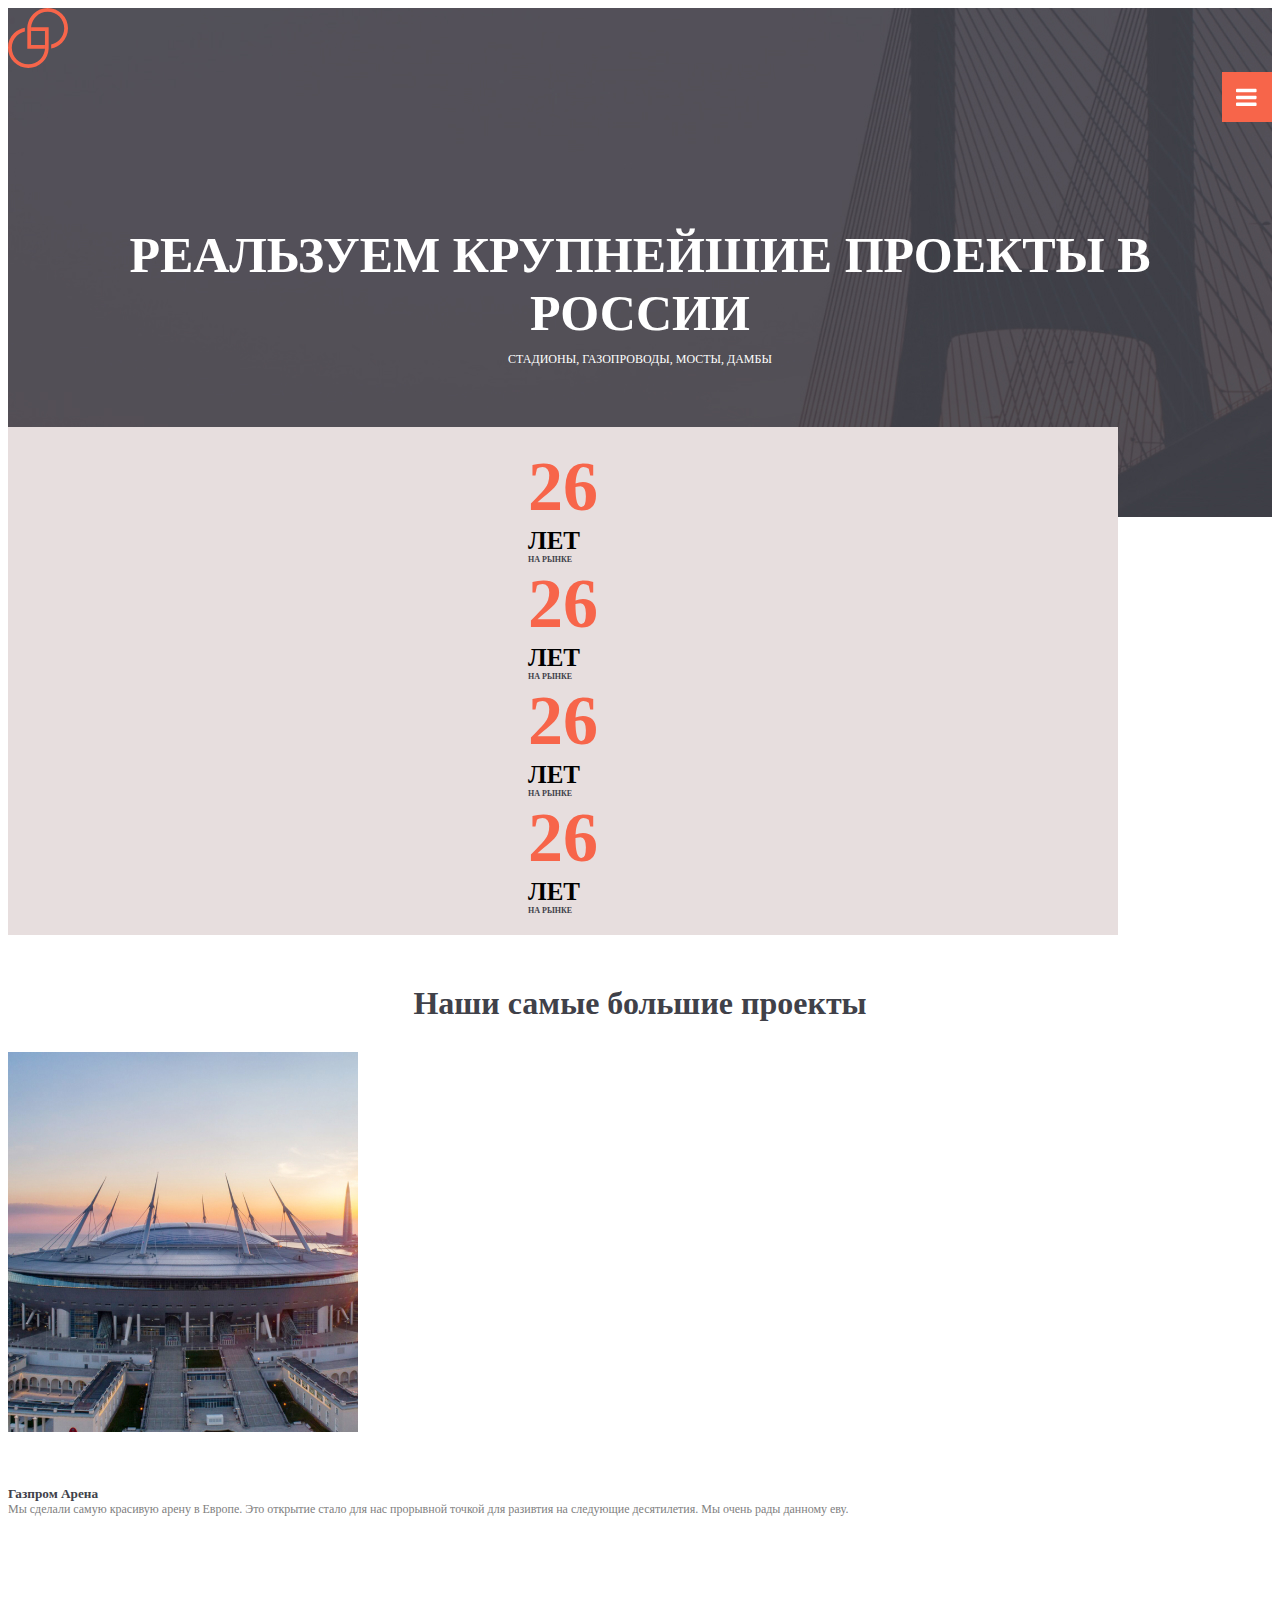
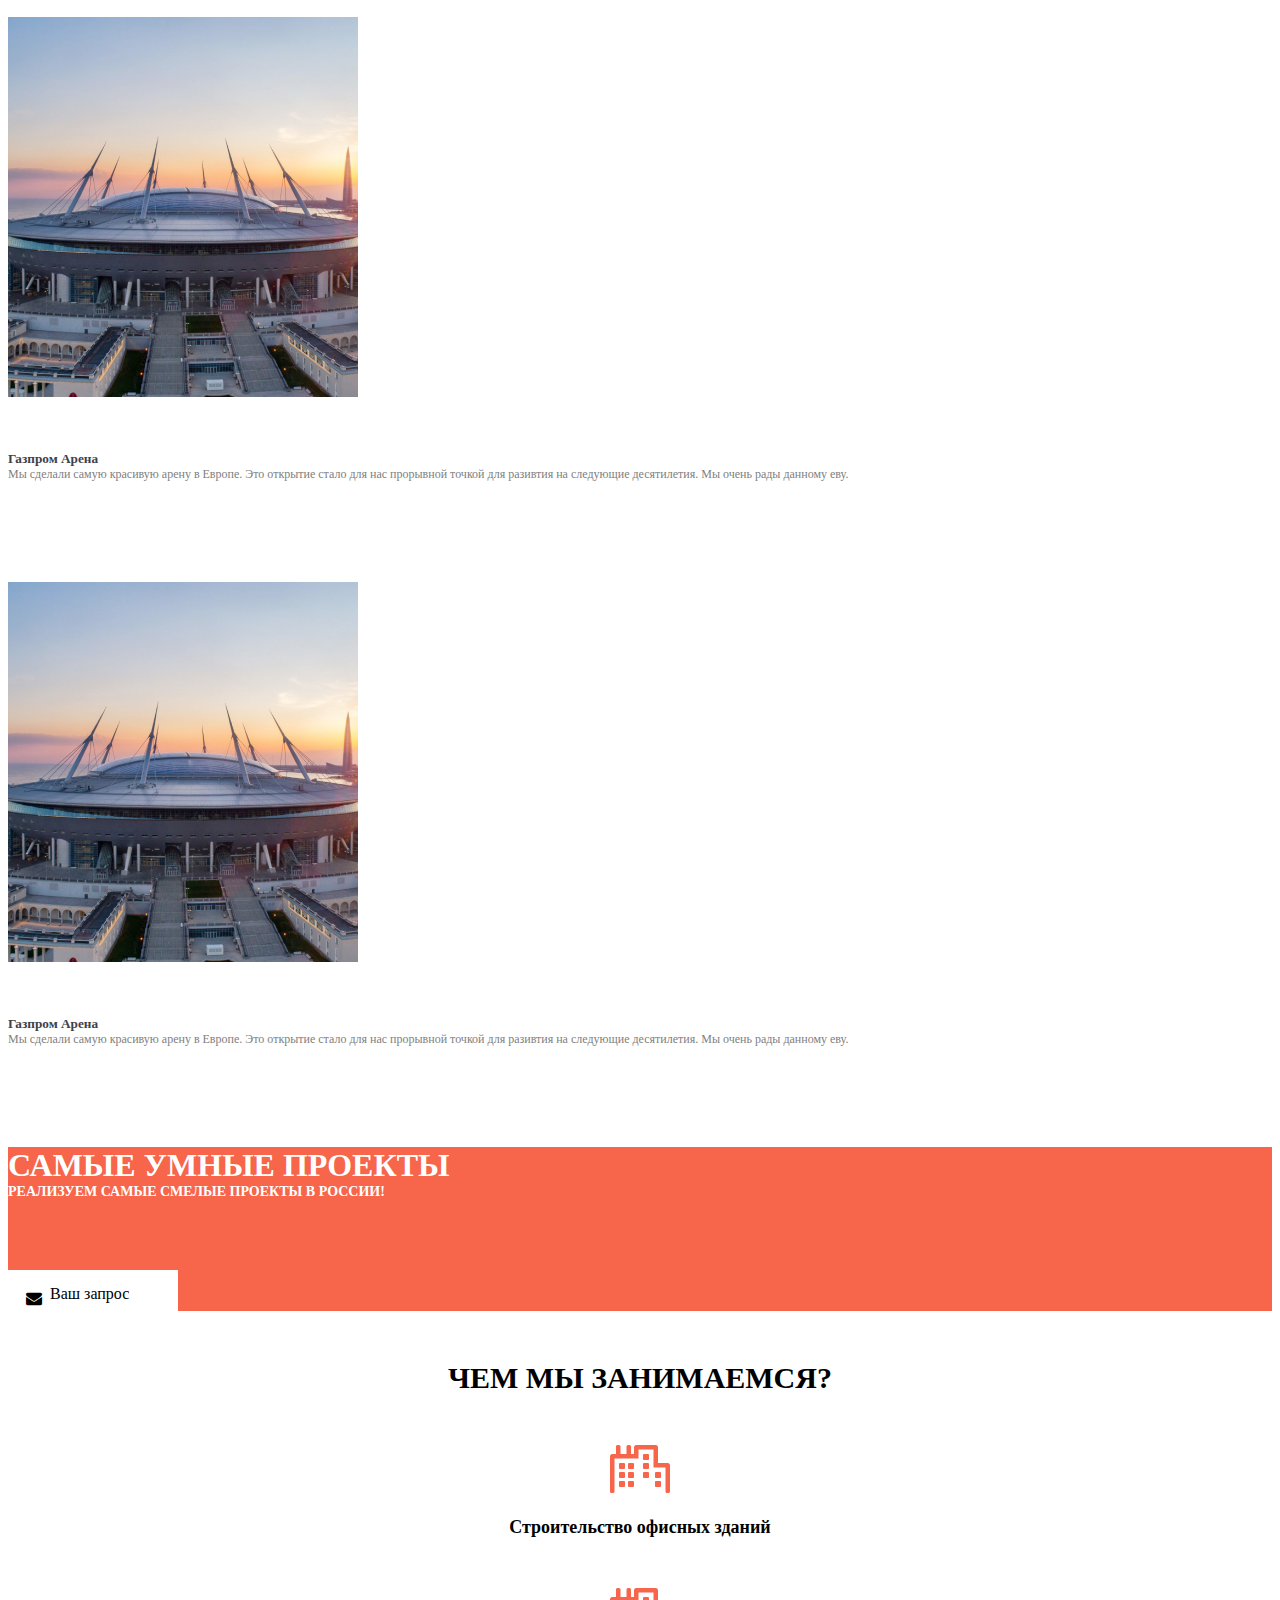
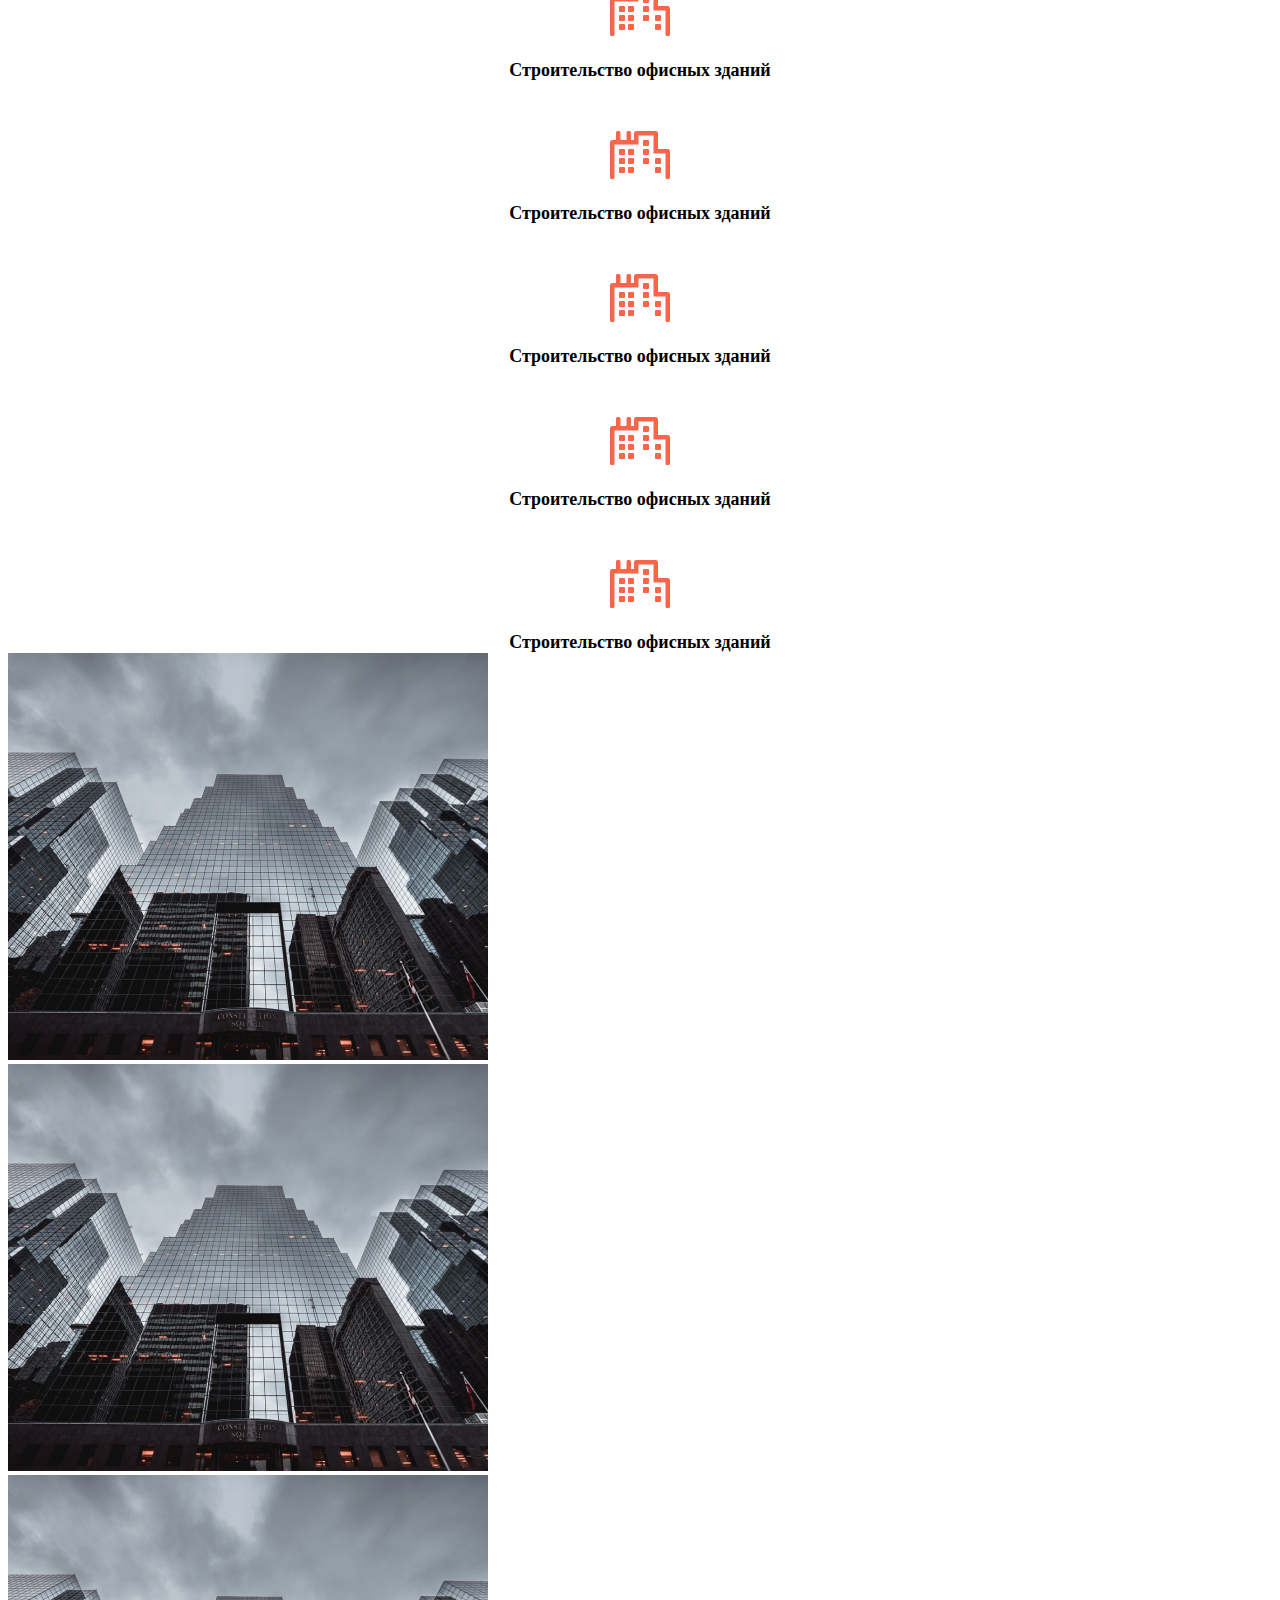
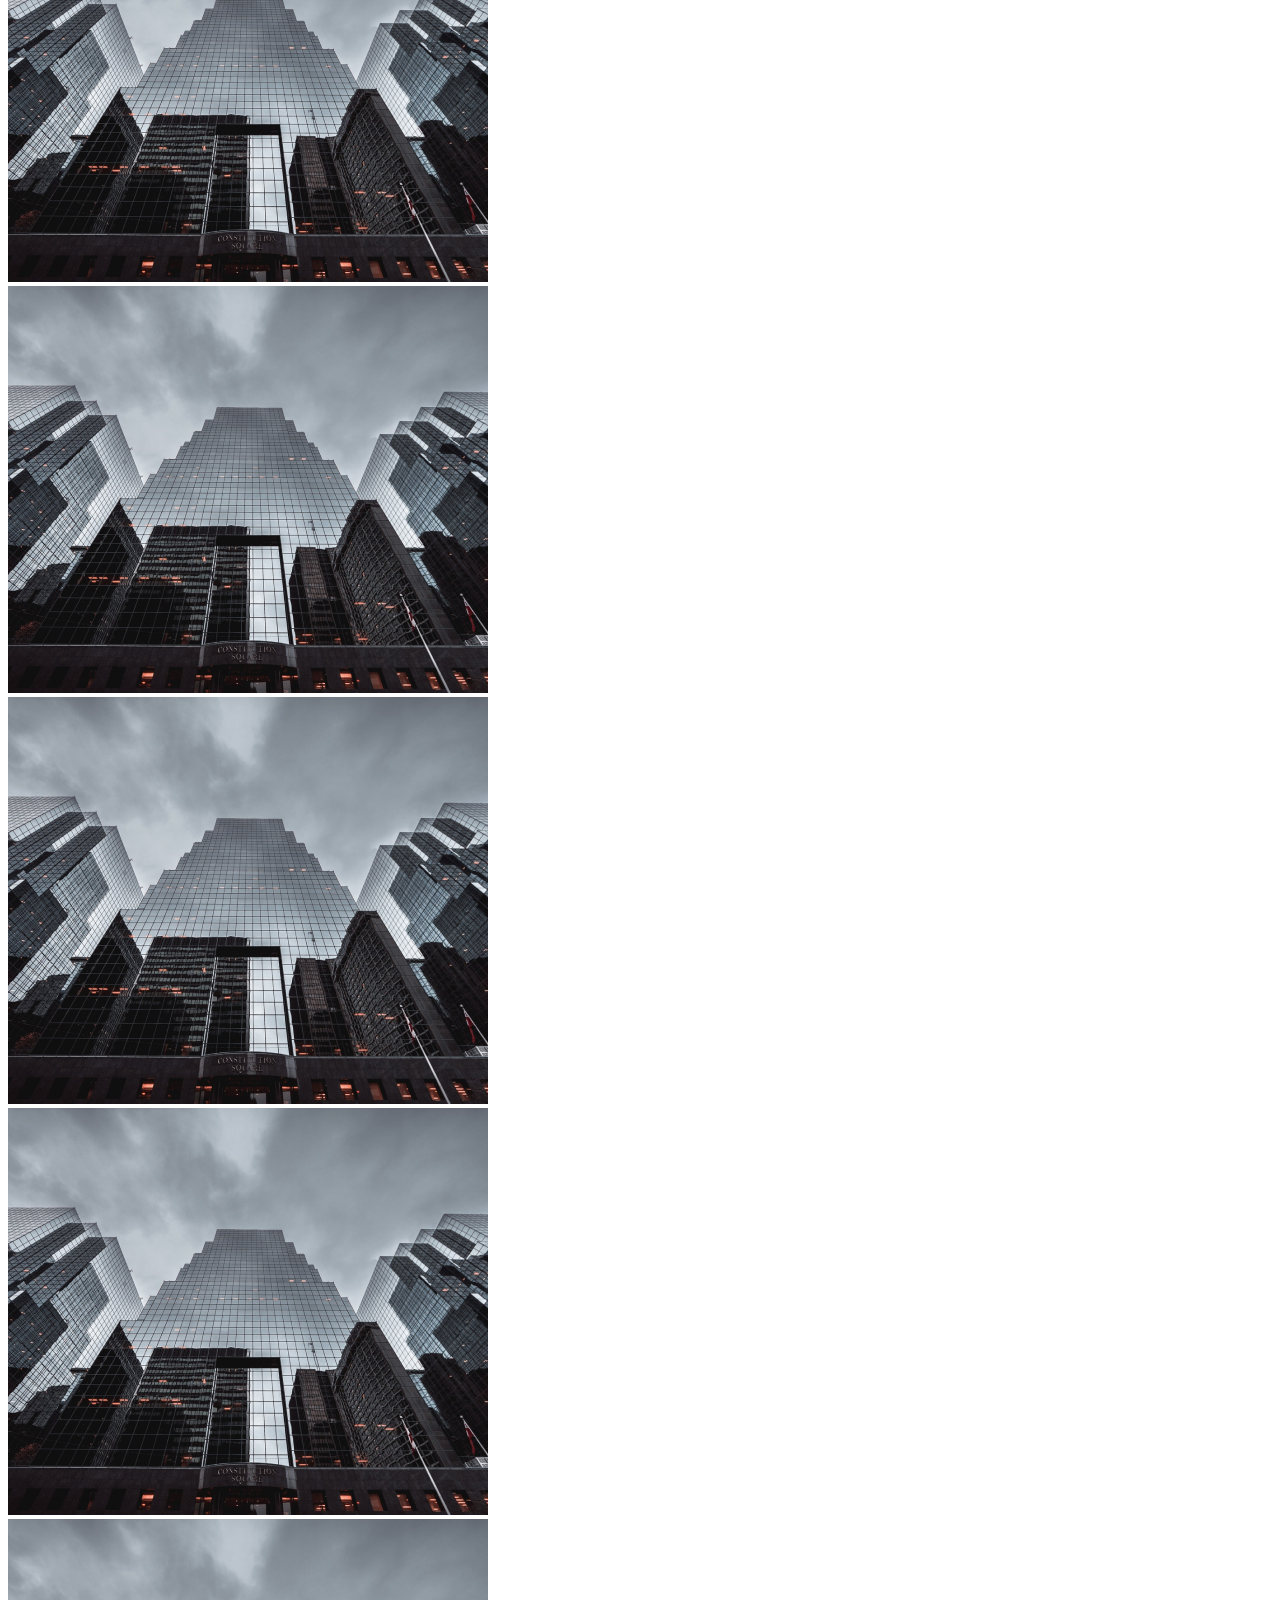
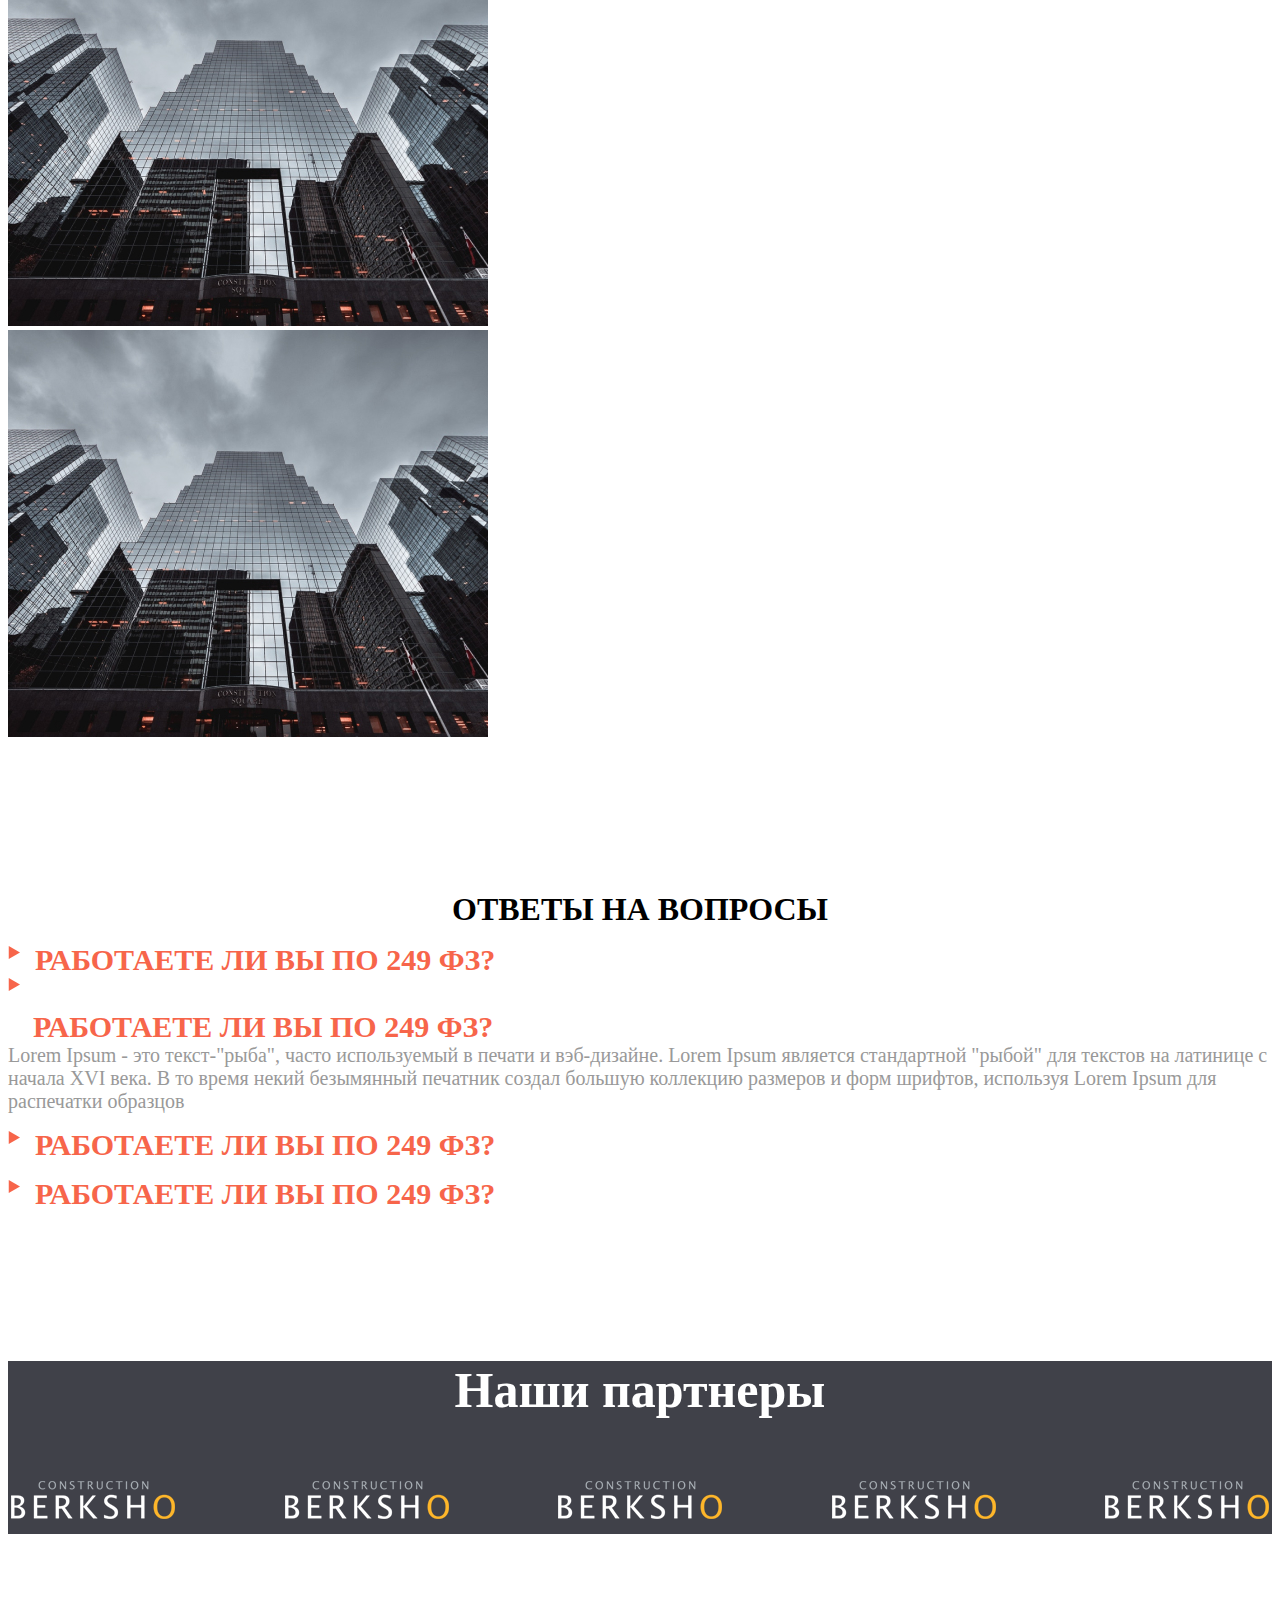
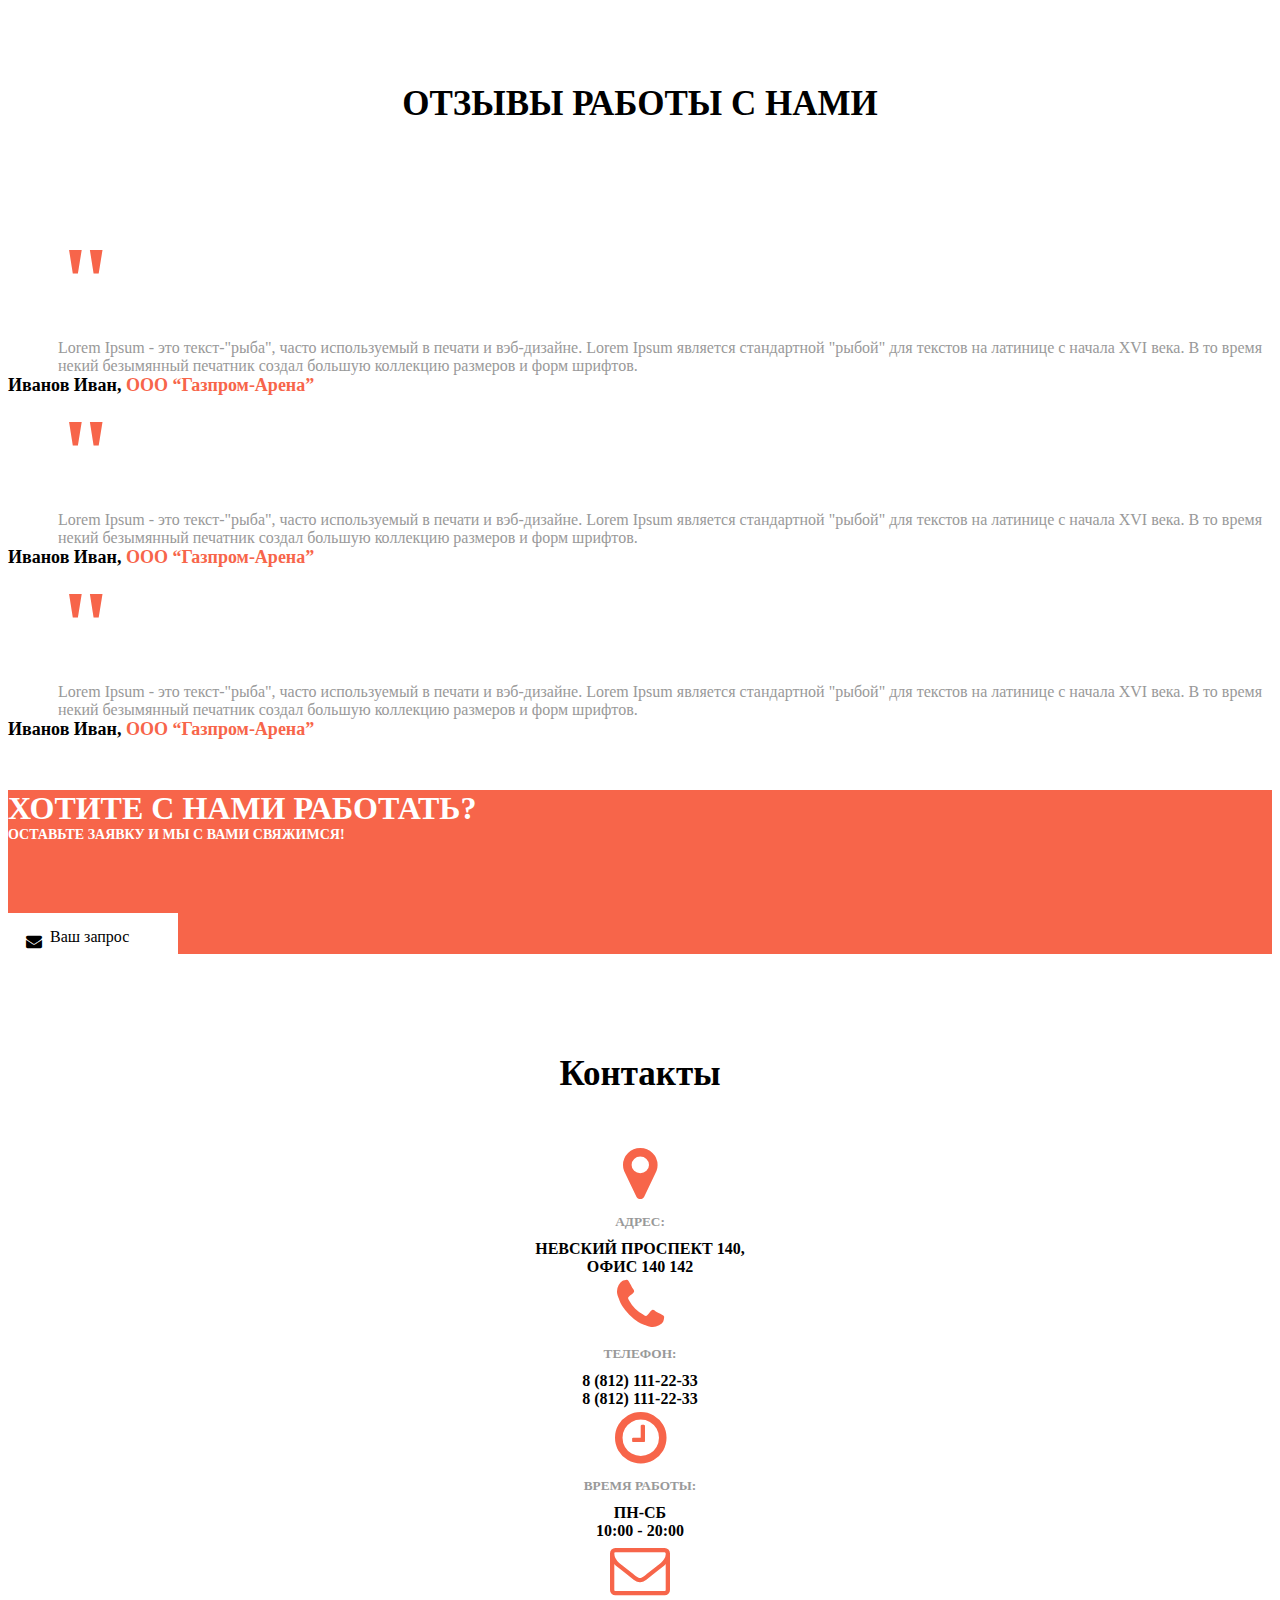
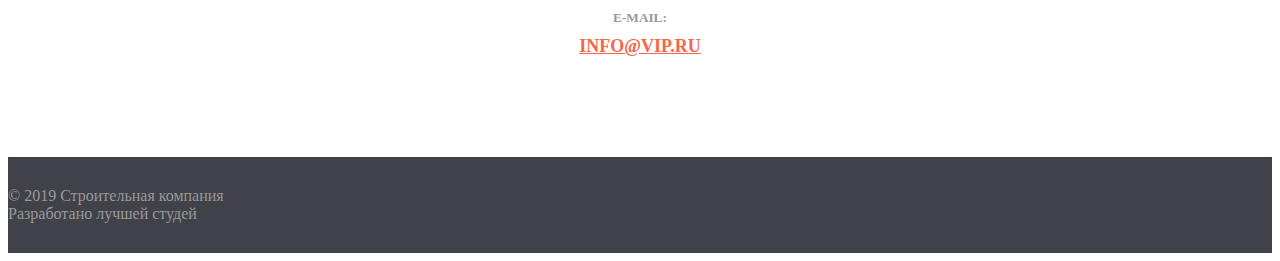
<file: asd/index.html>
<!DOCTYPE html>
<html lang="en">
<head>
    <meta charset="UTF-8">
    <meta name="viewport" content="width=device-width, initial-scale=1.0">
    <link rel="stylesheet" href="main.css">
    <link rel="stylesheet" href="https://stackpath.bootstrapcdn.com/bootstrap/4.5.0/css/bootstrap.min.css" integrity="sha384-9aIt2nRpC12Uk9gS9baDl411NQApFmC26EwAOH8WgZl5MYYxFfc+NcPb1dKGj7Sk" crossorigin="anonymous">
    <link rel="stylesheet" href="https://stackpath.bootstrapcdn.com/font-awesome/4.7.0/css/font-awesome.min.css" integrity="sha384-wvfXpqpZZVQGK6TAh5PVlGOfQNHSoD2xbE+QkPxCAFlNEevoEH3Sl0sibVcOQVnN" crossorigin="anonymous">
    <title>Doc</title>
</head>
<body>
    <header class="fon">
        <div class="container">
            <div class="row d-flex justify-content-between pt-3">
                <div class="col-2">
                    <div class="one">
                        <img src="img/logo.svg" alt="">
                    </div>
                </div>
                <div class="col-2">
                    <div class="two">
                        <img src="img/menu-gamburger.svg" alt="">
                    </div>
                </div>
            </div>
            <div class="row text-center">
                <div class="col-12">
                    <h1 class="proect">Реальзуем крупнейшие проекты в России</h1>
                    <p class="gaz">Стадионы, газопроводы, мосты, дамбы</p>
                </div>
            </div>
        </div>
    </header>
    <div class="container">
        <div class="wrapper">
            <div class="row text-center">
                <div class="col-3">
                    <div class="dva">
                        <h1>26</h1>
                        <h3>лет</h3>
                        <p>на рынке</p>
                    </div>
                </div>
                <div class="col-3">
                    <div class="dva">
                        <h1>26</h1>
                        <h3>лет</h3>
                        <p>на рынке</p>
                    </div>
                </div>
                <div class="col-3">
                    <div class="dva">
                        <h1>26</h1>
                        <h3>лет</h3>
                        <p>на рынке</p>
                    </div>
                </div>
                <div class="col-3">
                    <div class="dva">
                        <h1>26</h1>
                        <h3>лет</h3>
                        <p>на рынке</p>
                    </div>
                </div>
            </div>
        </div>
        <div class="row">
            <div class="col-12">
                <h1 class="nashi">Наши самые большие проекты</h1>
            </div>
            <div class="col-4">
                <img src="img/st.jpg" alt="">
                    <h5 class="arena">Газпром Арена</h5>
                    <p class="text">Мы сделали самую красивую арену в
                    Европе. Это открытие стало для нас
                    прорывной точкой для разивтия на
                    следующие десятилетия. Мы очень рады
                    данному еву.</p>
            </div>
            <div class="col-4">
                <img src="img/st.jpg" alt="">
                    <h5 class="arena">Газпром Арена</h5>
                    <p class="text">Мы сделали самую красивую арену в
                    Европе. Это открытие стало для нас
                    прорывной точкой для разивтия на
                    следующие десятилетия. Мы очень рады
                    данному еву.</p>
            </div>
            <div class="col-4">
                <img src="img/st.jpg" alt="">
                    <h5 class="arena">Газпром Арена</h5>
                    <p class="text">Мы сделали самую красивую арену в
                    Европе. Это открытие стало для нас
                    прорывной точкой для разивтия на
                    следующие десятилетия. Мы очень рады
                    данному еву.</p>
            </div>
        </div>
    </div>
    <section class="proecti">
        <div class="container">
            <div class="row d-flex justify-content-between">
                <div class="col-8">
                    <h1 class="samie">Самые умные проекты</h1>
                    <p class="realiz">реализуем самые смелые проекты в россии!</p>
                </div>
                <div class="col-2">
                    <div class="knopka text-center">
                        <i class="fa fa-envelope" aria-hidden="true"></i>
                        <p>Ваш запрос</p>
                    </div>
                </div>
            </div>
        </div>
    </section>
    <div class="container">
        <div class="row">
            <div class="col-12">
                <h1 class="chem">Чем мы занимаемся?</h1>
            </div>
            <div class="col-4">
                <div class="build">
                    <img src="img/build.svg" alt="">
                    <p>Строительство офисных зданий</p>
                </div>
            </div>
            <div class="col-4">
                <div class="build">
                    <img src="img/build.svg" alt="">
                    <p>Строительство офисных зданий</p>
                </div>
            </div>
            <div class="col-4">
                <div class="build">
                    <img src="img/build.svg" alt="">
                    <p>Строительство офисных зданий</p>
                </div>
            </div>
            <div class="col-4">
                <div class="build">
                    <img src="img/build.svg" alt="">
                    <p>Строительство офисных зданий</p>
                </div>
            </div>
            <div class="col-4">
                <div class="build">
                    <img src="img/build.svg" alt="">
                    <p>Строительство офисных зданий</p>
                </div>
            </div>
            <div class="col-4">
                <div class="build">
                    <img src="img/build.svg" alt="">
                    <p>Строительство офисных зданий</p>
                </div>
            </div>
        </div>
    </div>
    <div class="div container-fluid p-0 mt-5">
        <div class="row no-gutters">
            <div class="col-3">
                <img src="img/building.jpg" alt="">
            </div>
            <div class="col-3">
                <img src="img/building.jpg" alt="">
            </div>
            <div class="col-3">
                <img src="img/building.jpg" alt="">
            </div>
            <div class="col-3">
                <img src="img/building.jpg" alt="">
            </div>
            <div class="col-3">
                <img src="img/building.jpg" alt="">
            </div>
            <div class="col-3">
                <img src="img/building.jpg" alt="">
            </div>
            <div class="col-3">
                <img src="img/building.jpg" alt="">
            </div>
            <div class="col-3">
                <img src="img/building.jpg" alt="">
            </div>
        </div>
    </div>
    <div class="container">
        <div class="row mb-5">
            <div class="col-12">
                <div class="vopros">
                    <h1>Ответы на вопросы</h1>
                </div>
            </div>
            <div class="col-8">
                <div class="rabot">
                    <img src="img/polygon.svg" alt="">
                    <h1>РАБОТАЕТЕ ЛИ ВЫ ПО 249 ФЗ?</h1>
                </div>
            </div>
            <div class="col-8">
                <div class="rabot-1">
                    <img src="img/polygon.svg" alt="">
                    <h1>РАБОТАЕТЕ ЛИ ВЫ ПО 249 ФЗ?</h1>
                    <p>Lorem Ipsum - это текст-"рыба", часто используемый в печати и вэб-дизайне. Lorem Ipsum
                        является стандартной "рыбой" для текстов на латинице с начала XVI века. В то время некий
                        безымянный печатник создал большую коллекцию размеров и форм шрифтов, используя
                        Lorem Ipsum для распечатки образцов</p>
                </div>
            </div>
            <div class="col-8">
                <div class="rabot">
                    <img src="img/polygon.svg" alt="">
                    <h1>РАБОТАЕТЕ ЛИ ВЫ ПО 249 ФЗ?</h1>
                </div>
            </div>
            <div class="col-8">
                <div class="rabot">
                    <img src="img/polygon.svg" alt="">
                    <h1>РАБОТАЕТЕ ЛИ ВЫ ПО 249 ФЗ?</h1>
                </div>
            </div>
        </div>
    </div>
    <section class="portner">
        <div class="container">
            <div class="row">
                <div class="col-12">
                    <div class="nashe">
                        <h1>Наши партнеры</h1>
                    </div>
                </div>
                <div class="obshi">
                    <div class="col-2">
                        <img src="img/partner.png" alt="">
                    </div>
                    <div class="col-2">
                        <img src="img/partner.png" alt="">
                    </div>
                    <div class="col-2">
                        <img src="img/partner.png" alt="">
                    </div>
                    <div class="col-2">
                        <img src="img/partner.png" alt="">
                    </div>
                    <div class="col-2">
                        <img src="img/partner.png" alt="">
                    </div>
                </div>
                
            </div>
        </div>
    </section>
    <div class="container">
        <div class="row">
            <div class="col-12">
                <div class="cnami">
                    <h1>Отзывы работы с нами</h1>
                </div>
            </div>
            <div class="col-4">
                <div class="kovichki">
                    <h1>"</h1>
                    <p>Lorem Ipsum - это текст-"рыба", часто
                        используемый в печати и вэб-дизайне.
                        Lorem Ipsum является стандартной
                        "рыбой" для текстов на латинице с
                        начала XVI века. В то время некий
                        безымянный печатник создал большую
                        коллекцию размеров и форм шрифтов.</p>
                </div>
                <div class="ivan">
                    <p>Иванов Иван, <span>ООО “Газпром-Арена”</span></p>
                </div>
            </div>
            <div class="col-4">
                <div class="kovichki">
                    <h1>"</h1>
                    <p>Lorem Ipsum - это текст-"рыба", часто
                        используемый в печати и вэб-дизайне.
                        Lorem Ipsum является стандартной
                        "рыбой" для текстов на латинице с
                        начала XVI века. В то время некий
                        безымянный печатник создал большую
                        коллекцию размеров и форм шрифтов.</p>
                </div>
                <div class="ivan">
                    <p>Иванов Иван, <span>ООО “Газпром-Арена”</span></p>
                </div>
            </div>
            <div class="col-4 mb-5">
                <div class="kovichki">
                    <h1>"</h1>
                    <p>Lorem Ipsum - это текст-"рыба", часто
                        используемый в печати и вэб-дизайне.
                        Lorem Ipsum является стандартной
                        "рыбой" для текстов на латинице с
                        начала XVI века. В то время некий
                        безымянный печатник создал большую
                        коллекцию размеров и форм шрифтов.</p>
                </div>
                <div class="ivan">
                    <p>Иванов Иван, <span>ООО “Газпром-Арена”</span></p>
                </div>
            </div>
        </div>
    </div>
    <section class="proecti">
        <div class="container">
            <div class="row d-flex justify-content-between">
                <div class="col-8">
                    <h1 class="samie">Хотите с нами работать?</h1>
                    <p class="realiz">Оставьте заявку и мы с вами свяжимся!</p>
                </div>
                <div class="col-2">
                    <div class="knopka">
                        <i class="fa fa-envelope" aria-hidden="true"></i>
                        <p>Ваш запрос</p>
                    </div>
                </div>
            </div>
        </div>
    </section>
    <div class="container">
        <div class="fff">
            <div class="row">
                <div class="col-12">
                    <div class="contakti">
                        <h1>Контакты</h1>
                    </div>
                </div>
                <div class="col-3">
                    <div class="place">
                        <i class="fa fa-map-marker" aria-hidden="true"></i>
                        <h5>Адрес:</h5>
                        <p>НЕВСКИЙ ПРОСПЕКТ 140,<br>ОФИС 140 142</p>
                    </div>
                </div>
                <div class="col-3">
                    <div class="place">
                        <i class="fa fa-phone" aria-hidden="true"></i>
                        <h5>Телефон:</h5>
                        <p>8 (812) 111-22-33<br>8 (812) 111-22-33</p>
                    </div>
                </div>
                <div class="col-3">
                    <div class="place">
                        <i class="fa fa-clock-o" aria-hidden="true"></i>
                        <h5>Время работы:</h5>
                        <p>ПН-СБ<br>10:00 - 20:00</p>
                    </div>
                </div>
                <div class="col-3">
                    <div class="place">
                        <i class="fa fa-envelope-o" aria-hidden="true"></i>
                        <h5>E-mail:</h5>
                        <a href="#">Info@vip.ru</a>
                    </div>
                </div>
            </div>
        </div>
    </div>
    <footer class="footer">
        <div class="container">
            <div class="row justify-content-between">
                <div class="col-4">
                    <div class="str">
                        <p>© 2019 Строительная компания</p>
                    </div>
                </div>
                <div class="col-4">
                    <div class="raz">
                        <p>Разработано лучшей студей</p>
                    </div>
                </div>
            </div>
        </div>
    </footer>








    <script src="https://code.jquery.com/jquery-3.5.1.slim.min.js" integrity="sha384-DfXdz2htPH0lsSSs5nCTpuj/zy4C+OGpamoFVy38MVBnE+IbbVYUew+OrCXaRkfj" crossorigin="anonymous"></script>
    <script src="https://cdn.jsdelivr.net/npm/popper.js@1.16.0/dist/umd/popper.min.js" integrity="sha384-Q6E9RHvbIyZFJoft+2mJbHaEWldlvI9IOYy5n3zV9zzTtmI3UksdQRVvoxMfooAo" crossorigin="anonymous"></script>
    <script src="https://stackpath.bootstrapcdn.com/bootstrap/4.5.0/js/bootstrap.min.js" integrity="sha384-OgVRvuATP1z7JjHLkuOU7Xw704+h835Lr+6QL9UvYjZE3Ipu6Tp75j7Bh/kR0JKI" crossorigin="anonymous"></script>
</body>
</html>
</file>
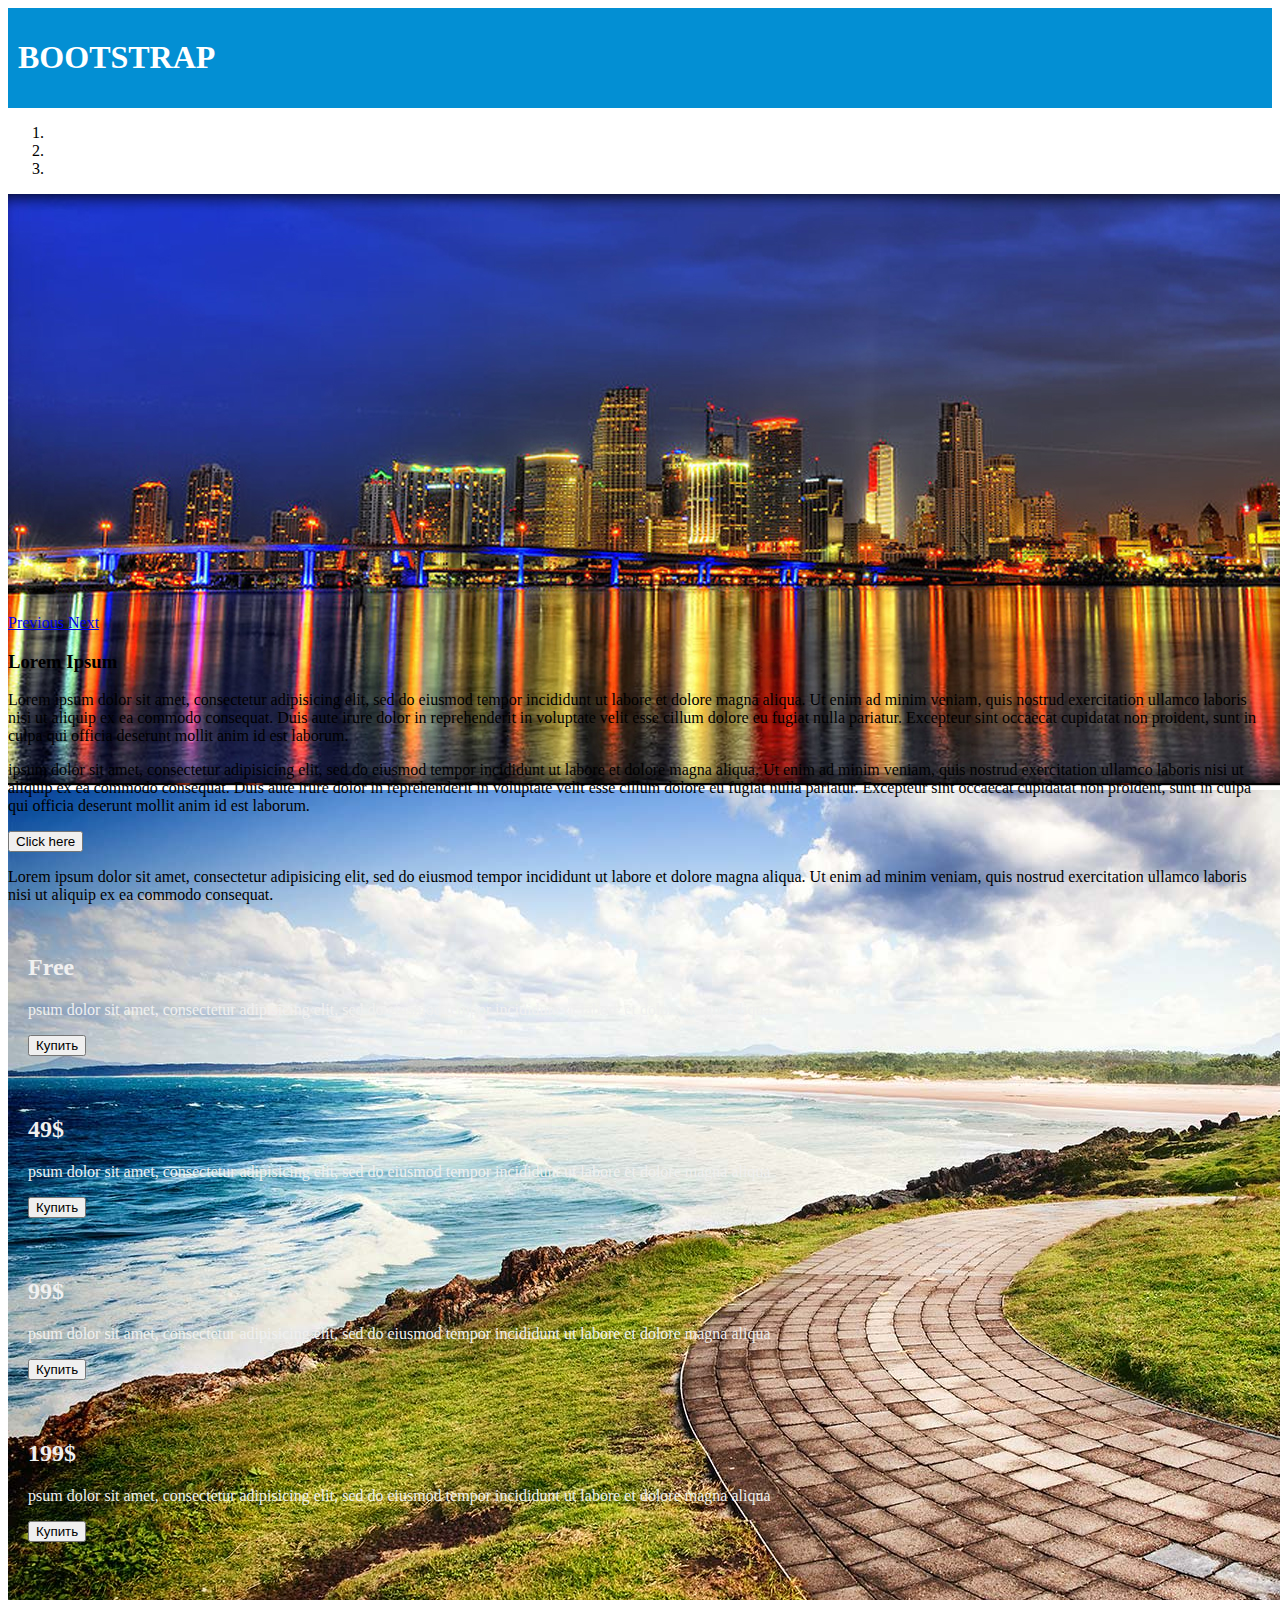
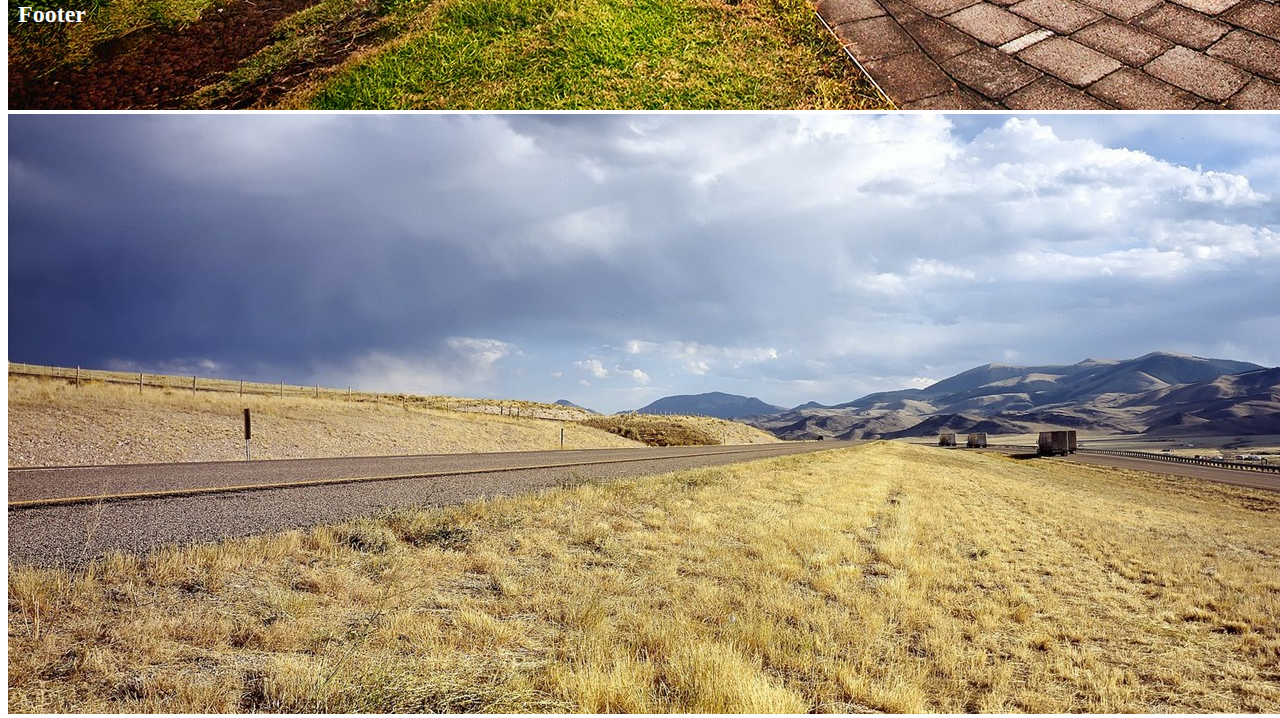
<file: bootstrap/index.html>
<!DOCTYPE html>
<html>
<head>
	<title>
		Bootstrap
	</title>
	<link rel="stylesheet" href="https://stackpath.bootstrapcdn.com/bootstrap/4.1.3/css/bootstrap.min.css" integrity="sha384-MCw98/SFnGE8fJT3GXwEOngsV7Zt27NXFoaoApmYm81iuXoPkFOJwJ8ERdknLPMO" crossorigin="anonymous">
	<meta charset="utf-8">
<style type="text/css">
	.header {
		background-color: #038fd3;
		color: white;
		margin-bottom: 10px;
		padding: 10px;
	}
	aside {
		background: linear-gradient(#038fd3, #011e2e);
		color: white;
	}
	aside a {
		color: white;
	}
	article img{
		width: 600px;
	}
	.first {
		background: #ffc107;
		padding: 20px;
		border-radius: 20px;
	}
	.second {
		background-color: #007bff;
		padding: 20px;
		border-radius: 20px;
	}
	.third {
		background-color: #dc3545;
		padding: 20px;
		border-radius: 20px;
	}
	.free {
		background-color: #28a745;
		padding: 20px;
		border-radius: 20px;
	}
	.footer {
		background-color: #011e2e;
		color: white;
		margin-top: 10px;
		padding: 10px;
	}
	article {
		padding-bottom: 10px;
	}
	.carousel-inner {
		height: 420px;
	}
	.first, .second, .third, .free {
		color: #f0f0f0;
	}
	.our {
		background-color: black;
	}
</style>
</head>
<body>
<main class="container">
	<div class="row">
		<header class="col-12 text-center">
			<div class="header">
				<h1>BOOTSTRAP</h1>
			</div>
		</header>
	</div>
	<div class="row">
		<div class="col-12">
			<div id="carouselExampleIndicators" class="carousel slide" data-ride="carousel">
			  <ol class="carousel-indicators">
			    <li data-target="#carouselExampleIndicators" data-slide-to="0" class="active"></li>
			    <li data-target="#carouselExampleIndicators" data-slide-to="1"></li>
			    <li data-target="#carouselExampleIndicators" data-slide-to="2"></li>
			  </ol>
			  <div class="carousel-inner">
			    <div class="carousel-item active">
			      <img class="d-block w-100" src="1.jpg" alt="First slide">
			    </div>
			    <div class="carousel-item">
			      <img class="d-block w-100" src="2.jpg" alt="Second slide">
			    </div>
			    <div class="carousel-item">
			      <img class="d-block w-100" src="3.jpg" alt="Third slide">
			    </div>
			  </div>
			  <a class="carousel-control-prev" href="#carouselExampleIndicators" role="button" data-slide="prev">
			    <span class="carousel-control-prev-icon" aria-hidden="true"></span>
			    <span class="sr-only">Previous</span>
			  </a>
			  <a class="carousel-control-next" href="#carouselExampleIndicators" role="button" data-slide="next">
			    <span class="carousel-control-next-icon" aria-hidden="true"></span>
			    <span class="sr-only">Next</span>
			  </a>
			</div>
		</div>
	</div>
	<div class="row">
		<div class="col-12 text-center">
			<article>
				<h3>Lorem Ipsum</h3>
				<p>
					Lorem ipsum dolor sit amet, consectetur adipisicing elit, sed do eiusmod
					tempor incididunt ut labore et dolore magna aliqua. Ut enim ad minim veniam,
					quis nostrud exercitation ullamco laboris nisi ut aliquip ex ea commodo
					consequat. Duis aute irure dolor in reprehenderit in voluptate velit esse
					cillum dolore eu fugiat nulla pariatur. Excepteur sint occaecat cupidatat non
					proident, sunt in culpa qui officia deserunt mollit anim id est laborum.
				</p>
				<p>
					ipsum dolor sit amet, consectetur adipisicing elit, sed do eiusmod
					tempor incididunt ut labore et dolore magna aliqua. Ut enim ad minim veniam,
					quis nostrud exercitation ullamco laboris nisi ut aliquip ex ea commodo
					consequat. Duis aute irure dolor in reprehenderit in voluptate velit esse
					cillum dolore eu fugiat nulla pariatur. Excepteur sint occaecat cupidatat non
					proident, sunt in culpa qui officia deserunt mollit anim id est laborum.
				</p>
				<p>
					<button class="btn btn-primary" type="button" data-toggle="collapse" data-target="#collapseExample" aria-expanded="false" aria-controls="collapseExample">
			    	Click here
			 		</button>
			 	</p>
			 	<div class="collapse" id="collapseExample">
					  <div class="card card-body">
					    Lorem ipsum dolor sit amet, consectetur adipisicing elit, sed do eiusmod tempor incididunt ut labore et dolore magna aliqua. Ut enim ad minim veniam, quis nostrud exercitation ullamco laboris nisi ut aliquip ex ea commodo consequat.
					  </div>
				</div>
			</article>
		</div>
	</div>
			<div class="row justify-content-around">
				<div class="col-md-3">
					<div class="free text-center">
						<h2>Free</h2>
						<p>
							psum dolor sit amet, consectetur adipisicing elit, sed do eiusmod
							tempor incididunt ut labore et dolore magna aliqua
						</p>
						<button class="btn">Купить</button>
					</div>
				</div>
				<div class="col-md-3">
					<div class="first text-center">
						<h2>49$</h2>
						<p>
							psum dolor sit amet, consectetur adipisicing elit, sed do eiusmod
							tempor incididunt ut labore et dolore magna aliqua
						</p>
						<button class="btn">Купить</button>
					</div>
				</div>
				<div class="col-md-3">
					<div class="second text-center">
						<h2>99$</h2>
						<p>
							psum dolor sit amet, consectetur adipisicing elit, sed do eiusmod
							tempor incididunt ut labore et dolore magna aliqua
						</p>
						<button class="btn">Купить</button>
					</div>
				</div>
				<div class="col-md-3">
					<div class="third text-center">
						<h2>199$</h2>
						<p>
							psum dolor sit amet, consectetur adipisicing elit, sed do eiusmod
							tempor incididunt ut labore et dolore magna aliqua
						</p>
						<button class="btn">Купить</button>
					</div>
				</div>
			</div>
	<footer class="row">
		<div class="col-12 text-center">
			<div class="footer">
				<h2>Footer</h2>
			</div>
		</div>
	</footer>
</main>



<script src="https://code.jquery.com/jquery-3.3.1.slim.min.js" integrity="sha384-q8i/X+965DzO0rT7abK41JStQIAqVgRVzpbzo5smXKp4YfRvH+8abtTE1Pi6jizo" crossorigin="anonymous"></script>
<script src="https://cdnjs.cloudflare.com/ajax/libs/popper.js/1.14.3/umd/popper.min.js" integrity="sha384-ZMP7rVo3mIykV+2+9J3UJ46jBk0WLaUAdn689aCwoqbBJiSnjAK/l8WvCWPIPm49" crossorigin="anonymous"></script>
<script src="https://stackpath.bootstrapcdn.com/bootstrap/4.1.3/js/bootstrap.min.js" integrity="sha384-ChfqqxuZUCnJSK3+MXmPNIyE6ZbWh2IMqE241rYiqJxyMiZ6OW/JmZQ5stwEULTy" crossorigin="anonymous"></script>
</body>
</html>
</file>
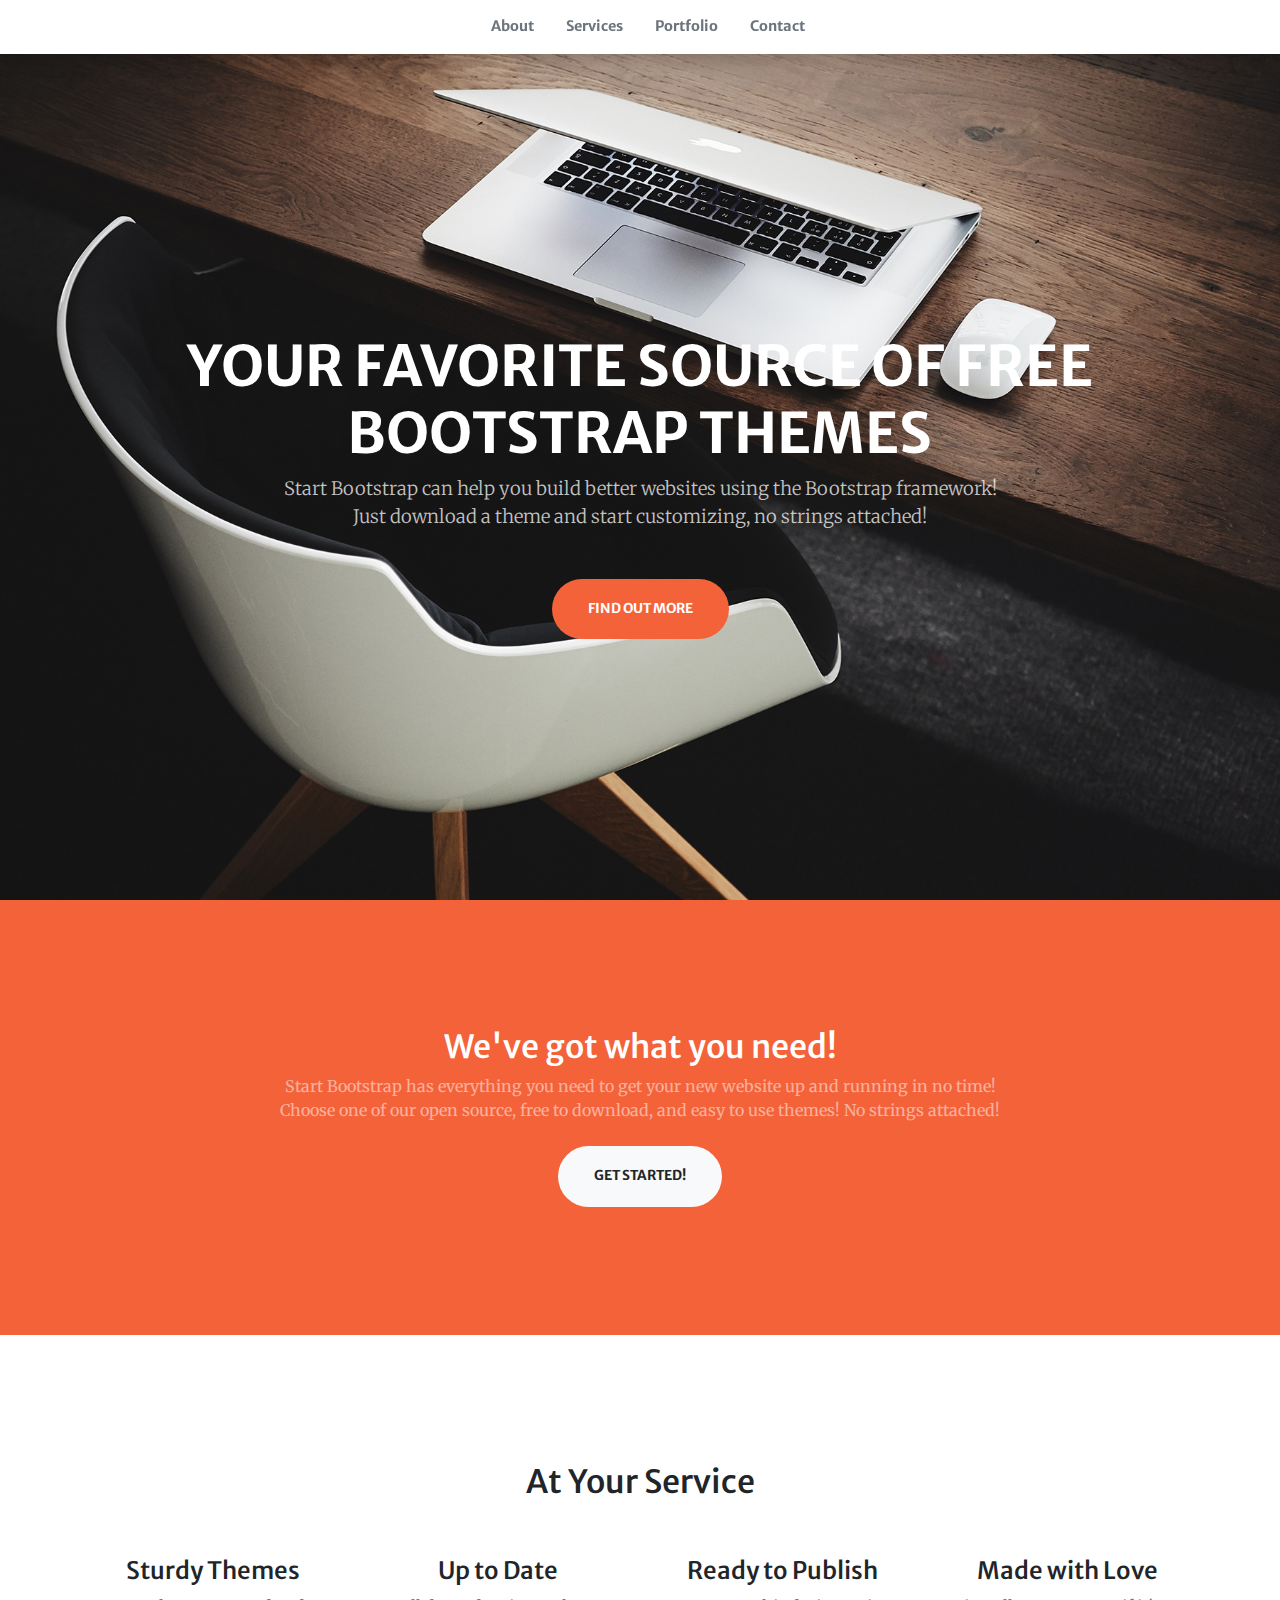
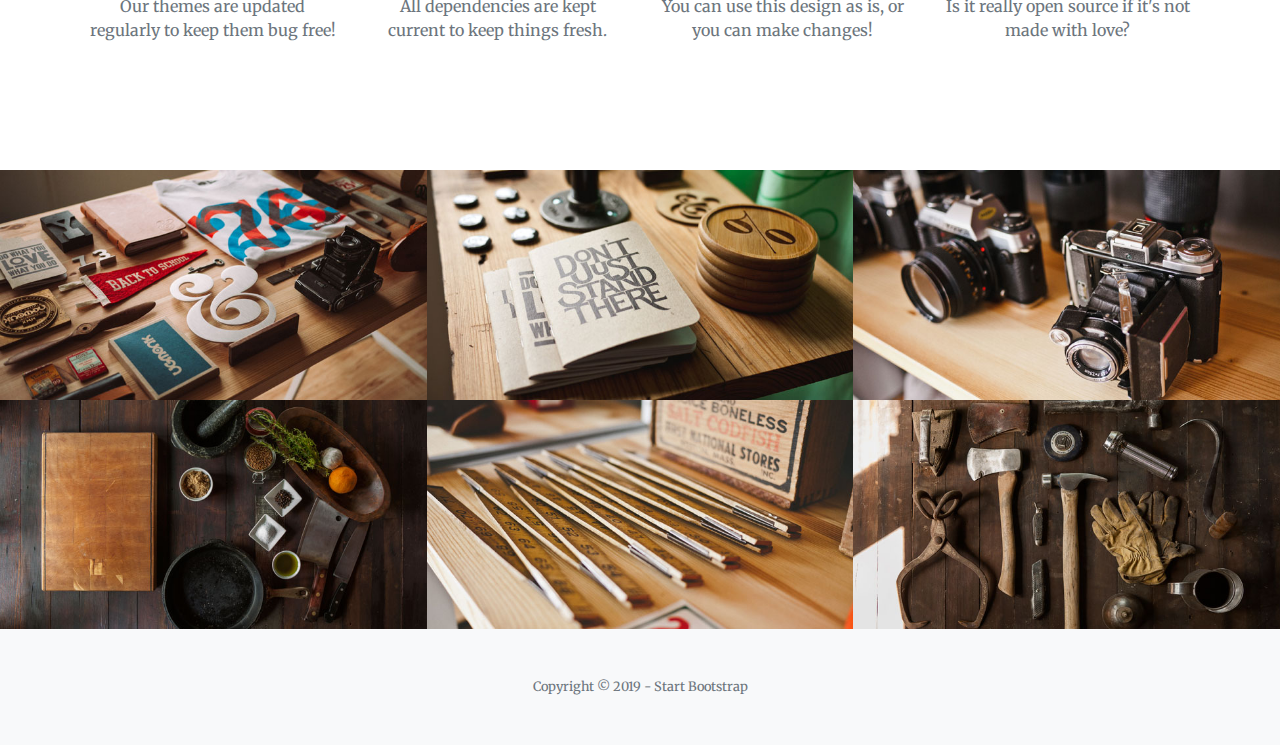
<file: homeworks/bootstrap_prac/index.html>
<!DOCTYPE html>
<html lang="en">

<head>

  <meta charset="utf-8">
  <meta name="viewport" content="width=device-width, initial-scale=1, shrink-to-fit=no">
  <meta name="description" content="">
  <meta name="author" content="">

  <title>Creative - Start Bootstrap Theme</title>

  <!-- Font Awesome Icons -->
  <link href="vendor/fontawesome-free/css/all.min.css" rel="stylesheet" type="text/css">

  <!-- Google Fonts -->
  <link href="https://fonts.googleapis.com/css?family=Merriweather+Sans:400,700" rel="stylesheet">
  <link href='https://fonts.googleapis.com/css?family=Merriweather:400,300,300italic,400italic,700,700italic' rel='stylesheet' type='text/css'>

  <!-- Plugin CSS -->
  <link href="vendor/magnific-popup/magnific-popup.css" rel="stylesheet">

  <!-- Theme CSS - Includes Bootstrap -->
  <link href="css/creative.css" rel="stylesheet">

</head>

<body id="page-top">

  <!-- Navigation -->
  <nav class="navbar navbar-expand-lg navbar-light fixed-top py-3" id="mainNav">
    <div class="container">
      <div class="collapse navbar-collapse justify-content-center" id="navbarResponsive">
        <ul class="navbar-nav">
          <li class="nav-item">
            <a class="nav-link js-scroll-trigger" href="#about">About</a>
          </li>
          <li class="nav-item">
            <a class="nav-link js-scroll-trigger" href="#services">Services</a>
          </li>
          <li class="nav-item">
            <a class="nav-link js-scroll-trigger" href="#portfolio">Portfolio</a>
          </li>
          <li class="nav-item">
            <a class="nav-link js-scroll-trigger" href="#contact">Contact</a>
          </li>
        </ul>
      </div>
    </div>
  </nav>

  <!-- Masthead -->
  <header class="masthead">
    <div class="container h-100">
      <div class="row h-100 align-items-center justify-content-center text-center">
        <div class="col-lg-10 align-self-end">
          <h1 class="text-uppercase text-white font-weight-bold">Your Favorite Source of Free Bootstrap Themes</h1>
          <hr class="divider my-4">
        </div>
        <div class="col-lg-8 align-self-baseline">
          <p class="text-white-75 font-weight-light mb-5">Start Bootstrap can help you build better websites using the Bootstrap framework! Just download a theme and start customizing, no strings attached!</p>
          <a class="btn btn-primary btn-xl js-scroll-trigger" href="#about">Find Out More</a>
        </div>
      </div>
    </div>
  </header>

  <!-- About Section -->
  <section class="page-section bg-primary" id="about">
    <div class="container">
      <div class="row justify-content-center">
        <div class="col-lg-8 text-center">
          <h2 class="text-white mt-0">We've got what you need!</h2>
          <hr class="divider light my-4">
          <p class="text-white-50 mb-4">Start Bootstrap has everything you need to get your new website up and running in no time! Choose one of our open source, free to download, and easy to use themes! No strings attached!</p>
          <a class="btn btn-light btn-xl js-scroll-trigger" href="#services">Get Started!</a>
        </div>
      </div>
    </div>
  </section>

  <!-- Services Section -->
  <section class="page-section" id="services">
    <div class="container">
      <h2 class="text-center mt-0">At Your Service</h2>
      <hr class="divider my-4">
      <div class="row">
        <div class="col-lg-3 col-md-6 text-center">
          <div class="mt-5">
            <h3 class="h4 mb-2">Sturdy Themes</h3>
            <p class="text-muted mb-0">Our themes are updated regularly to keep them bug free!</p>
          </div>
        </div>
        <div class="col-lg-3 col-md-6 text-center">
          <div class="mt-5">
            <h3 class="h4 mb-2">Up to Date</h3>
            <p class="text-muted mb-0">All dependencies are kept current to keep things fresh.</p>
          </div>
        </div>
        <div class="col-lg-3 col-md-6 text-center">
          <div class="mt-5">
            <h3 class="h4 mb-2">Ready to Publish</h3>
            <p class="text-muted mb-0">You can use this design as is, or you can make changes!</p>
          </div>
        </div>
        <div class="col-lg-3 col-md-6 text-center">
          <div class="mt-5">
            <h3 class="h4 mb-2">Made with Love</h3>
            <p class="text-muted mb-0">Is it really open source if it's not made with love?</p>
          </div>
        </div>
      </div>
    </div>
  </section>

  <!-- Portfolio Section -->
  <section id="portfolio">
    <div class="container-fluid p-0">
      <div class="row no-gutters">
        <div class="col-lg-4 col-sm-6">
          <a class="portfolio-box" href="img/portfolio/fullsize/1.jpg">
            <img class="img-fluid" src="img/portfolio/thumbnails/1.jpg" alt="">
            <div class="portfolio-box-caption">
              <div class="project-category text-white-50">
                Category
              </div>
              <div class="project-name">
                Project Name
              </div>
            </div>
          </a>
        </div>
        <div class="col-lg-4 col-sm-6">
          <a class="portfolio-box" href="img/portfolio/fullsize/2.jpg">
            <img class="img-fluid" src="img/portfolio/thumbnails/2.jpg" alt="">
            <div class="portfolio-box-caption">
              <div class="project-category text-white-50">
                Category
              </div>
              <div class="project-name">
                Project Name
              </div>
            </div>
          </a>
        </div>
        <div class="col-lg-4 col-sm-6">
          <a class="portfolio-box" href="img/portfolio/fullsize/3.jpg">
            <img class="img-fluid" src="img/portfolio/thumbnails/3.jpg" alt="">
            <div class="portfolio-box-caption">
              <div class="project-category text-white-50">
                Category
              </div>
              <div class="project-name">
                Project Name
              </div>
            </div>
          </a>
        </div>
        <div class="col-lg-4 col-sm-6">
          <a class="portfolio-box" href="img/portfolio/fullsize/4.jpg">
            <img class="img-fluid" src="img/portfolio/thumbnails/4.jpg" alt="">
            <div class="portfolio-box-caption">
              <div class="project-category text-white-50">
                Category
              </div>
              <div class="project-name">
                Project Name
              </div>
            </div>
          </a>
        </div>
        <div class="col-lg-4 col-sm-6">
          <a class="portfolio-box" href="img/portfolio/fullsize/5.jpg">
            <img class="img-fluid" src="img/portfolio/thumbnails/5.jpg" alt="">
            <div class="portfolio-box-caption">
              <div class="project-category text-white-50">
                Category
              </div>
              <div class="project-name">
                Project Name
              </div>
            </div>
          </a>
        </div>
        <div class="col-lg-4 col-sm-6">
          <a class="portfolio-box" href="img/portfolio/fullsize/6.jpg">
            <img class="img-fluid" src="img/portfolio/thumbnails/6.jpg" alt="">
            <div class="portfolio-box-caption p-3">
              <div class="project-category text-white-50">
                Category
              </div>
              <div class="project-name">
                Project Name
              </div>
            </div>
          </a>
        </div>
      </div>
    </div>
  </section>

  <!-- Footer -->
  <footer class="bg-light py-5">
    <div class="container">
      <div class="small text-center text-muted">Copyright &copy; 2019 - Start Bootstrap</div>
    </div>
  </footer>

  <!-- Bootstrap core JavaScript -->
  <script src="vendor/jquery/jquery.min.js"></script>
  <script src="vendor/bootstrap/js/bootstrap.bundle.min.js"></script>

  <!-- Plugin JavaScript -->
  <script src="vendor/jquery-easing/jquery.easing.min.js"></script>
  <script src="vendor/magnific-popup/jquery.magnific-popup.min.js"></script>

  <!-- Custom scripts for this template -->
  <script src="js/creative.min.js"></script>

</body>

</html>
</file>
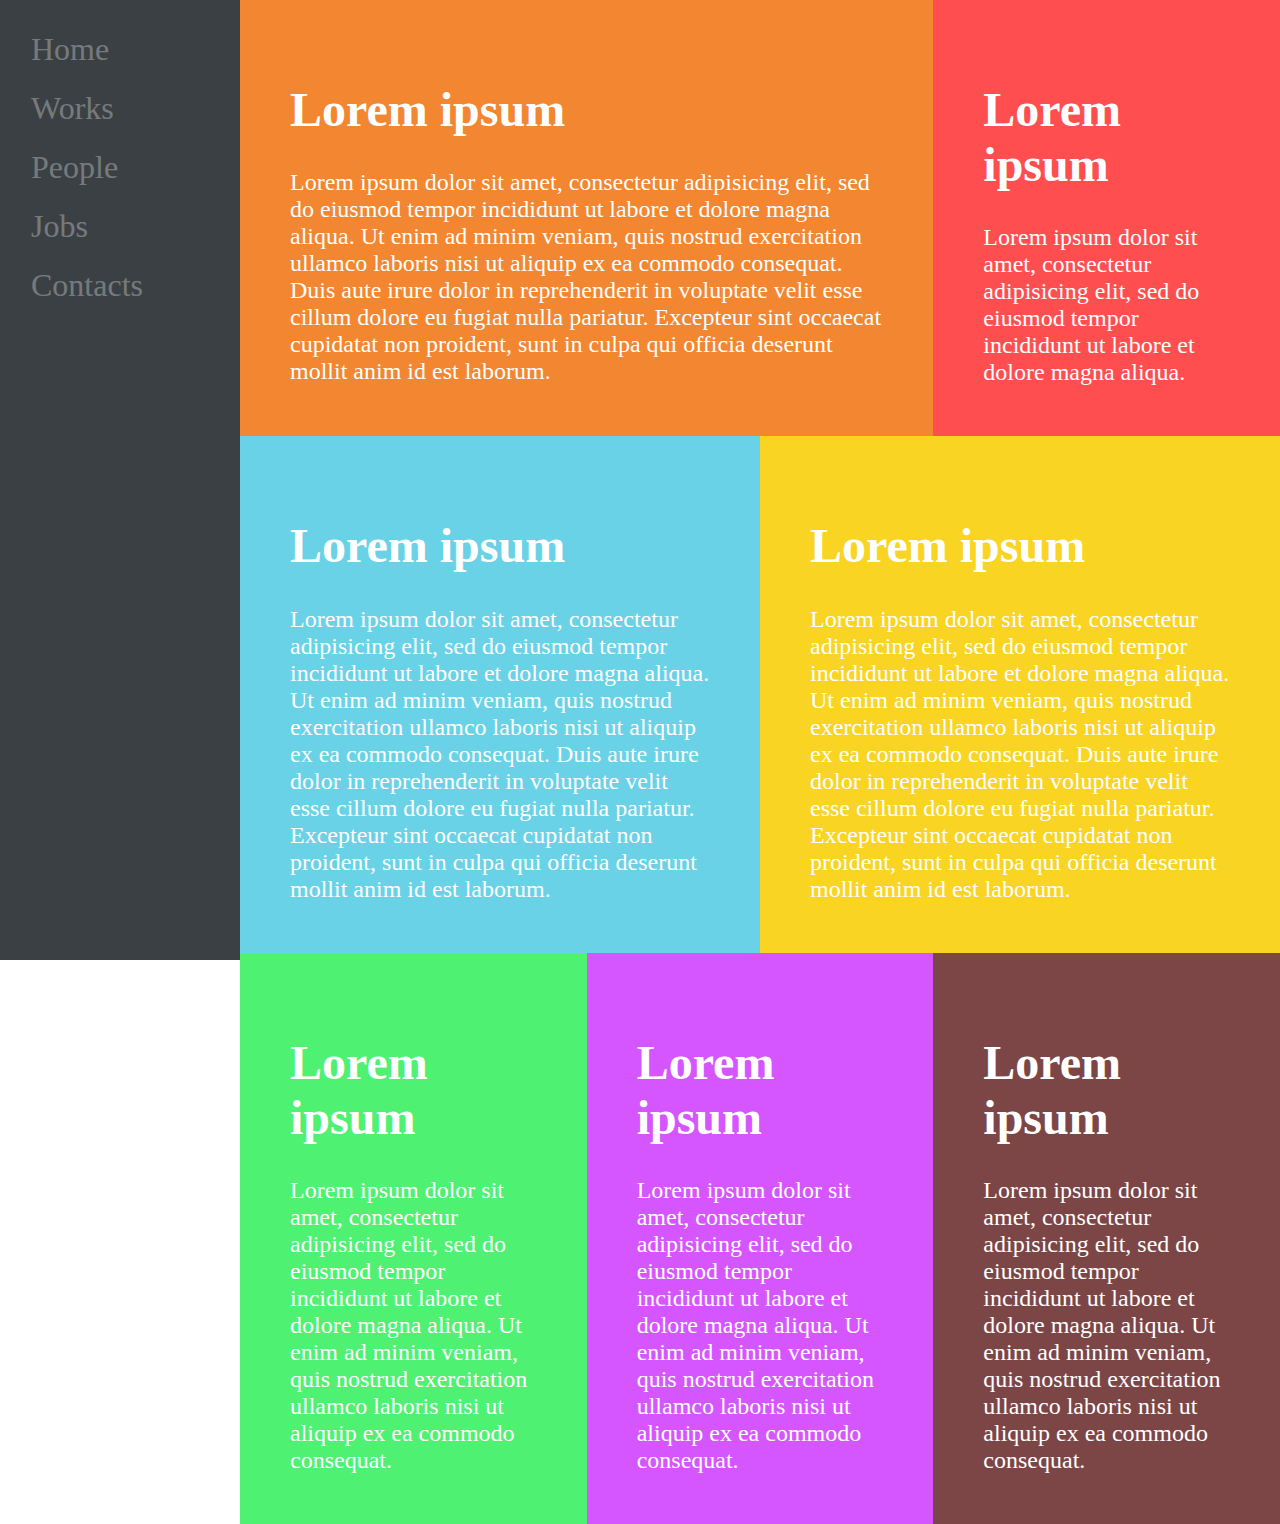
<file: homeworks/grid/index.html>
<html><head>
	<title></title>
	<meta charset="utf-8">
	<style type="text/css">
		body {
			margin: 0;
			display: grid;
			grid-template-columns: 240px repeat(6, 1fr);
			grid-template-areas: 'aside three three three three four four'
			                     'aside one one one two two two'
								 'aside five five six six seven seven';
			color: #fff;
			font-size: 1.5em;
		}
		aside {
			grid-area: aside;
			position: relative;

		}
		.nav {
			height: 100vh;
			padding: 30px;
			width: 180px;
			position: fixed;
			background-color: #3a4043;
		}
		aside a {
			display: block;
			opacity: 0.3;
			color: white;
			text-decoration: none;
			margin-bottom: 20px;
			font-size: 2rem;
			transition: .3s;
			border: 1px solid transparent;
		}
		aside a:hover {
			opacity: 1;
			border-bottom: 1px solid white;
		}
		.one {
			padding: 50px;
			background-color: #69D2E7;
			grid-area: one;

		}
		.two {
			background-color: #F9D423;
			padding: 50px;
			grid-area: two;
		}
		.three {
			padding: 50px;
			background-color: #F38630;
			grid-area: three;
		}
		.four {
			background-color: #FF4E50;
			padding: 50px;
			grid-area: four;
		}
		.five {
			background-color: #4ff172;
			padding: 50px;
			grid-area: five;
		}
		.six {
			background-color: #d556ff;
			padding: 50px;
			grid-area: six;
		}
		.seven {
			background-color: #7c4647;
			padding: 50px;
			grid-area: seven;
		}
		
	</style>
</head>
<body>
	<aside>
		<div class="nav">
			<a href="#">
				Home
			</a>
			<a href="#">
				Works
			</a>
			<a href="#">
				People	
			</a>
			<a href="#">
				Jobs
			</a>
			<a href="#">
				Contacts
			</a>
		</div>
	</aside>
	<section class="one">
		<h1>Lorem ipsum</h1>
		Lorem ipsum dolor sit amet, consectetur adipisicing elit, sed do eiusmod
		tempor incididunt ut labore et dolore magna aliqua. Ut enim ad minim veniam,
		quis nostrud exercitation ullamco laboris nisi ut aliquip ex ea commodo
		consequat. Duis aute irure dolor in reprehenderit in voluptate velit esse
		cillum dolore eu fugiat nulla pariatur. Excepteur sint occaecat cupidatat non
		proident, sunt in culpa qui officia deserunt mollit anim id est laborum.
	</section>
	<section class="two">
		<h1>Lorem ipsum</h1>
		Lorem ipsum dolor sit amet, consectetur adipisicing elit, sed do eiusmod
		tempor incididunt ut labore et dolore magna aliqua. Ut enim ad minim veniam,
		quis nostrud exercitation ullamco laboris nisi ut aliquip ex ea commodo
		consequat. Duis aute irure dolor in reprehenderit in voluptate velit esse
		cillum dolore eu fugiat nulla pariatur. Excepteur sint occaecat cupidatat non
		proident, sunt in culpa qui officia deserunt mollit anim id est laborum.
		
	</section>
	<section class="three">
		<h1>Lorem ipsum</h1>
		Lorem ipsum dolor sit amet, consectetur adipisicing elit, sed do eiusmod
		tempor incididunt ut labore et dolore magna aliqua. Ut enim ad minim veniam,
		quis nostrud exercitation ullamco laboris nisi ut aliquip ex ea commodo
		consequat. Duis aute irure dolor in reprehenderit in voluptate velit esse
		cillum dolore eu fugiat nulla pariatur. Excepteur sint occaecat cupidatat non
		proident, sunt in culpa qui officia deserunt mollit anim id est laborum.
		
	</section>
	<section class="four">
		<h1>Lorem ipsum</h1>
		Lorem ipsum dolor sit amet, consectetur adipisicing elit, sed do eiusmod
		tempor incididunt ut labore et dolore magna aliqua.
	</section>
	<section class="five">
	   <h1>Lorem ipsum</h1>
		Lorem ipsum dolor sit amet, consectetur adipisicing elit, sed do eiusmod
		tempor incididunt ut labore et dolore magna aliqua. Ut enim ad minim veniam,
		quis nostrud exercitation ullamco laboris nisi ut aliquip ex ea commodo
		consequat.
	</section>
	<section class="six">
	   <h1>Lorem ipsum</h1>
		Lorem ipsum dolor sit amet, consectetur adipisicing elit, sed do eiusmod
		tempor incididunt ut labore et dolore magna aliqua. Ut enim ad minim veniam,
		quis nostrud exercitation ullamco laboris nisi ut aliquip ex ea commodo
		consequat.
	</section>
	<section class="seven">
	   <h1>Lorem ipsum</h1>
		Lorem ipsum dolor sit amet, consectetur adipisicing elit, sed do eiusmod
		tempor incididunt ut labore et dolore magna aliqua. Ut enim ad minim veniam,
		quis nostrud exercitation ullamco laboris nisi ut aliquip ex ea commodo
		consequat.
	</section>


</body></html>
</file>
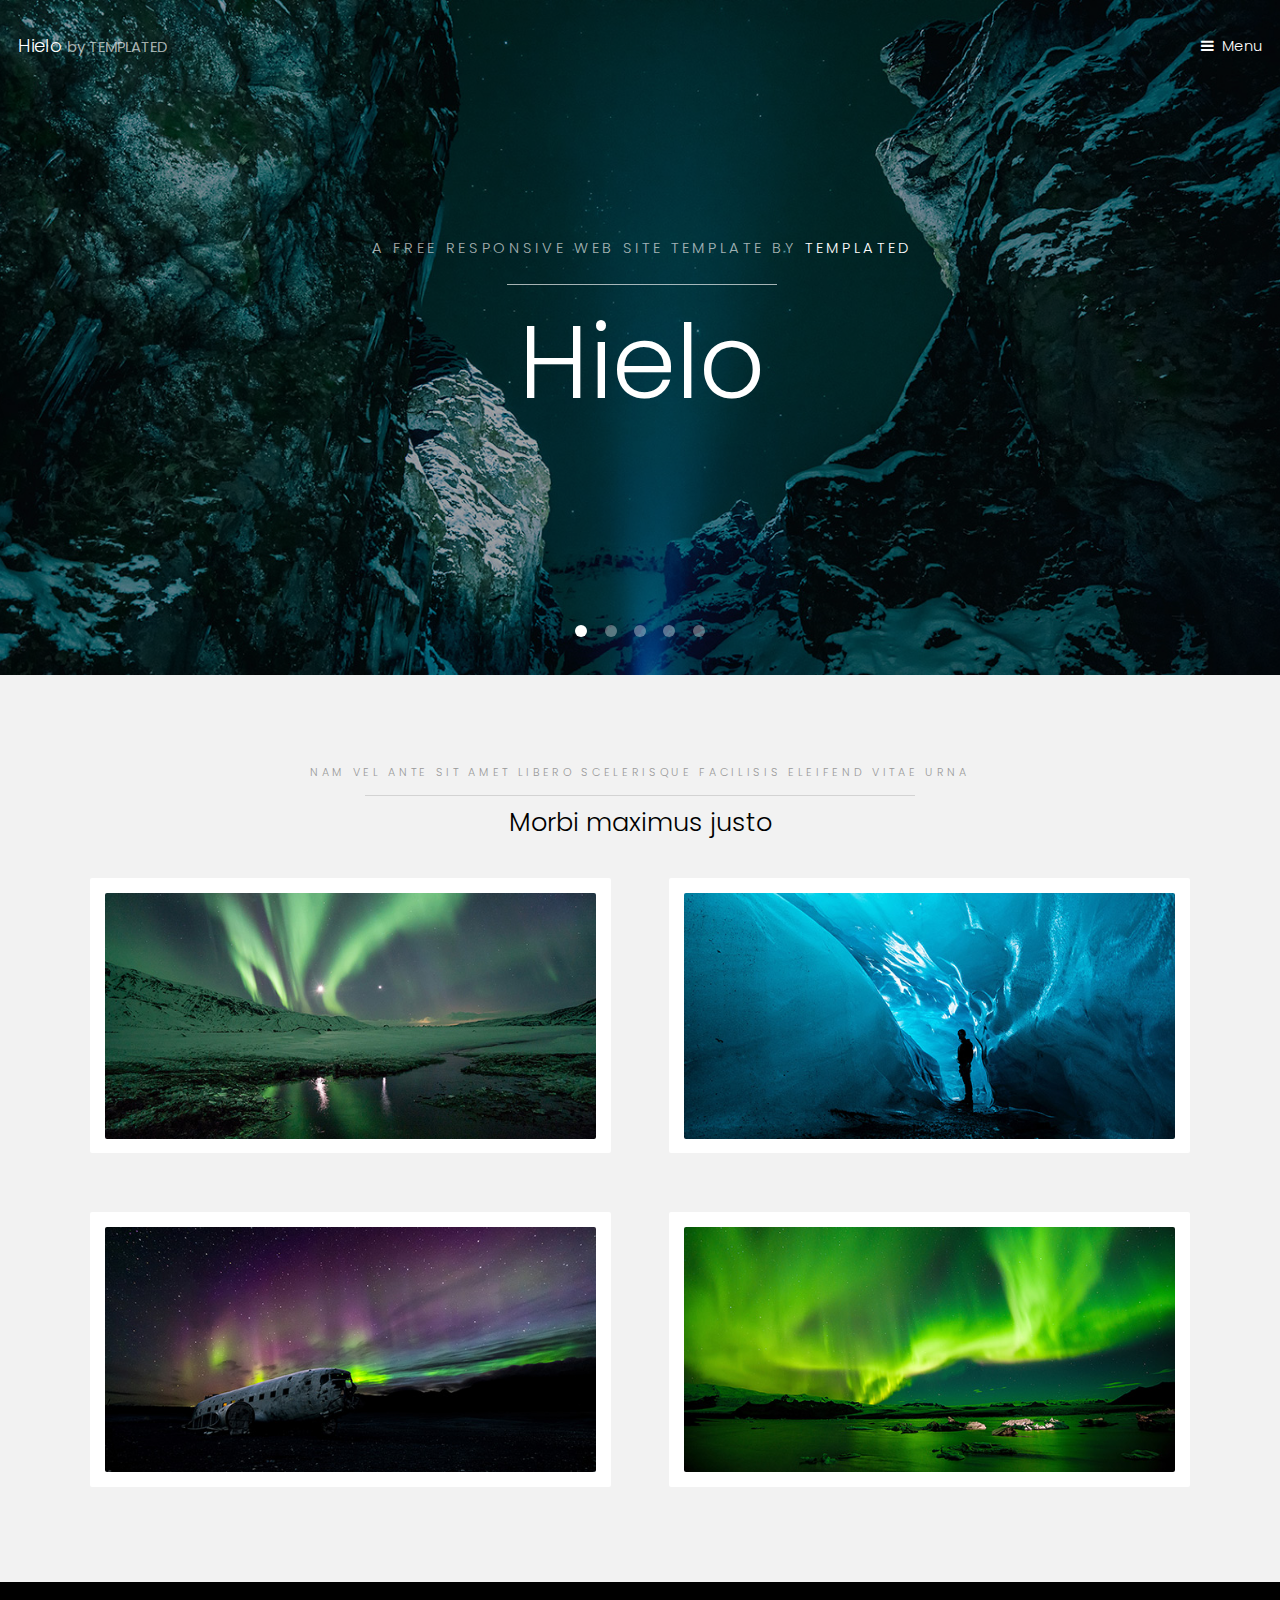
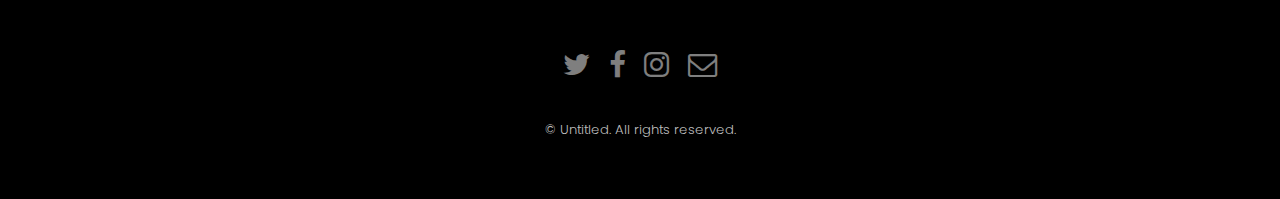
<file: homeworks/js/final/index.html>
<!DOCTYPE HTML>
<!--
	Hielo by TEMPLATED
	templated.co @templatedco
	Released for free under the Creative Commons Attribution 3.0 license (templated.co/license)
-->
<html>
	<head>
		<title>Hielo by TEMPLATED</title>
		<meta charset="utf-8" />
		<meta name="viewport" content="width=device-width, initial-scale=1" />
		<link rel="stylesheet" href="assets/css/main.css" />
		<link rel="stylesheet" href="font-awesome/css/font-awesome.min.css">
		<link rel="stylesheet" type="text/css" href="animate.css">
	</head>
	<body>

		<!-- Header -->
			<header id="header" class="alt">
				<div class="logo"><a href="index.html">Hielo <span>by TEMPLATED</span></a></div>
				<a href="#menu" id="menu-toggle">Menu</a>
			</header>

		<!-- Nav -->
			<nav id="menu" class="menu">
				<div id="close-menu">
					<i class="fa fa-times" aria-hidden="true"></i>
				</div>
				<ul class="links">
					<li><a href="index.html">Home</a></li>
					<li><a href="generic.html">Generic</a></li>
					<li><a href="elements.html">Elements</a></li>
				</ul>

			</nav>

		<!-- Banner -->
			<section class="banner full">
				<article>
					<img src="images/slide01.jpg" alt="" />
					<div class="inner">
						<header>
							<p>A free responsive web site template by <a href="https://templated.co">TEMPLATED</a></p>
							<h2>Hielo</h2>
						</header>
					</div>
				</article>
				<article>
					<img src="images/slide02.jpg" alt="" />
					<div class="inner">
						<header>
							<p>Lorem ipsum dolor sit amet nullam feugiat</p>
							<h2>Magna etiam</h2>
						</header>
					</div>
				</article>
				<article>
					<img src="images/slide03.jpg"  alt="" />
					<div class="inner">
						<header>
							<p>Sed cursus aliuam veroeros lorem ipsum nullam</p>
							<h2>Tempus dolor</h2>
						</header>
					</div>
				</article>
				<article>
					<img src="images/slide04.jpg"  alt="" />
					<div class="inner">
						<header>
							<p>Adipiscing lorem ipsum feugiat sed phasellus consequat</p>
							<h2>Etiam feugiat</h2>
						</header>
					</div>
				</article>
				<article>
					<img src="images/slide05.jpg"  alt="" />
					<div class="inner">
						<header>
							<p>Ipsum dolor sed magna veroeros lorem ipsum</p>
							<h2>Lorem adipiscing</h2>
						</header>
					</div>
				</article>
			</section>

		<!-- One -->
<style type="text/css">
	.menu {
		visibility: hidden;
		transform: translateX(20rem);
		transition: .4s;
	}
	.menu-visible {
		visibility: visible;
		transform: translateX(0);
	}
	.hidden {
		display: none;
	}
	.collapse {
		background-color: #fff;
		padding: 3rem;
	}
	.flex-main {
		display: flex;
		justify-content: space-between;
	}
	.collapse-img img {
		width: 100%;
	}
	.collapse-img, .collapse-disc {
		width: 48%;
	}
	#deactivator {
		width: 100%;
		height: 100%;
		background-color: #0000009e;
		position: fixed;
		top: 0;
		left: 0;
		z-index: 20001;
	}
	#opened-image {
		width: 60%;
		padding: 1rem;
		position: fixed;
		top: 20%;
		left: calc(50% - 30%);
		z-index: 20002;
		background-color: #fff;
	}
	#opened-image img {
		width: 100%;
	}
	#close-menu {
		color: rgba(255, 255, 255, 0.5);
		font-size: 1.3rem;
		position: absolute;
		top: 10px;
		right: 10px;
	}
	#close-menu:hover {
		color: #fff;
	}

</style>
		<!-- Two -->

		<!-- Three -->
			<section id="three" class="wrapper style2">
				<div class="inner">
					<header class="align-center">
						<p class="special">Nam vel ante sit amet libero scelerisque facilisis eleifend vitae urna</p>
						<h2>Morbi maximus justo</h2>
					</header>
					<div class="gallery">
						<div>
							<div class="image fit">
								<a id="img-1"><img src="images/pic01.jpg" alt="" /></a>
							</div>
						</div>
						<div>
							<div class="image fit">
								<a id="img-2"><img src="images/pic02.jpg" alt="" /></a>
							</div>
						</div>
						<div>
							<div class="image fit">
								<a id="img-3"><img src="images/pic03.jpg" alt="" /></a>
							</div>
						</div>
						<div>
							<div class="image fit">
								<a id="img-4"><img src="images/pic04.jpg" alt="" /></a>
							</div>
						</div>
					</div>
				</div>
			</section>


		<!-- Footer -->
			<footer id="footer">
				<div class="container">
					<ul class="icons">
						<li><a href="#" class="icon fa-twitter"><span class="label">Twitter</span></a></li>
						<li><a href="#" class="icon fa-facebook"><span class="label">Facebook</span></a></li>
						<li><a href="#" class="icon fa-instagram"><span class="label">Instagram</span></a></li>
						<li><a href="#" class="icon fa-envelope-o"><span class="label">Email</span></a></li>
					</ul>
				</div>
				<div class="copyright">
					&copy; Untitled. All rights reserved.
				</div>
			</footer>
		<div class="hidden" id="deactivator"></div>
		<div class="hidden" id="opened-image">
		</div>
		<!-- Scripts -->
		<script type="text/javascript">
			const menu = document.getElementById('menu');
			const closeMenu = document.getElementById('close-menu');
			const menuToggleLink = document.getElementById('menu-toggle');

			menuToggleLink.onclick = menuToggle;
			closeMenu.onclick = menuToggle;


			function menuToggle() {
				menu.classList.toggle('menu-visible');
			}

			const img1 = document.getElementById('img-1');
			const img2 = document.getElementById('img-2');
			const img3 = document.getElementById('img-3');
			const img4 = document.getElementById('img-4');
			const openedImg = document.getElementById('opened-image');
			const deactivator = document.getElementById('deactivator');

			img1.onclick = imageOpen;
			img2.onclick = imageOpen;
			img3.onclick = imageOpen;
			img4.onclick = imageOpen;

			function imageOpen() {
				openedImg.className = '';
				openedImg.className = 'animated zoomIn';
				deactivator.className = 'animated zoomIn';
				let currentImgSrc = this.firstElementChild.getAttribute('src');
				let img = document.creatElement('img');
				img.src = currentImgSrc;
				openedImg.append(img);
			}

			deactivator.onclick = imageClose;

			function imageClose() {
				openedImg.className = 'hidden';
				deactivator.className = 'hidden';
			}
		</script>
			<script src="assets/js/jquery.min.js"></script>
			<script src="assets/js/jquery.scrollex.min.js"></script>
			<script src="assets/js/skel.min.js"></script>
			<script src="assets/js/util.js"></script>
			<script src="assets/js/main.js"></script>

	</body>
</html>
</file>
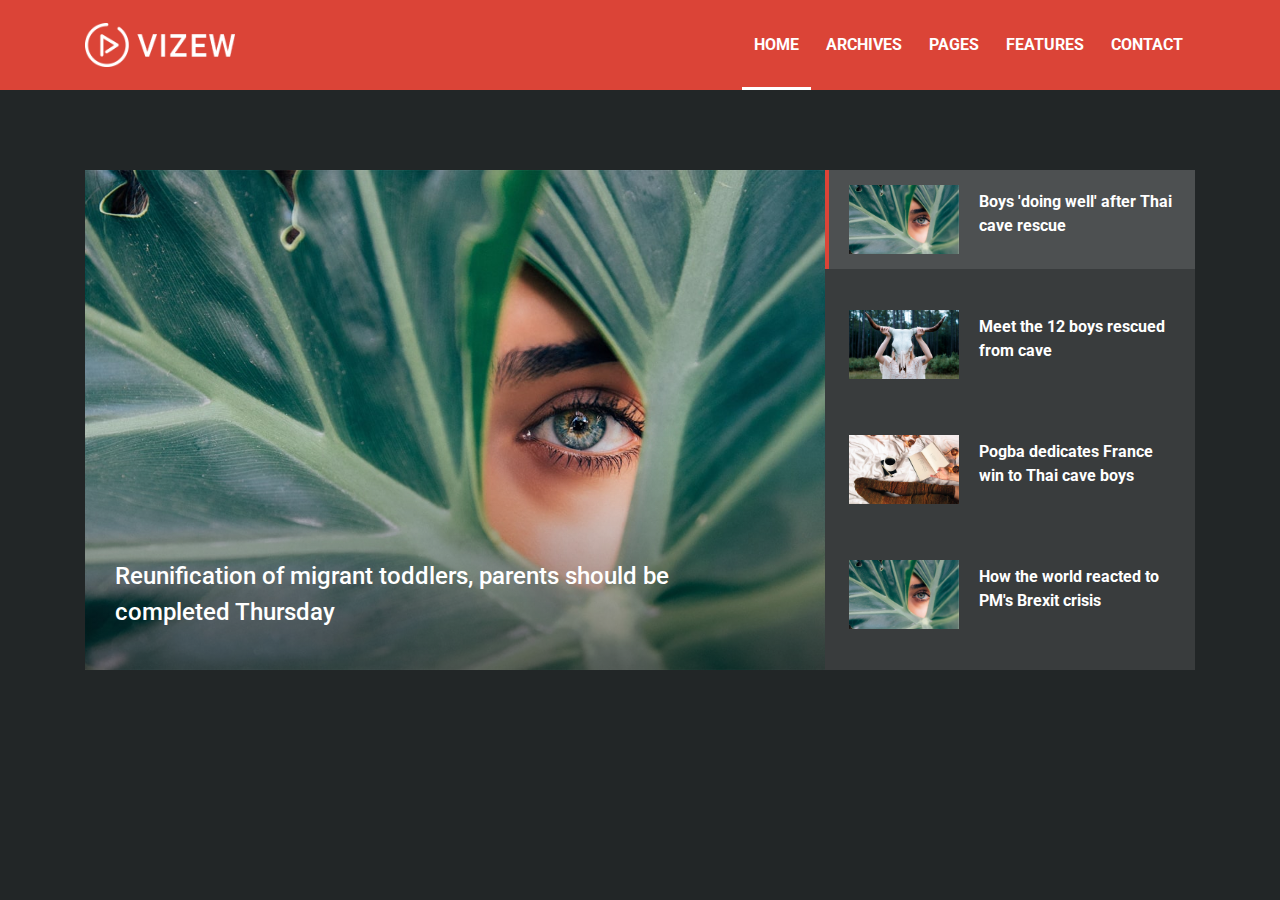
<file: homeworks/js/news/index.html>
<!DOCTYPE html>
<html lang="en">

<head>
    <meta charset="UTF-8">
    <meta name="description" content="">
    <meta http-equiv="X-UA-Compatible" content="IE=edge">
    <meta name="viewport" content="width=device-width, initial-scale=1, shrink-to-fit=no">
    <!-- The above 4 meta tags *must* come first in the head; any other head content must come *after* these tags -->

    <!-- Title -->
    <title>Vizew - Blog &amp; Magazine HTML Template</title>

    <!-- Favicon -->
    <link rel="icon" href="img/core-img/favicon.ico">

    <!-- Stylesheet -->
    <link rel="stylesheet" href="style.css">

</head>

<body>
    <!-- ##### Header Area Start ##### -->
    <header class="header-area">
        <!-- Navbar Area -->
        <div class="vizew-main-menu" id="sticker">
            <div class="classy-nav-container breakpoint-off">
                <div class="container">

                    <!-- Menu -->
                    <nav class="classy-navbar justify-content-between" id="vizewNav">

                        <!-- Nav brand -->
                        <a href="#" class="nav-brand"><img src="img/core-img/logo.png" alt=""></a>

                        <!-- Navbar Toggler -->

                        <div class="classy-menu">

                            <!-- Close Button -->
                            <div class="classycloseIcon">
                                <div class="cross-wrap"><span class="top"></span><span class="bottom"></span></div>
                            </div>

                            <!-- Nav Start -->
                            <div class="classynav">
                                <ul>
                                    <li class="active"><a href="#">Home</a></li>
                                    <li><a href="#">Archives</a></li>
                                    <li><a href="#">Pages</a></li>
                                    <li><a href="#">Features</a></li>
                                    <li><a href="#" id="contact">Contact</a></li>
                                </ul>
                            </div>
                            <!-- Nav End -->
                        </div>
                    </nav>
                </div>
            </div>
        </div>
    </header>
    <!-- ##### Hero Area Start ##### -->
    <section class="hero--area section-padding-80">
        <div class="container">
            <div class="row no-gutters">
                <div class="col-12 col-md-7 col-lg-8">
                    <div class="tab-content">
                        <div class="tab-pane active show" id="main-post">
                            <div class="single-feature-post video-post bg-img" style="background-image: url(img/bg-img/7.jpg);">
                                <div class="post-content">
                                    <a href="single-post.html" class="post-title">Reunification of migrant toddlers, parents should be completed Thursday</a>
                                </div>
                            </div>
                        </div>
                    </div>
                </div>
                <div class="col-12 col-md-5 col-lg-4">
                    <ul class="nav vizew-nav-tab" id="tablist">
                        <li class="nav-item">
                            <a class="nav-link active" id="post-1-tab">
                                <!-- Single Blog Post -->
                                <div class="single-blog-post style-2 d-flex align-items-center">
                                    <div class="post-thumbnail">
                                        <img src="img/bg-img/7.jpg" alt="">
                                    </div>
                                    <div class="post-content">
                                        <h6 class="post-title">Boys 'doing well' after Thai cave rescue</h6>
                                    </div>
                                </div>
                            </a>
                        </li>
                        <li class="nav-item">
                            <a class="nav-link" id="post-2-tab">
                                <!-- Single Blog Post -->
                                <div class="single-blog-post style-2 d-flex align-items-center">
                                    <div class="post-thumbnail">
                                        <img src="img/bg-img/9.jpg" alt="">
                                    </div>
                                    <div class="post-content">
                                        <h6 class="post-title">Meet the 12 boys rescued from cave</h6>
                                    </div>
                                </div>
                            </a>
                        </li>

                        <li class="nav-item">
                            <a class="nav-link" id="post-3-tab">
                                <!-- Single Blog Post -->
                                <div class="single-blog-post style-2 d-flex align-items-center">
                                    <div class="post-thumbnail">
                                        <img src="img/bg-img/10.jpg" alt="">
                                    </div>
                                    <div class="post-content">
                                        <h6 class="post-title">Pogba dedicates France win to Thai cave boys</h6>
                                    </div>
                                </div>
                            </a>
                        </li>

                        <li class="nav-item">
                            <a class="nav-link" id="post-4-tab">
                                <!-- Single Blog Post -->
                                <div class="single-blog-post style-2 d-flex align-items-center">
                                    <div class="post-thumbnail">
                                        <img src="img/bg-img/7.jpg" alt="">
                                    </div>
                                    <div class="post-content">
                                        <h6 class="post-title">How the world reacted to PM's Brexit crisis</h6>
                                    </div>
                                </div>
                            </a>
                        </li>
                    </ul>
                </div>
            </div>
        </div>
    </section>
</body>
<script type="text/javascript" src="js.js"></script>
</html>
</file>
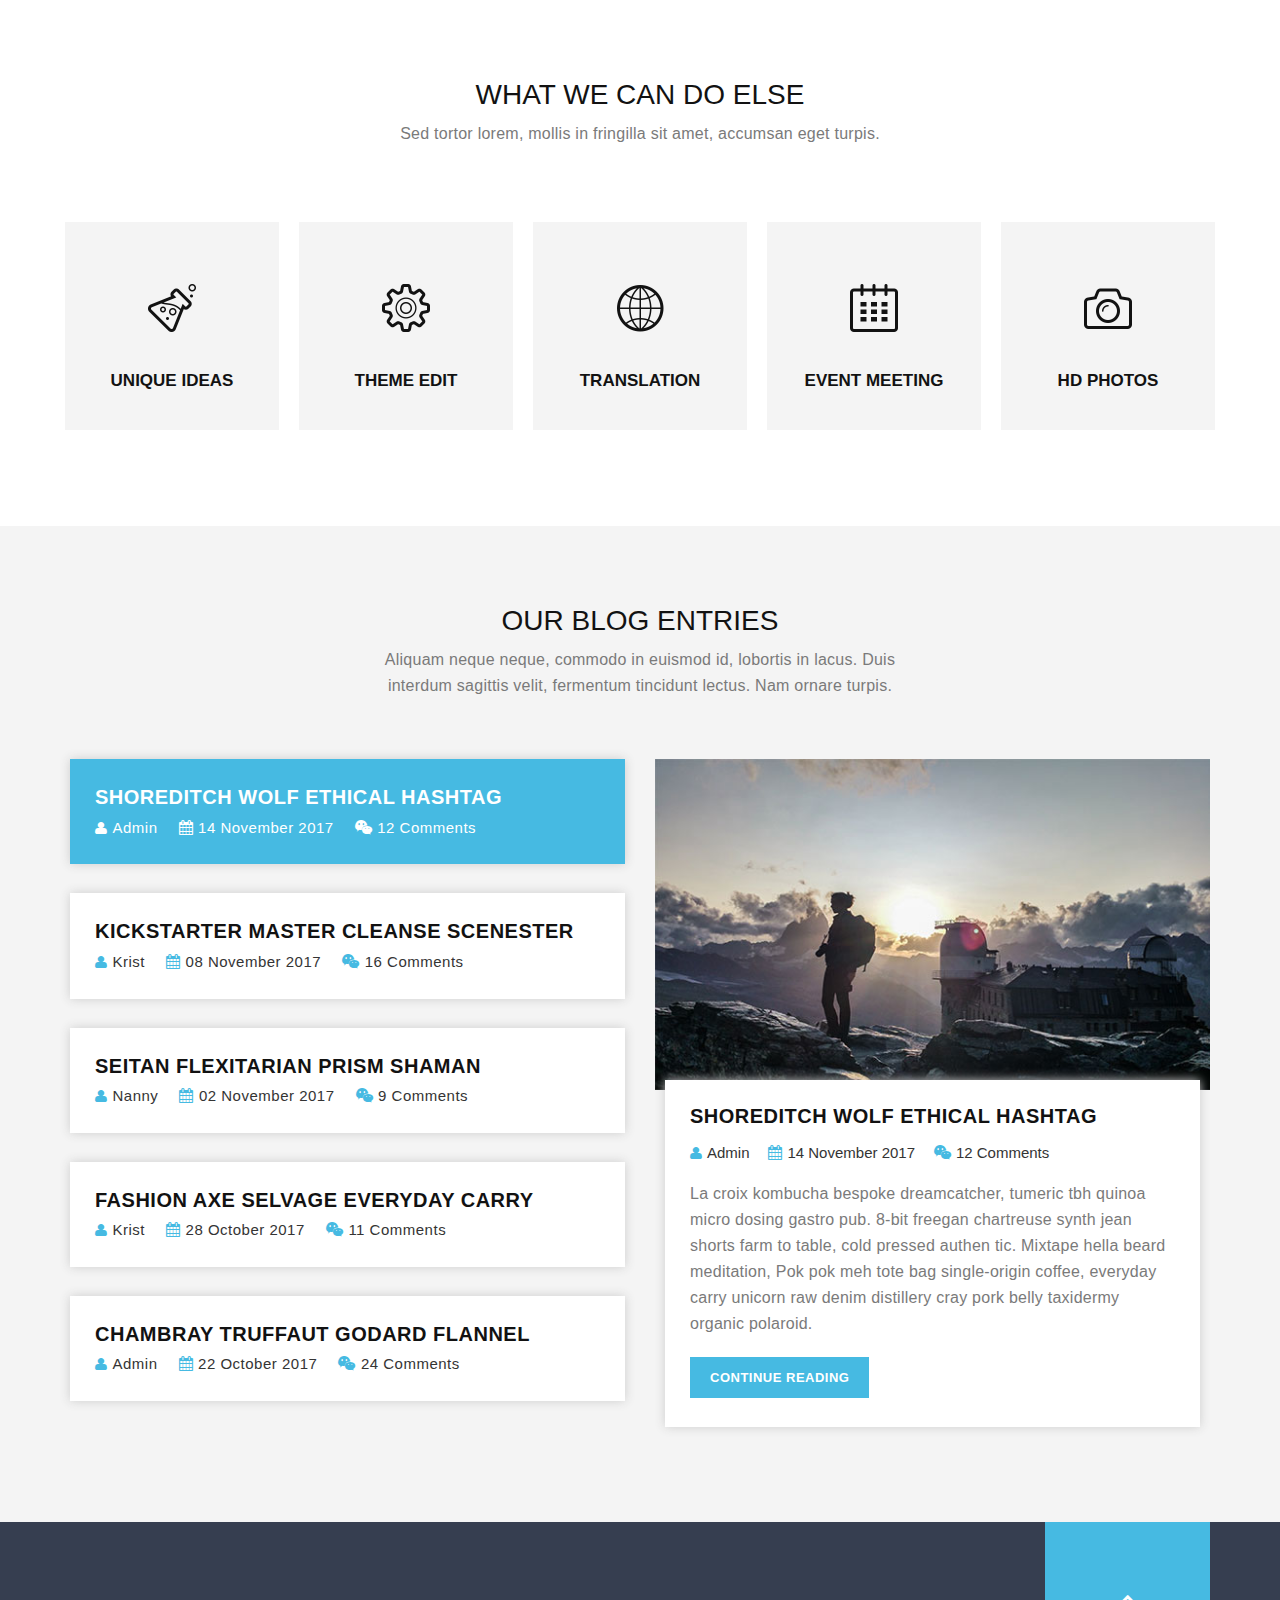
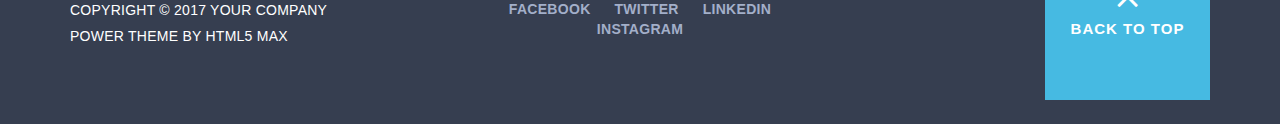
<file: homeworks/js/toggle/index.html>
<!DOCTYPE html>
<html class="no-js"> <!--<![endif]-->
    <head>
        <meta charset="utf-8">
        <title>Power - Bootstrap HTML5 Template</title>
    	<meta name="description" content="">
        <meta name="viewport" content="width=device-width, initial-scale=1">
        <link href='http://fonts.googleapis.com/css?family=Open+Sans:400,300,600,700,800' rel='stylesheet' type='text/css'>
        <link rel="stylesheet" href="css/bootstrap.min.css">
        <link rel="stylesheet" href="css/font-awesome.css">
        <link rel="stylesheet" href="css/animate.css">
        <link rel="stylesheet" href="css/templatemo_misc.css">
        <link rel="stylesheet" href="css/templatemo_style.css">
        <link rel="stylesheet" href="css/owl-carousel.css">
        <style type="text/css">
            .hidden {
                display: none;
            }
            .show {
                display: block;
            }
        </style>
    </head>
    <body>
        <div class="second-tabs-content what-we-do">
            <div class="container">
                <div class="row">
                    <div class="col-md-12">
                        <div class="section-heading">
                            <h4>What we can do else</h4>
                            <p>Sed tortor lorem, mollis in fringilla sit amet, accumsan eget turpis.</p>
                        </div>
                    </div>
                </div>
                <div class="row">
                    <div class="wrapper">
                        <div class="col-md-12">
                            <div class="row">
                                <ul class="tabs clearfix" data-tabgroup="second-tab-group">
                                    <li class="col-md-15 col-sm-12 col-xs-12">
                                        <a data-value="unique" id="unique-link">
                                            <div class="list-item">
                                                <div class="icon">
                                                    <img src="img/first-list-icon.png" alt="">
                                                </div>
                                                <h4>Unique Ideas</h4>
                                            </div>
                                        </a>
                                    </li>
                                    <li class="col-md-15 col-sm-12 col-xs-12">
                                        <a data-value="theme" id="theme-link">
                                            <div class="list-item">
                                                <div class="icon">
                                                    <img src="img/second-list-icon.png" alt="">
                                                </div>
                                                <h4>Theme Edit</h4>
                                            </div>
                                        </a>
                                    </li>
                                    <li class="col-md-15 col-sm-12 col-xs-12">
                                        <a data-value="translation" id="translation-link">
                                            <div class="list-item">
                                                <div class="icon">
                                                    <img src="img/third-list-icon.png" alt="">
                                                </div>
                                                <h4>Translation</h4>
                                            </div>
                                        </a>
                                    </li>
                                    <li class="col-md-15 col-sm-12 col-xs-12">
                                        <a data-value="event" id="event-link">
                                            <div class="list-item">
                                                <div class="icon">
                                                    <img src="img/fourth-list-icon.png" alt="">
                                                </div>
                                                <h4>Event Meeting</h4>
                                            </div>
                                        </a>
                                    </li>
                                    <li class="col-md-15 col-sm-12 col-xs-12">
                                        <a data-value="photo" id="photo-link">
                                            <div class="list-item">
                                                <div class="icon">
                                                    <img src="img/fivth-list-icon.png" alt="">
                                                </div>
                                                <h4>HD Photos</h4>
                                            </div>
                                        </a>
                                    </li>
                                </ul>
                            </div>
                        </div>
                        <div class="col-md-12">
                            <section id="second-tab-group" class="tabgroup">
                                <div id="unique" class="hidden">
                                    <div class="row">
                                        <div class="tab-content-services">
                                            <div class="col-md-6">
                                                <div class="left-text">
                                                    <h4>Unique Ideas</h4>
                                                    <p>Power is free Bootstrap CSS template from Templatemo website. Feel free to modify and use this layout. Please tell your friends about our website. Mixtape hella beard meditation, organic polaroid waistcoat humblebrag taxider my tumblr. Hexagon kinfolk chartreuse shoreditch. <br><br>Pour-over hammock intelligentsia hashtag air plant distillery. Sustainable selvage hashtag, +1 messenger bag pop-up banh mi jianbing art party roof party try-hard retro small batch. Kogi fanny pack raclette mustache, pok pok jean shorts +1 tote bag keffiyeh. Post-ironic af master polaroid.</p>
                                                </div>
                                            </div>
                                            <div class="col-md-6">
                                                <div class="right-image">
                                                    <img src="img/right-side-image_1.jpg" alt="">
                                                </div>
                                            </div>
                                        </div>
                                    </div>
                                </div>
                                <div id="theme" class="hidden">
                                    <div class="row">
                                        <div class="tab-content-services">
                                            <div class="col-md-6">
                                                <div class="left-text">
                                                    <h4>Theme Edit</h4>
                                                    <p>Lomo austin health goth meditation quinoa, banh mi pork belly man bun hella ugh migascardigan gluten-free. Gochujang dreamcatcher tofu brunch banjo. VHS austin cardigan squid poke tumeric humblebrag next level everyday carry biodiesel put a bird on it raw denim. Fanny pack aesthetic kinfolk twee <br><br>succulents roof party wayfarers meggings ugh tumblr shaman kale chips green. Before they sold out live-edge kinfolk man bun pop-up scenester ramps taiyaki tacos raclette mixtape la croix post-ironic leggings. Twee typewriter taxidermy, woke farm-to-table hell of cliche celiac meggings.</p>
                                                </div>
                                            </div>
                                            <div class="col-md-6">
                                                <div class="right-image">
                                                    <img src="img/right-side-image_2.jpg" alt="">
                                                </div>
                                            </div>
                                        </div>
                                    </div>
                                </div>
                                <div id="translation" class="hidden">
                                    <div class="row">
                                        <div class="tab-content-services">
                                            <div class="col-md-6">
                                                <div class="left-text">
                                                    <h4>Translation</h4>
                                                    <p>La croix kombucha bespoke dreamcatcher, tumeric tbh quinoa microdosing gastro pub. 8-bit freegan chartreuse synth jean shorts farm-to-table, cold-pressed authen tic. Mixtape hella beard meditation, organic polaroid waistcoat humblebrag taxider my tumblr. Hexagon kinfolk chartreuse shoreditch. <br><br>Pour-over hammock intelligentsia hashtag air plant distillery. Sustainable selvage hashtag, +1 messenger bag pop-up banh mi jianbing art party roof party try-hard retro small batch. Kogi fanny pack raclette mustache, pok pok jean shorts +1 tote bag keffiyeh. Post-ironic af master polaroid.</p>
                                                </div>
                                            </div>
                                            <div class="col-md-6">
                                                <div class="right-image">
                                                    <img src="img/right-side-image_3.jpg" alt="">
                                                </div>
                                            </div>
                                        </div>
                                    </div>
                                </div>
                                <div id="event" class="hidden">
                                    <div class="row">
                                        <div class="tab-content-services">
                                            <div class="col-md-6">
                                                <div class="left-text">
                                                    <h4>Event Meeting</h4>
                                                    <p>Lomo austin health goth meditation quinoa, banh mi pork belly man bun hella ugh migascardigan gluten-free. Gochujang dreamcatcher tofu brunch banjo. VHS austin cardigan squid poke tumeric humblebrag next level everyday carry biodiesel put a bird on it raw denim. Fanny pack aesthetic kinfolk twee <br><br>succulents roof party wayfarers meggings ugh tumblr shaman kale chips green. Before they sold out live-edge kinfolk man bun pop-up scenester ramps taiyaki tacos raclette mixtape la croix post-ironic leggings. Twee typewriter taxidermy, woke farm-to-table hell of cliche celiac meggings.</p>
                                                </div>
                                            </div>
                                            <div class="col-md-6">
                                                <div class="right-image">
                                                    <img src="img/right-side-image_4.jpg" alt="">
                                                </div>
                                            </div>
                                        </div>
                                    </div>
                                </div>
                                <div id="photo" class="hidden">
                                    <div class="row">
                                        <div class="tab-content-services">
                                            <div class="col-md-6">
                                                <div class="left-text">
                                                    <h4>HD Images</h4>
                                                    <p>La croix kombucha bespoke dreamcatcher, tumeric tbh quinoa microdosing gastro pub. 8-bit freegan chartreuse synth jean shorts farm-to-table, cold-pressed authen tic. Mixtape hella beard meditation, organic polaroid waistcoat humblebrag taxider my tumblr. Hexagon kinfolk chartreuse shoreditch. <br><br>Pour-over hammock intelligentsia hashtag air plant distillery. Sustainable selvage hashtag, +1 messenger bag pop-up banh mi jianbing art party roof party try-hard retro small batch. Kogi fanny pack raclette mustache, pok pok jean shorts +1 tote bag keffiyeh. Post-ironic af master polaroid.</p>
                                                </div>
                                            </div>
                                            <div class="col-md-6">
                                                <div class="right-image">
                                                    <img src="img/right-side-image_5.jpg" alt="">
                                                </div>
                                            </div>
                                        </div>
                                    </div>
                                </div>
                            </section>
                        </div>
                    </div>
                </div>
            </div>
        </div>
        <section class="tabs-content" id="blog">
            <div class="container">
                <div class="row">
                    <div class="col-md-12">
                        <div class="section-heading">
                            <h4>Our Blog Entries</h4>
                            <p>Aliquam neque neque, commodo in euismod id, lobortis in lacus. Duis interdum sagittis velit, fermentum tincidunt lectus. Nam ornare turpis.</p>
                        </div>
                    </div>
                </div>
                <div class="row">
                    <div class="wrapper">
                        <div class="col-md-6">
                            <ul class="tabs clearfix" data-tabgroup="first-tab-group">
                                <li><a class="active" id="link-tab1" data-value="tab1">
                                    shoreditch wolf ethical hashtag
                                    <ul class="info-post">
                                        <li><i class="fa fa-user"></i>Admin</li>
                                        <li><i class="fa fa-calendar"></i>14 November 2017</li>
                                        <li><i class="fa fa-wechat"></i>12 Comments</li>
                                    </ul>
                                </a></li>
                                <li><a id="link-tab2" data-value="tab2">
                                    kickstarter master cleanse scenester
                                    <ul class="info-post">
                                        <li><i class="fa fa-user"></i>Krist</li>
                                        <li><i class="fa fa-calendar"></i>08 November 2017</li>
                                        <li><i class="fa fa-wechat"></i>16 Comments</li>
                                    </ul>
                                </a></li>
                                <li><a id="link-tab3" data-value="tab3">
                                    Seitan flexitarian prism shaman
                                    <ul class="info-post">
                                        <li><i class="fa fa-user"></i>Nanny</li>
                                        <li><i class="fa fa-calendar"></i>02 November 2017</li>
                                        <li><i class="fa fa-wechat"></i>9 Comments</li>
                                    </ul>
                                </a></li>
                                <li><a id="link-tab4" data-value="tab4">
                                    Fashion axe selvage everyday carry
                                    <ul class="info-post">
                                        <li><i class="fa fa-user"></i>Krist</li>
                                        <li><i class="fa fa-calendar"></i>28 October 2017</li>
                                        <li><i class="fa fa-wechat"></i>11 Comments</li>
                                    </ul>
                                </a></li>
                                <li><a id="link-tab5" data-value="tab5">
                                    chambray truffaut godard flannel
                                    <ul class="info-post">
                                        <li><i class="fa fa-user"></i>Admin</li>
                                        <li><i class="fa fa-calendar"></i>22 October 2017</li>
                                        <li><i class="fa fa-wechat"></i>24 Comments</li>
                                    </ul>
                                </a></li>
                            </ul>
                        </div>
                        <div class="col-md-6">
                            <div id="first-tab-group" class="tabgroup">
                                <div id="tab1" class="active">
                                    <img src="img/blog-post-1.jpg" alt="">
                                    <div class="text-content">
                                        <h4>shoreditch wolf ethical hashtag</h4>
                                        <ul class="info-post">
                                            <li><i class="fa fa-user"></i>Admin</li>
                                            <li><i class="fa fa-calendar"></i>14 November 2017</li>
                                            <li><i class="fa fa-wechat"></i>12 Comments</li>
                                        </ul>
                                        <p>La croix kombucha bespoke dreamcatcher, tumeric tbh quinoa micro dosing gastro pub. 8-bit freegan chartreuse synth jean shorts farm to table, cold pressed authen tic. Mixtape hella beard meditation, Pok pok meh tote bag single-origin coffee, everyday carry unicorn raw denim distillery cray pork belly taxidermy organic polaroid.</p>
                                        <div class="primary-button"><a href="#contact-us">Continue Reading</a></div>
                                    </div>
                                </div>
                                <div id="tab2" class="hidden">
                                    <img src="img/blog-post-2.jpg" alt="">
                                    <div class="text-content">
                                        <h4>kickstarter master cleanse scenester</h4>
                                        <ul class="info-post">
                                            <li><i class="fa fa-user"></i>Krist</li>
                                            <li><i class="fa fa-calendar"></i>08 November 2017</li>
                                            <li><i class="fa fa-wechat"></i>16 Comments</li>
                                        </ul>
                                        <p>Artisan messenger bag gochujang tote bag, leggings synth literally unicorn street art ramps slow-carb everyday carry mixtape. Tbh synth hell of kombucha hot chicken dreamcatcher gentrify organic asymmetrical gastropub VHS photo booth raw denim. Vape edison bulb glossier air plant heirloom readymade bitters air plant pug.</p>
                                        <div class="primary-button"><a href="#contact-us">Continue Reading</a></div>
                                    </div>
                                </div>
                                <div id="tab3" class="hidden">
                                    <img src="img/blog-post-3.jpg" alt="">
                                    <div class="text-content">
                                        <h4>Seitan flexitarian prism shaman</h4>
                                        <ul class="info-post">
                                            <li><i class="fa fa-user"></i>Nanny</li>
                                            <li><i class="fa fa-calendar"></i>02 November 2017</li>
                                            <li><i class="fa fa-wechat"></i>9 Comments</li>
                                        </ul>
                                        <p>Cronut slow-carb 90's irony cred fashion axe jean shorts cardigan wayfarers. Typewriter retro plaid jianbing 90's taiyaki, sriracha vegan fam. Letterpress cornhole mixtape ethical celiac distillery echo park. Selvage readymade cornhole vape. Semiotics iPhone mumblecore, sartorial succulents slow-carb offal pabst trust fund brunch.</p>
                                        <div class="primary-button"><a href="#contact-us">Continue Reading</a></div>
                                    </div>
                                </div>
                                <div id="tab4" class="hidden">
                                    <img src="img/blog-post-4.jpg" alt="">
                                    <div class="text-content">
                                        <h4>Fashion axe selvage everyday carry</h4>
                                        <ul class="info-post">
                                            <li><i class="fa fa-user"></i>Krist</li>
                                            <li><i class="fa fa-calendar"></i>28 October 2017</li>
                                            <li><i class="fa fa-wechat"></i>11 Comments</li>
                                        </ul>
                                        <p>La croix kombucha bespoke dreamcatcher, tumeric tbh quinoa micro dosing gastro pub. 8-bit freegan chartreuse synth jean shorts farm to table, cold pressed authen tic. Mixtape hella beard meditation, Pok pok meh tote bag single-origin coffee, everyday carry unicorn raw denim distillery cray pork belly taxidermy organic polaroid.</p>
                                        <div class="primary-button"><a href="#contact-us">Continue Reading</a></div>
                                    </div>
                                </div>
                                <div id="tab5" class="hidden">
                                    <img src="img/blog-post-5.jpg" alt="">
                                    <div class="text-content">
                                        <h4>chambray truffaut godard flannel</h4>
                                        <ul class="info-post">
                                            <li><i class="fa fa-user"></i>Admin</li>
                                            <li><i class="fa fa-calendar"></i>22 October 2017</li>
                                            <li><i class="fa fa-wechat"></i>24 Comments</li>
                                        </ul>
                                        <p>Cronut slow-carb 90's irony cred fashion axe jean shorts cardigan wayfarers. Typewriter retro plaid jianbing 90's taiyaki, sriracha vegan fam. Letterpress cornhole mixtape ethical celiac distillery echo park. Selvage readymade cornhole vape. Semiotics iPhone mumblecore, sartorial succulents slow-carb offal pabst trust fund brunch.</p>
                                        <div class="primary-button"><a href="#contact-us">Continue Reading</a></div>
                                    </div>
                                </div>
                            </div>
                        </div>
                    </div>
                </div>
            </div>
        </section>
        <footer>
            <div class="container">
                <div class="row">
                    <div class="col-md-4 col-sm-12">
                            <p>Copyright &copy; 2017 Your Company <br> 
                            Power Theme by HTML5 Max</p>
                    </div>
                    <div class="col-md-4 col-sm-12">
                        <ul class="social-icons">
                            <li><a href="#">Facebook</a></li>
                            <li><a href="#">Twitter</a></li>
                            <li><a href="#">Linkedin</a></li>
                            <li><a href="#">Instagram</a></li>
                        </ul>
                    </div>
                    <div class="col-md-2 col-md-offset-2 col-sm-12">
                        <div class="back-to-top">
                            <a href="#top">
                                <i class="fa fa-angle-up"></i>
                                back to top
                            </a>
                        </div>
                    </div>
                </div>
            </div>
        </footer>
        <script type="text/javascript" src="toggle.js"></script>
    </body>
</html>
</file>
<file: asd/main.css>
h1, h2, h3, h4, h5, h6, p {
    margin: 0;
    padding: 0;
}
h1, h2, h3, h4, h5, h6 {
    font-family: 'Oswald';
}
p {
    font-family: 'Open sans';
}
.fon {
    width: 100%;
    background-image: url(img/first-screen.jpg);
    background-repeat: no-repeat;
}
.two {
    text-align: end;
}
.proect {
    font-weight: 800;
    font-size: 50px;
    color: #fff;
    text-align: center;
    text-transform: uppercase;
    margin: 100px 100px 0 100px;
}
.gaz {
    color: #fff;
    font-size: 12px;
    text-align: center;
    text-transform: uppercase;
    padding: 10px 0 150px 0;
}
.wrapper {
    width: 1110px;
    margin-top: -90px;
    background-color: rgb(231, 222, 222);
    padding: 20px 0;
    display: flex;
    justify-content: space-around;
}
.dva h1 {
    color: #F7654A;
    font-size: 70px;
    font-weight: 600;
}
.dva h3 {
    color: #000;
    text-transform: uppercase;
    font-size: 25px;
    font-weight: 800;
}
.dva p {
    color: #404149;
    text-transform: uppercase;
    font-weight: 600;
    font-size: 8px;
}
.nashi {
    text-align: center;
    font-weight: 700;
    color: #404149;
    padding-top: 50px;
    margin-bottom: 30px;
}
.arena {
    font-weight: 700;
    color: #404149;
    padding-top: 50px;
}
.text {
    color: grey;
    font-size: 12px;
    padding-right: 60px;
    margin-bottom: 100px;
}
.proecti {
    width: 100%;
    background-color: #F7654A;
}
.samie {
    color: #fff;
    font-family: 'Oswald';
    font-weight: 700;
    text-transform: uppercase;
    margin-top: 50px
}
.realiz {
    color: #fff;
    font-family: 'Oswald';
    font-weight: 700;
    font-size: 14px;
    text-transform: uppercase;
    margin-bottom: 50px;
}
.knopka {
    display: flex;
    width: 150px;
    background-color: #fff;
    margin-top: 70px;
    padding: 5px 10px;
}
.knopka i {
    padding-top: 15px;
    padding-left: 8px;
}
.knopka p {
    padding-top: 10px;
    padding-left: 8px;
}
.odin {
    display: flex;
    justify-content: space-between;
}
.chem {
    text-align: center;
    font-size: 30px;
    font-weight: 700;
    margin-top: 50px;
    text-transform: uppercase;
}
.build {
    text-align: center;
    margin-top: 50px;
}
.build p {
    font-size: 18px;
    font-weight: 700;
    margin: 20px 80px 0 80px;
}
.vopros h1{
    text-align: center;
    font-weight: 700;
    text-transform: uppercase;
    margin-top: 150px;
}
.rabot {
    display: flex;
    justify-content: flex-start;
    
}
.rabot h1 {
    color: #F7654A;
    font-size: 30px;
    margin-top: 15px;
    margin-left: 15px;
}
.rabot p {
    color: #999;
    font-size: 20px;
}
.rabot-1 {
    display: block;
}
.rabot-1 h1 {
    color: #F7654A;
    font-size: 30px;
    margin-top: 15px;
    margin-left: 25px;
}
.rabot-1 p {
    color: #999;
    font-size: 20px;
}
.portner {
    width: 100%;
    background-color: #404149;
    margin-top: 150px;
}
.nashe {
    text-align: center;
    margin-top: 100px;
}
.nashe h1 {
    color: #fff;
    font-size: 50px;
    font-weight: 700;
}
.obshi {
    display: flex;
    justify-content: space-between;
    margin: 50px 0;
}
.cnami {
    text-align: center;
    text-transform: uppercase;
    margin-top: 150px;
    margin-bottom: 100px;
}
.cnami h1 {
    font-size: 35px;
    font-weight: 800;
}
.kovichki h1 {
    font-size: 100px;
    font-weight: 900;
    color: #F7654A;
    margin-left: 50px;
}
.kovichki p {
    color: #999;
    margin-left: 50px;

}
.ivan p {
    font-weight: 800;
    color: #000;
    font-size: 18px;
}
.ivan span {
    color: #F7654A;
    font-weight: 800;
    font-size: 18px;
}
.fff {
    margin-top: 100px;
    margin-bottom: 100px;
}
.contakti {
    margin-bottom: 50px;
}
.contakti h1 {
    font-size: 35px;
    font-weight: 800;
    text-align: center;
}
.place {
    text-align: center;
}
.place i {
    color: #F7654A;
    font-size: 60px;
    margin-bottom: 10px;
}
.place h5 {
    color: #999;
    font-weight: 800;
    margin-bottom: 10px;
    text-transform: uppercase;
}
.place p {
    color: #000;
    font-weight: 900;
}
.place a {
    color: #F7654A;
    font-weight: 800;
    text-transform: uppercase;
    font-size: 18px;
}
.footer {
    width: 100%;
    background-color: #404149;
    padding: 30px 0;
}
.str {
    color: #999;
}
.raz {
    color: #999;
}
</file>
<file: homeworks/js/toggle/css/templatemo_style.css>
/*

Power Template

http://www.templatemo.com/tm-508-power

*/

* {
    margin: 0;
    padding: 0;
    font-family: 'Source Sans Pro', sans-serif;
    outline: none!important;
}

a {
  text-decoration: none!important;
}

body {
  overflow-x: hidden;
}

ul {
  list-style: none;
  margin: 0px;
}

p {
  font-size: 16px;
  line-height: 26px;
  letter-spacing: 0.25px;
  font-weight: 300;
}

.col-xs-15,
.col-sm-15,
.col-md-15,
.col-lg-15 {
    position: relative;
    min-height: 1px;
    padding-right: 10px;
    padding-left: 10px;
}

.col-xs-15 {
    width: 20%;
    float: left;
}

@media (min-width: 768px) {
.col-sm-15 {
        width: 20%;
        float: left;
    }
}

@media (min-width: 992px) {
    .col-md-15 {
        width: 20%;
        float: left;
    }
}

@media (min-width: 1200px) {
    .col-lg-15 {
        width: 20%;
        float: left;
    }
}

.primary-button a {
  padding: 13px 20px;
  letter-spacing: 0.5px;
  background-color: #46bae2;
  color: #fff;
  text-transform: uppercase;
  font-size: 13px;
  font-weight: 700;
  text-decoration: none;
}

.secondary-button a {
  padding: 13px 20px;
  letter-spacing: 0.5px;
  background-color: #f2745f;
  color: #fff;
  text-transform: uppercase;
  font-size: 13px;
  font-weight: 700;
  text-decoration: none;
}

.border-button a {
  padding: 13px 20px;
  letter-spacing: 0.5px;
  background-color: transparent;
  border: 1px solid #fff;
  color: #fff;
  text-transform: uppercase;
  font-size: 13px;
  font-weight: 700;
  text-decoration: none;
}


.section-heading {
  text-align: center;
  margin-top: 80px;
  margin-bottom: 60px;
}

.section-heading h4 {
  margin-top: 0px;
  font-size: 28px;
  text-transform: uppercase;
  font-weight: 300;
  color: #121212;
}

.section-heading p {
  color: #7a7a7a;
  padding: 0px 25%;
}

.navbar-inverse {
  background-color: #fff;
  border: none;
}

.navbar-inverse .navbar-nav>.active>a, .navbar-inverse .navbar-nav>.active>a:hover, .navbar-inverse .navbar-nav>.active>a:focus {
  background-color: #f2745f;
}

.main-header {
  position: fixed;
  width: 100%;
  height: 80px;
  margin: 0 auto;
  z-index: 1000;
  top: 30px;
  -webkit-transition: all 150ms ease-in-out;
  -moz-transition: all 150ms ease-in-out;
  transition: all 150ms ease-in-out;
}

.navbar {
  margin-bottom: 0px;
}

.navbar-header {
  float: none;
}

.scrolled {
  position: fixed;
  left: 0;
  top: 0;
  -webkit-transition: all 150ms ease-in-out;
  -moz-transition: all 150ms ease-in-out;
  transition: all 150ms ease-in-out;
}

#menu-wrapper {
  background-color: white;
  overflow: hidden;
  -moz-box-shadow: 1px 1px 3px 2px rgba(0, 0, 0, 0.07);
  -webkit-box-shadow: 1px 1px 3px 2px rgba(0, 0, 0, 0.07);
  box-shadow: 1px 1px 3px 2px rgba(0, 0, 0, 0.07);
}

.navbar-brand {
  font-family: 'Open Sans', sans-serif;
  font-size: 26px;
  line-height: 50px;
  font-weight: 900;
  text-transform: uppercase;
  color: #46bae2!important;
  transition: all 0.5s;
  margin-left: 30px;
}

.menu-first ul li {
  display: inline-block;
  margin: 0px;
}
.menu-first ul li:last-child {
  margin-right: 60px!important;
}
.menu-first {
  float: right;
  margin-left: 
}
.menu-first li a {
  color: #7a7a7a;
  font-size: 14px;
  font-weight: 300;
  text-transform: uppercase;
  text-shadow: none;
  display: inline-block;
  line-height: 80px;
  padding: 0px 20px;
  letter-spacing: 0.5px;
  transition: all 0.5s;
  outline: none;
}
.menu-first ul li.active a {
  color: #fff;
  background-color: #f2745f;
}

.navbar-inverse .navbar-nav>li>a:hover, .navbar-inverse .navbar-nav>li>a:focus {
  color: #7a7a7a;
}

.navbar-inverse .navbar-toggle {
  border-color: #f2745f;
  background-color: #f2745f;
  right: 15px;
}

.banner {
  background-image: url(../img/banner-bg.jpg);
  background-repeat: no-repeat;
  background-size: cover;
  background-position: center center;
}

.banner-content {
  text-align: center;
  padding: 280px 0px 200px 0px;
}

.banner-content h6 {
  font-size: 18px;
  color: #fff;
  font-weight: 700;
  text-transform: uppercase;
  letter-spacing: 2px;
  margin-bottom: 5px;
}

.banner-content h2 {
  font-size: 80px;
  font-weight: 700;
  text-transform: uppercase;
  color: #fff;
  letter-spacing: 2px;
  margin-top: 0px;
  margin-bottom: 30px;
}

.banner-content ul {
  padding: 0;
  margin: 0;
  list-style: none;
}

.banner-content ul li {
  display: inline-block;
  margin: 10px;
}


.intro {
  background-color: #46bae2;
  text-align: center;
  padding: 80px 0px;
}

.intro h4 {
  margin-top: 0px;
  font-size: 44px;
  font-weight: 300;
  color: #fff;
}

.intro h6 {
  margin-top: 15px;
  font-size: 17px;
  font-weight: 700;
  color: #fff;
  letter-spacing: 1px;
}

.intro .border-button {
  margin-top: 45px;
}



#about {
  padding: 0px;
  background-image: url(../img/services-bg.jpg);
  background-repeat: no-repeat;
  background-size: cover;
  background-position: center center;
  background-attachment: fixed;
}

#about .service-item {
  text-align: center;
  margin: 0px -15px;
  padding: 120px 45px;
}

#about .service-item h4 {
  margin-top: 45px;
  margin-bottom: 20px;
  font-size: 22px;
  font-weight: 700;
  color: #fff;
  text-transform: uppercase;
}

#about .service-item p {
  margin-bottom: 0px;
  color: #fff;
}

#about .first-service {
  background-color: rgba(242, 116, 95, 0.75);
}

#about .second-service {
  background-color: rgba(54, 62, 80, 0.75);
}

#about .third-service {
  background-color: rgba(70, 186, 226, 0.75);
}

#about .service-item .icon {
  width: 70px;
  height: 70px;
  display: inline-block;
  text-align: center;
  line-height: 74px;
  background-color: transparent;
}




.what-we-do {
  background-color: #fff;
  padding-bottom: 80px;
}

.what-we-do .tabs li a {
  text-decoration: none;
  color: #121212;
}

.what-we-do .tabs .active .list-item {
  background-color: #f2745f!important;
  color: #fff!important;
}

.what-we-do .tabs .active .list-item .icon {
  background-color: #fff;
}

.what-we-do .list-item {
  background-color: #f4f4f4;
  text-align: center;
  padding: 40px 0px;
  margin: 15px 0px;
  transition: all 0.5s;
}

.what-we-do .list-item .icon {
  width: 90px;
  height: 90px;
  border-radius: 50%;
  display: inline-block;
  text-align: center;
  line-height: 90px;
  background-color: transparent;
}

.what-we-do .list-item h4 {
  margin-top: 20px;
  margin-bottom: 0px;
  font-size: 17px;
  font-weight: 700;
  text-transform: uppercase;
}

.what-we-do .tab-content-services {
  margin-top: 60px;
}

.what-we-do .tab-content-services .right-image img {
  width: 100%;
  overflow: hidden;
}

.what-we-do .tab-content-services .left-text h4 {
  font-size: 22px;
  text-transform: uppercase;
  font-weight: 700;
  margin-top: 0px;
  margin-bottom: 20px;
}

.what-we-do .tab-content-services .left-text p {
  color: #7a7a7a;
}

.what-we-do .tab-content-services .left-text .primary-button {
  margin-top: 35px;
  margin-bottom: 50px;
}





#portfolio {
  text-align: center;
}

#portfolio .item {
  margin: 0px 5px;
}

.portfolio-section {
  background-color: #363e50;
  padding-bottom: 80px;
}

#portfolio .section-heading h4 {
  color: #fff;
}

#portfolio .section-heading p {
  color: #aaa;
}

#portfolio .portfolio-item img {
  max-width: 100%;
  overflow: hidden;
}

.owl-pagination {
  margin-top: 30px;
  opacity: 1;
  display: inline-block;
}

.owl-page span {
  display: block;
  width: 10px;
  height: 10px;
  margin: 0px 5px;
  filter: alpha(opacity=50);
  opacity: 0.5;
  -webkit-border-radius: 20px;
  -moz-border-radius: 20px;
  border-radius: 20px;
  background: #46bae2;
}



#blog {
  background-color: #f4f4f4;
}

#blog .section-heading {
  text-align: center;
}

.wrapper {
  text-align: left;
}

#blog .tabs {
  list-style: none;
  margin-top: 0px;
}

#blog .tabs li {
  display: block;
  text-align: left;
  margin-bottom: 29px;
}

#blog .tabs a {
  display:block;
  text-align: left;
  text-decoration:none;
  text-transform: uppercase;
  letter-spacing: 0.5px;
  color:#121212;
  font-size: 20px;
  font-weight: 700;
  padding: 24px 25px;
  background-color: #fff;
  transition: all 0.3s;
  box-shadow: 0px 0px 10px #cdcdcd;
}

#blog .tabs .active {
  background-color: #46bae2;
  color: #fff!important;
}
#blog .tabs .active .info-post li {
  color: #fff!important;
}
#blog .tabs .active .info-post li i {
  color: #fff!important;
}
#first-tab-group {
  margin-top: 0px;
  margin-bottom: 15px;
}
#first-tab-group img {
  width: 100%;
  overflow: hidden;
}
.tabgroup .text-content  {
  background-color: #fff;
  color: #fff;
  padding: 25px;
  text-align: left;
  margin-top: -10px;
  margin-left: 10px;
  margin-right: 10px;
  position: relative;
  box-shadow: 0px 0px 10px #cdcdcd;
}
.tabgroup .text-content h4 {
  font-size: 20px;
  font-weight: 700;
  text-transform: uppercase;
  letter-spacing: 0.5px;
  color: #121212;
  margin-top: 0px;
  margin-bottom: 15px;
}
.tabgroup .text-content span {
  font-size: 13px;
  color: #33c1cf;
}
.tabgroup .text-content a {
  font-size: 13px;
  color: #33c1cf;
  text-decoration: none;
}
.tabgroup .text-content p {
  margin-top: 17px;
  color: #7a7a7a;
}

.tabgroup .text-content .primary-button {
  margin-bottom: 15px;
  margin-top: 30px;
}

.tabgroup .text-content .primary-button a {
  color: #fff;
}

.clearfix:after {
  content:"";
  display:table;
  clear:both;
}

#blog {
  padding-bottom: 80px;
}

#blog .info-post li {
  display: inline;
  margin-right: 15px;
}

#blog .info-post li {
  color: #343434;
  font-size: 15px;
  font-weight: 300;
  text-transform: capitalize;
}

#blog .info-post li i {
  color: #46bae2;
  margin-right: 5px;
}




#contact-us {
  background-color: #fff;
  text-align: left;
  padding-bottom: 100px;
}

#contact-us .section-heading {
  color: #121212;
}


#contact-us .pop-button {
  margin-top: 30px;
}

#contact input {
  border-radius: 0px;
  padding-left: 15px;
  font-size: 15px;
  font-weight: 300;
  color: #7a7a7a;
  background-color: rgba(0, 0, 0, 0.03);
  outline: none;
  border: none;
  box-shadow: none;
  line-height: 50px;
  height: 50px;
  width: 100%;
  margin-bottom: 30px;
}

#contact textarea {
  border-radius: 0px;
  padding-left: 15px;
  padding-top: 10px;
  font-size: 15px;
  font-weight: 300;
  color: #232323;
  background-color: rgba(0, 0, 0, 0.03);
  outline: none;
  border: none;
  box-shadow: none;
  height: 165px;
  max-height: 220px;
  width: 100%;
  max-width: 100%;
  margin-bottom: 25px;
}

#contact button {
    padding: 13px 20px;
  letter-spacing: 0.5px;
  background-color: #46bae2;
  color: #fff;
  text-transform: uppercase;
  font-size: 13px;
  font-weight: 700;
  text-decoration: none;
  border-radius: 0px;
}



footer {
  background-color: #363e50;
  padding: 0px 0px;
}

footer p {
  font-size: 14px;
  text-transform: uppercase;
  color: #fff;
  margin-bottom: 0px;
  padding: 75px 0px;
}

footer a {
  color: #9CF;
}

footer a:hover {
  color: #FC6;
}

footer .social-icons {
  text-align: center;
  padding: 77px 0px;
  margin: 0px;
}

footer .social-icons li {
  display: inline;
  margin: 0px 10px;
}

footer .social-icons a {
  color: #a3afc9;
  font-size: 14px;
  text-transform: uppercase;
  font-weight: 700;
  text-decoration: none;
  letter-spacing: 0.3px;
  transition: all 0.5s;
}

footer .social-icons a:hover {
  color: #46bae2;
}

footer .back-to-top a {
  text-align: center;
  background-color: #46bae2;
  display: inline-block;
  width: 100%;
  padding: 60px 0px;
  color: #fff;
  font-size: 15px;
  text-transform: uppercase;
  font-weight: 700;
  text-decoration: none;
  letter-spacing: 1px;
}

footer .back-to-top i {
  display: block;
  font-size: 36px;
}



/* RESPONSIVE */

@media (max-width: 991px){
  footer {
    text-align: center;
  }

  footer p {
    padding: 30px 0px 0px 0px;
  }
  footer .social-icons {
    padding: 30px 0px 30px 0px;
  }

  footer .back-to-top a {
    padding: 30px 0px;
  }

}

@media (max-width: 767px){

  .navbar-brand {
    float: none;
  }
  
  .menu-first {
    margin: 0px;
    padding: 0px;
    width: 100%;
    text-align: center;
    float: none;
  }

  .menu-first li:first-child {
    border-top: 1px solid #eee;
  }

  .menu-first li {
    border-bottom: 1px solid #eee;
  }

  .menu-first li:last-child {
    border-bottom: none;
  }

  .menu-first li a {
    width: 100%;
    line-height: 50px;
  }

  .navbar-inverse .navbar-collapse, .navbar-inverse .navbar-form {
    border-color: transparent;
  }

  .navbar-inverse .navbar-toggle:hover, .navbar-inverse .navbar-toggle:focus {
    background-color: #f2745f;
  }
  

}

@media (max-width: 385px){

  

}



/* LIGHT BOX */

.slbOverlay, .slbWrapOuter, .slbWrap {

    position: fixed; top: 0; right: 0; bottom: 0; left: 0;

}

.slbOverlay {

    overflow: hidden; z-index: 2000; background-color: #000; opacity: 0.7; filter: alpha(opacity=70);
    @include animation(slbOverlay 0.5s);

}

.slbWrapOuter {

    overflow-x: hidden; overflow-y: auto; z-index: 2010;

}

.slbWrap {

    position: absolute; text-align: center;

    &:before {

        content: ""; display: inline-block; height: 100%; vertical-align: middle;

    }

}

.slbContentOuter {

    position: relative; display: inline-block; vertical-align: middle; margin: 0px auto; padding: 0 1em; box-sizing: border-box; z-index: 2020; text-align: left;
    max-width: 100%;

    .slbContentEl & {

        padding: 5em 1em;

    }

}

.slbContent {

    position: relative;

    .slbContentEl & {

        @include animation(slbEnter 0.3s); background-color: #fff; box-shadow: 0 0.2em 1em rgba(#000, 0.4);

    }

}

.slbImageWrap {

    @include animation(slbEnter 0.3s);
    position: relative;

    &:after {

        content: ""; position: absolute; left: 0; right: 0; top: 5em; bottom: 5em; display: block; z-index: -1;
        box-shadow: 0 0.2em 1em rgba(#000, 0.6); background-color: #FFF;

    }

}

.slbImage {

    width: auto; max-width: 100%; height: auto; display: block; line-height: 0; box-sizing: border-box; padding: 5em 0; margin: 0 auto;

}

.slbCaption {

    @include ellipsis;
    font-size: 1.4em; position: absolute; left: 0; right: 0; bottom: 0; padding: em(10,14) 0;
    color: #fff; color: rgba(#fff, 0.7); text-align: center;

}

.slbCloseBtn, .slbArrow {

    margin:0; padding: 0; border: 0; cursor: pointer; background: none;
    &::-moz-focus-inner { padding: 0; border: 0; }

    &:hover { opacity: 0.5; }
    &:active { opacity: 0.8; }

}

.slbCloseBtn {

  font-size: 36px;

    $size: 50; $iconSize: 30;

    @include animation(slbEnter 0.3s);

    font-size: em($iconSize,10); width: em($size,$iconSize); height: em($size,$iconSize); line-height: em($size,$iconSize);
    position: absolute; right: em(-10,$iconSize); top: 0;
    color: #fff; color: rgba(#fff, 0.7); text-align: center;

    .slbLoading & {

        display: none;

    }

}

.slbLoadingText {

    font-size: 1.4em; color: #fff; color: rgba(#fff,0.9);

}

.slbArrows {

    position: fixed; top: 50%; left: 0; right: 0;

    .slbLoading & {

        display: none;

    }

}

.slbArrow {

    $size: 50; $iconSize: 8;

    position: absolute; top: 50%; margin-top: em(-1*$size,10); width: em($size,10); height: em($size*2,10);
    opacity: 0.7; text-indent: -999em; overflow: hidden;

    &:before {

        content: ""; position: absolute; top: 50%; left: 50%; margin: em(-$iconSize,10) 0 0 em(-$iconSize,10); border: em($iconSize,10) solid transparent;

    }

    &.next {

        right: 0; &:before { border-left-color: #fff; }

    }

    &.prev {

        left: 0; &:before { border-right-color: #fff;}

    }

}

.slbIframeCont {

    width: 80em; height: 0; overflow: hidden; padding-top: 56.25%; margin: 5em 0;

}

.slbIframe {

    position: absolute; top: 0; left: 0; width: 100%; height: 100%;
    box-shadow: 0 0.2em 1em rgba(#000, 0.6); background: #000;

}

@include keyframes(slbOverlay) {
    from { opacity: 0; }
    to { opacity: 0.7; }
}

@include keyframes(slbEnter) {
    from { opacity: 0; @include transform(translate3d(0, -1em, 0)); }
    to { opacity: 1; @include transform(translate3d(0, 0, 0)); }
}
</file>
<file: homeworks/js/toggle/css/owl-carousel.css>
/* 
 *  Core Owl Carousel CSS File
 *  v1.3.3
 */

/* clearfix */
.owl-carousel .owl-wrapper:after {
  content: ".";
  display: block;
  clear: both;
  visibility: hidden;
  line-height: 0;
  height: 0;
}
/* display none until init */
.owl-carousel{
  display: none;
  position: relative;
  width: 100%;
  -ms-touch-action: pan-y;
}
.owl-carousel .owl-wrapper{
  display: none;
  position: relative;
  -webkit-transform: translate3d(0px, 0px, 0px);
}
.owl-carousel .owl-wrapper-outer{
  overflow: hidden;
  position: relative;
  width: 100%;
}
.owl-carousel .owl-wrapper-outer.autoHeight{
  -webkit-transition: height 500ms ease-in-out;
  -moz-transition: height 500ms ease-in-out;
  -ms-transition: height 500ms ease-in-out;
  -o-transition: height 500ms ease-in-out;
  transition: height 500ms ease-in-out;
}
  
.owl-carousel .owl-item{
  float: left;
}

.owl-controls {
  @media (max-width: @screen-sm-max) {
    top: -120px;
  }
  top: -200px;
  width: 100%;
  text-align: center;
  display: inline-block;
}

.owl-controls a {
  color: #336699;
}

.owl-controls a:hover {
  color: #336699;
}

.owl-controls .bg-prev {
  position: absolute;
  z-index: 1;
  width: 50px;
  height: 50px;
  z-index:10; 
  background:#fff; 
  border: 1px solid #336699;
  -webkit-transform: rotate(45deg);
  -moz-transform: rotate(45deg);
  -ms-transform: rotate(45deg);
  -o-transform: rotate(45deg);
  transform: rotate(45deg);
}

.owl-controls .bg-prev:before{
  content:""; 
  display:block; 
  position:absolute; 
  z-index:-1; 
  top:3px; 
  left:3px; 
  right:3px; 
  bottom:3px; 
  border:2px solid #336699
}

.owl-controls .prev {
  left: 15px;
  z-index: 11;
  position: absolute; 
  width: 50px;
  height: 50px;
  line-height: 32px;
}

.owl-controls .prev.active {
  background-image: none;
  outline: 0;
  -webkit-box-shadow: none;
          box-shadow: none;
}

.owl-controls .prev:active {
  background-image: none;
  outline: 0;
  -webkit-box-shadow: none;
          box-shadow: none;
}

.owl-controls .bg-next {
  position: absolute;
  float: right;
  z-index: 1;
  width: 50px;
  height: 50px;
  position:relative; 
  z-index:10; 
  background:#fff; 
  border: 1px solid #336699;
  -webkit-transform: rotate(45deg);
  -moz-transform: rotate(45deg);
  -ms-transform: rotate(45deg);
  -o-transform: rotate(45deg);
  transform: rotate(45deg);
}

.owl-controls .bg-next:before{
  content:""; 
  display:block; 
  position:absolute; 
  z-index:-1; 
  top:3px; 
  left:3px; 
  right:3px; 
  bottom:3px; 
  border:2px solid #336699
}

.owl-controls .next {
  right: 15px;
  z-index: 11;
  position: absolute; 
  width: 50px;
  height: 50px;
  line-height: 32px;
}

.owl-controls .next.active {
  background-image: none;
  outline: 0;
  -webkit-box-shadow: none;
          box-shadow: none;
}

.owl-controls .next:active {
  background-image: none;
  outline: 0;
  -webkit-box-shadow: none;
          box-shadow: none;
}


.owl-theme .owl-controls .owl-page{
  cursor: pointer;
  display: inline-block;
  zoom: 1;
  *display: inline;/*IE7 life-saver */
}
.owl-theme .owl-controls .owl-page a{
  display: block;
  width: 12px;
  height: 12px;
  margin: 0px 5px;
  filter: Alpha(Opacity=50);/*IE7 fix*/
  opacity: 0.5;
  -webkit-border-radius: 20px;
  -moz-border-radius: 20px;
  border-radius: 20px;
  background: transparent;
  border: 2px solid #888;
}

.owl-theme .owl-controls .owl-page.active span,
.owl-theme .owl-controls.clickable .owl-page:hover span{
  filter: Alpha(Opacity=100);/*IE7 fix*/
  opacity: 1;
  display: inline-block;
}
.owl-controls {
  -webkit-user-select: none;
  -khtml-user-select: none;
  -moz-user-select: none;
  -ms-user-select: none;
  user-select: none;
  -webkit-tap-highlight-color: rgba(0, 0, 0, 0);
}

/* fix */
.owl-carousel  .owl-wrapper,
.owl-carousel  .owl-item{
  -webkit-backface-visibility: hidden;
  -moz-backface-visibility:    hidden;
  -ms-backface-visibility:     hidden;
  -webkit-transform: translate3d(0,0,0);
  -moz-transform: translate3d(0,0,0);
  -ms-transform: translate3d(0,0,0);
}
</file>
<file: homeworks/js/final/assets/css/main.css>
@charset "UTF-8";
@import url(font-awesome.min.css);
@import url("https://fonts.googleapis.com/css?family=Poppins:300,400,500,600,700");

/*
	Hielo by TEMPLATED
	templated.co @templatedco
	Released for free under the Creative Commons Attribution 3.0 license (templated.co/license)
*/

/* Reset */

	html, body, div, span, applet, object, iframe, h1, h2, h3, h4, h5, h6, p, blockquote, pre, a, abbr, acronym, address, big, cite, code, del, dfn, em, img, ins, kbd, q, s, samp, small, strike, strong, sub, sup, tt, var, b, u, i, center, dl, dt, dd, ol, ul, li, fieldset, form, label, legend, table, caption, tbody, tfoot, thead, tr, th, td, article, aside, canvas, details, embed, figure, figcaption, footer, header, hgroup, menu, nav, output, ruby, section, summary, time, mark, audio, video {
		margin: 0;
		padding: 0;
		border: 0;
		font-size: 100%;
		font: inherit;
		vertical-align: baseline;
	}

	article, aside, details, figcaption, figure, footer, header, hgroup, menu, nav, section {
		display: block;
	}

	body {
		line-height: 1;
	}

	ol, ul {
		list-style: none;
	}

	blockquote, q {
		quotes: none;
	}

	blockquote:before, blockquote:after, q:before, q:after {
		content: '';
		content: none;
	}

	table {
		border-collapse: collapse;
		border-spacing: 0;
	}

	body {
		-webkit-text-size-adjust: none;
	}

/* Box Model */

	*, *:before, *:after {
		-moz-box-sizing: border-box;
		-webkit-box-sizing: border-box;
		box-sizing: border-box;
	}

/* Containers */

	.container {
		margin-left: auto;
		margin-right: auto;
	}

	.container.\31 25\25 {
		width: 100%;
		max-width: 100rem;
		min-width: 80rem;
	}

	.container.\37 5\25 {
		width: 60rem;
	}

	.container.\35 0\25 {
		width: 40rem;
	}

	.container.\32 5\25 {
		width: 20rem;
	}

	.container {
		width: 80rem;
	}

	@media screen and (max-width: 1680px) {

		.container.\31 25\25 {
			width: 100%;
			max-width: 100rem;
			min-width: 80rem;
		}

		.container.\37 5\25 {
			width: 60rem;
		}

		.container.\35 0\25 {
			width: 40rem;
		}

		.container.\32 5\25 {
			width: 20rem;
		}

		.container {
			width: 80rem;
		}

	}

	@media screen and (max-width: 1280px) {

		.container.\31 25\25 {
			width: 100%;
			max-width: 81.25rem;
			min-width: 65rem;
		}

		.container.\37 5\25 {
			width: 48.75rem;
		}

		.container.\35 0\25 {
			width: 32.5rem;
		}

		.container.\32 5\25 {
			width: 16.25rem;
		}

		.container {
			width: 65rem;
		}

	}

	@media screen and (max-width: 980px) {

		.container.\31 25\25 {
			width: 100%;
			max-width: 112.5%;
			min-width: 90%;
		}

		.container.\37 5\25 {
			width: 67.5%;
		}

		.container.\35 0\25 {
			width: 45%;
		}

		.container.\32 5\25 {
			width: 22.5%;
		}

		.container {
			width: 90%;
		}

	}

	@media screen and (max-width: 736px) {

		.container.\31 25\25 {
			width: 100%;
			max-width: 112.5%;
			min-width: 90%;
		}

		.container.\37 5\25 {
			width: 67.5%;
		}

		.container.\35 0\25 {
			width: 45%;
		}

		.container.\32 5\25 {
			width: 22.5%;
		}

		.container {
			width: 90% !important;
		}

	}

	@media screen and (max-width: 480px) {

		.container.\31 25\25 {
			width: 100%;
			max-width: 112.5%;
			min-width: 90%;
		}

		.container.\37 5\25 {
			width: 67.5%;
		}

		.container.\35 0\25 {
			width: 45%;
		}

		.container.\32 5\25 {
			width: 22.5%;
		}

		.container {
			width: 90% !important;
		}

	}

/* Grid */

	.row {
		border-bottom: solid 1px transparent;
		-moz-box-sizing: border-box;
		-webkit-box-sizing: border-box;
		box-sizing: border-box;
	}

	.row > * {
		float: left;
		-moz-box-sizing: border-box;
		-webkit-box-sizing: border-box;
		box-sizing: border-box;
	}

	.row:after, .row:before {
		content: '';
		display: block;
		clear: both;
		height: 0;
	}

	.row.uniform > * > :first-child {
		margin-top: 0;
	}

	.row.uniform > * > :last-child {
		margin-bottom: 0;
	}

	.row.\30 \25 > * {
		padding: 0 0 0 0rem;
	}

	.row.\30 \25 {
		margin: 0 0 -1px 0rem;
	}

	.row.uniform.\30 \25 > * {
		padding: 0rem 0 0 0rem;
	}

	.row.uniform.\30 \25 {
		margin: 0rem 0 -1px 0rem;
	}

	.row > * {
		padding: 0 0 0 2rem;
	}

	.row {
		margin: 0 0 -1px -2rem;
	}

	.row.uniform > * {
		padding: 2rem 0 0 2rem;
	}

	.row.uniform {
		margin: -2rem 0 -1px -2rem;
	}

	.row.\32 00\25 > * {
		padding: 0 0 0 4rem;
	}

	.row.\32 00\25 {
		margin: 0 0 -1px -4rem;
	}

	.row.uniform.\32 00\25 > * {
		padding: 4rem 0 0 4rem;
	}

	.row.uniform.\32 00\25 {
		margin: -4rem 0 -1px -4rem;
	}

	.row.\31 50\25 > * {
		padding: 0 0 0 3rem;
	}

	.row.\31 50\25 {
		margin: 0 0 -1px -3rem;
	}

	.row.uniform.\31 50\25 > * {
		padding: 3rem 0 0 3rem;
	}

	.row.uniform.\31 50\25 {
		margin: -3rem 0 -1px -3rem;
	}

	.row.\35 0\25 > * {
		padding: 0 0 0 1rem;
	}

	.row.\35 0\25 {
		margin: 0 0 -1px -1rem;
	}

	.row.uniform.\35 0\25 > * {
		padding: 1rem 0 0 1rem;
	}

	.row.uniform.\35 0\25 {
		margin: -1rem 0 -1px -1rem;
	}

	.row.\32 5\25 > * {
		padding: 0 0 0 0.5rem;
	}

	.row.\32 5\25 {
		margin: 0 0 -1px -0.5rem;
	}

	.row.uniform.\32 5\25 > * {
		padding: 0.5rem 0 0 0.5rem;
	}

	.row.uniform.\32 5\25 {
		margin: -0.5rem 0 -1px -0.5rem;
	}

	.\31 2u, .\31 2u\24 {
		width: 100%;
		clear: none;
		margin-left: 0;
	}

	.\31 1u, .\31 1u\24 {
		width: 91.6666666667%;
		clear: none;
		margin-left: 0;
	}

	.\31 0u, .\31 0u\24 {
		width: 83.3333333333%;
		clear: none;
		margin-left: 0;
	}

	.\39 u, .\39 u\24 {
		width: 75%;
		clear: none;
		margin-left: 0;
	}

	.\38 u, .\38 u\24 {
		width: 66.6666666667%;
		clear: none;
		margin-left: 0;
	}

	.\37 u, .\37 u\24 {
		width: 58.3333333333%;
		clear: none;
		margin-left: 0;
	}

	.\36 u, .\36 u\24 {
		width: 50%;
		clear: none;
		margin-left: 0;
	}

	.\35 u, .\35 u\24 {
		width: 41.6666666667%;
		clear: none;
		margin-left: 0;
	}

	.\34 u, .\34 u\24 {
		width: 33.3333333333%;
		clear: none;
		margin-left: 0;
	}

	.\33 u, .\33 u\24 {
		width: 25%;
		clear: none;
		margin-left: 0;
	}

	.\32 u, .\32 u\24 {
		width: 16.6666666667%;
		clear: none;
		margin-left: 0;
	}

	.\31 u, .\31 u\24 {
		width: 8.3333333333%;
		clear: none;
		margin-left: 0;
	}

	.\31 2u\24 + *,
	.\31 1u\24 + *,
	.\31 0u\24 + *,
	.\39 u\24 + *,
	.\38 u\24 + *,
	.\37 u\24 + *,
	.\36 u\24 + *,
	.\35 u\24 + *,
	.\34 u\24 + *,
	.\33 u\24 + *,
	.\32 u\24 + *,
	.\31 u\24 + * {
		clear: left;
	}

	.\-11u {
		margin-left: 91.66667%;
	}

	.\-10u {
		margin-left: 83.33333%;
	}

	.\-9u {
		margin-left: 75%;
	}

	.\-8u {
		margin-left: 66.66667%;
	}

	.\-7u {
		margin-left: 58.33333%;
	}

	.\-6u {
		margin-left: 50%;
	}

	.\-5u {
		margin-left: 41.66667%;
	}

	.\-4u {
		margin-left: 33.33333%;
	}

	.\-3u {
		margin-left: 25%;
	}

	.\-2u {
		margin-left: 16.66667%;
	}

	.\-1u {
		margin-left: 8.33333%;
	}

	@media screen and (max-width: 1680px) {

		.row > * {
			padding: 0 0 0 2rem;
		}

		.row {
			margin: 0 0 -1px -2rem;
		}

		.row.uniform > * {
			padding: 2rem 0 0 2rem;
		}

		.row.uniform {
			margin: -2rem 0 -1px -2rem;
		}

		.row.\32 00\25 > * {
			padding: 0 0 0 4rem;
		}

		.row.\32 00\25 {
			margin: 0 0 -1px -4rem;
		}

		.row.uniform.\32 00\25 > * {
			padding: 4rem 0 0 4rem;
		}

		.row.uniform.\32 00\25 {
			margin: -4rem 0 -1px -4rem;
		}

		.row.\31 50\25 > * {
			padding: 0 0 0 3rem;
		}

		.row.\31 50\25 {
			margin: 0 0 -1px -3rem;
		}

		.row.uniform.\31 50\25 > * {
			padding: 3rem 0 0 3rem;
		}

		.row.uniform.\31 50\25 {
			margin: -3rem 0 -1px -3rem;
		}

		.row.\35 0\25 > * {
			padding: 0 0 0 1rem;
		}

		.row.\35 0\25 {
			margin: 0 0 -1px -1rem;
		}

		.row.uniform.\35 0\25 > * {
			padding: 1rem 0 0 1rem;
		}

		.row.uniform.\35 0\25 {
			margin: -1rem 0 -1px -1rem;
		}

		.row.\32 5\25 > * {
			padding: 0 0 0 0.5rem;
		}

		.row.\32 5\25 {
			margin: 0 0 -1px -0.5rem;
		}

		.row.uniform.\32 5\25 > * {
			padding: 0.5rem 0 0 0.5rem;
		}

		.row.uniform.\32 5\25 {
			margin: -0.5rem 0 -1px -0.5rem;
		}

		.\31 2u\28xlarge\29, .\31 2u\24\28xlarge\29 {
			width: 100%;
			clear: none;
			margin-left: 0;
		}

		.\31 1u\28xlarge\29, .\31 1u\24\28xlarge\29 {
			width: 91.6666666667%;
			clear: none;
			margin-left: 0;
		}

		.\31 0u\28xlarge\29, .\31 0u\24\28xlarge\29 {
			width: 83.3333333333%;
			clear: none;
			margin-left: 0;
		}

		.\39 u\28xlarge\29, .\39 u\24\28xlarge\29 {
			width: 75%;
			clear: none;
			margin-left: 0;
		}

		.\38 u\28xlarge\29, .\38 u\24\28xlarge\29 {
			width: 66.6666666667%;
			clear: none;
			margin-left: 0;
		}

		.\37 u\28xlarge\29, .\37 u\24\28xlarge\29 {
			width: 58.3333333333%;
			clear: none;
			margin-left: 0;
		}

		.\36 u\28xlarge\29, .\36 u\24\28xlarge\29 {
			width: 50%;
			clear: none;
			margin-left: 0;
		}

		.\35 u\28xlarge\29, .\35 u\24\28xlarge\29 {
			width: 41.6666666667%;
			clear: none;
			margin-left: 0;
		}

		.\34 u\28xlarge\29, .\34 u\24\28xlarge\29 {
			width: 33.3333333333%;
			clear: none;
			margin-left: 0;
		}

		.\33 u\28xlarge\29, .\33 u\24\28xlarge\29 {
			width: 25%;
			clear: none;
			margin-left: 0;
		}

		.\32 u\28xlarge\29, .\32 u\24\28xlarge\29 {
			width: 16.6666666667%;
			clear: none;
			margin-left: 0;
		}

		.\31 u\28xlarge\29, .\31 u\24\28xlarge\29 {
			width: 8.3333333333%;
			clear: none;
			margin-left: 0;
		}

		.\31 2u\24\28xlarge\29 + *,
		.\31 1u\24\28xlarge\29 + *,
		.\31 0u\24\28xlarge\29 + *,
		.\39 u\24\28xlarge\29 + *,
		.\38 u\24\28xlarge\29 + *,
		.\37 u\24\28xlarge\29 + *,
		.\36 u\24\28xlarge\29 + *,
		.\35 u\24\28xlarge\29 + *,
		.\34 u\24\28xlarge\29 + *,
		.\33 u\24\28xlarge\29 + *,
		.\32 u\24\28xlarge\29 + *,
		.\31 u\24\28xlarge\29 + * {
			clear: left;
		}

		.\-11u\28xlarge\29 {
			margin-left: 91.66667%;
		}

		.\-10u\28xlarge\29 {
			margin-left: 83.33333%;
		}

		.\-9u\28xlarge\29 {
			margin-left: 75%;
		}

		.\-8u\28xlarge\29 {
			margin-left: 66.66667%;
		}

		.\-7u\28xlarge\29 {
			margin-left: 58.33333%;
		}

		.\-6u\28xlarge\29 {
			margin-left: 50%;
		}

		.\-5u\28xlarge\29 {
			margin-left: 41.66667%;
		}

		.\-4u\28xlarge\29 {
			margin-left: 33.33333%;
		}

		.\-3u\28xlarge\29 {
			margin-left: 25%;
		}

		.\-2u\28xlarge\29 {
			margin-left: 16.66667%;
		}

		.\-1u\28xlarge\29 {
			margin-left: 8.33333%;
		}

	}

	@media screen and (max-width: 1280px) {

		.row > * {
			padding: 0 0 0 1.5rem;
		}

		.row {
			margin: 0 0 -1px -1.5rem;
		}

		.row.uniform > * {
			padding: 1.5rem 0 0 1.5rem;
		}

		.row.uniform {
			margin: -1.5rem 0 -1px -1.5rem;
		}

		.row.\32 00\25 > * {
			padding: 0 0 0 3rem;
		}

		.row.\32 00\25 {
			margin: 0 0 -1px -3rem;
		}

		.row.uniform.\32 00\25 > * {
			padding: 3rem 0 0 3rem;
		}

		.row.uniform.\32 00\25 {
			margin: -3rem 0 -1px -3rem;
		}

		.row.\31 50\25 > * {
			padding: 0 0 0 2.25rem;
		}

		.row.\31 50\25 {
			margin: 0 0 -1px -2.25rem;
		}

		.row.uniform.\31 50\25 > * {
			padding: 2.25rem 0 0 2.25rem;
		}

		.row.uniform.\31 50\25 {
			margin: -2.25rem 0 -1px -2.25rem;
		}

		.row.\35 0\25 > * {
			padding: 0 0 0 0.75rem;
		}

		.row.\35 0\25 {
			margin: 0 0 -1px -0.75rem;
		}

		.row.uniform.\35 0\25 > * {
			padding: 0.75rem 0 0 0.75rem;
		}

		.row.uniform.\35 0\25 {
			margin: -0.75rem 0 -1px -0.75rem;
		}

		.row.\32 5\25 > * {
			padding: 0 0 0 0.375rem;
		}

		.row.\32 5\25 {
			margin: 0 0 -1px -0.375rem;
		}

		.row.uniform.\32 5\25 > * {
			padding: 0.375rem 0 0 0.375rem;
		}

		.row.uniform.\32 5\25 {
			margin: -0.375rem 0 -1px -0.375rem;
		}

		.\31 2u\28large\29, .\31 2u\24\28large\29 {
			width: 100%;
			clear: none;
			margin-left: 0;
		}

		.\31 1u\28large\29, .\31 1u\24\28large\29 {
			width: 91.6666666667%;
			clear: none;
			margin-left: 0;
		}

		.\31 0u\28large\29, .\31 0u\24\28large\29 {
			width: 83.3333333333%;
			clear: none;
			margin-left: 0;
		}

		.\39 u\28large\29, .\39 u\24\28large\29 {
			width: 75%;
			clear: none;
			margin-left: 0;
		}

		.\38 u\28large\29, .\38 u\24\28large\29 {
			width: 66.6666666667%;
			clear: none;
			margin-left: 0;
		}

		.\37 u\28large\29, .\37 u\24\28large\29 {
			width: 58.3333333333%;
			clear: none;
			margin-left: 0;
		}

		.\36 u\28large\29, .\36 u\24\28large\29 {
			width: 50%;
			clear: none;
			margin-left: 0;
		}

		.\35 u\28large\29, .\35 u\24\28large\29 {
			width: 41.6666666667%;
			clear: none;
			margin-left: 0;
		}

		.\34 u\28large\29, .\34 u\24\28large\29 {
			width: 33.3333333333%;
			clear: none;
			margin-left: 0;
		}

		.\33 u\28large\29, .\33 u\24\28large\29 {
			width: 25%;
			clear: none;
			margin-left: 0;
		}

		.\32 u\28large\29, .\32 u\24\28large\29 {
			width: 16.6666666667%;
			clear: none;
			margin-left: 0;
		}

		.\31 u\28large\29, .\31 u\24\28large\29 {
			width: 8.3333333333%;
			clear: none;
			margin-left: 0;
		}

		.\31 2u\24\28large\29 + *,
		.\31 1u\24\28large\29 + *,
		.\31 0u\24\28large\29 + *,
		.\39 u\24\28large\29 + *,
		.\38 u\24\28large\29 + *,
		.\37 u\24\28large\29 + *,
		.\36 u\24\28large\29 + *,
		.\35 u\24\28large\29 + *,
		.\34 u\24\28large\29 + *,
		.\33 u\24\28large\29 + *,
		.\32 u\24\28large\29 + *,
		.\31 u\24\28large\29 + * {
			clear: left;
		}

		.\-11u\28large\29 {
			margin-left: 91.66667%;
		}

		.\-10u\28large\29 {
			margin-left: 83.33333%;
		}

		.\-9u\28large\29 {
			margin-left: 75%;
		}

		.\-8u\28large\29 {
			margin-left: 66.66667%;
		}

		.\-7u\28large\29 {
			margin-left: 58.33333%;
		}

		.\-6u\28large\29 {
			margin-left: 50%;
		}

		.\-5u\28large\29 {
			margin-left: 41.66667%;
		}

		.\-4u\28large\29 {
			margin-left: 33.33333%;
		}

		.\-3u\28large\29 {
			margin-left: 25%;
		}

		.\-2u\28large\29 {
			margin-left: 16.66667%;
		}

		.\-1u\28large\29 {
			margin-left: 8.33333%;
		}

	}

	@media screen and (max-width: 980px) {

		.row > * {
			padding: 0 0 0 1.5rem;
		}

		.row {
			margin: 0 0 -1px -1.5rem;
		}

		.row.uniform > * {
			padding: 1.5rem 0 0 1.5rem;
		}

		.row.uniform {
			margin: -1.5rem 0 -1px -1.5rem;
		}

		.row.\32 00\25 > * {
			padding: 0 0 0 3rem;
		}

		.row.\32 00\25 {
			margin: 0 0 -1px -3rem;
		}

		.row.uniform.\32 00\25 > * {
			padding: 3rem 0 0 3rem;
		}

		.row.uniform.\32 00\25 {
			margin: -3rem 0 -1px -3rem;
		}

		.row.\31 50\25 > * {
			padding: 0 0 0 2.25rem;
		}

		.row.\31 50\25 {
			margin: 0 0 -1px -2.25rem;
		}

		.row.uniform.\31 50\25 > * {
			padding: 2.25rem 0 0 2.25rem;
		}

		.row.uniform.\31 50\25 {
			margin: -2.25rem 0 -1px -2.25rem;
		}

		.row.\35 0\25 > * {
			padding: 0 0 0 0.75rem;
		}

		.row.\35 0\25 {
			margin: 0 0 -1px -0.75rem;
		}

		.row.uniform.\35 0\25 > * {
			padding: 0.75rem 0 0 0.75rem;
		}

		.row.uniform.\35 0\25 {
			margin: -0.75rem 0 -1px -0.75rem;
		}

		.row.\32 5\25 > * {
			padding: 0 0 0 0.375rem;
		}

		.row.\32 5\25 {
			margin: 0 0 -1px -0.375rem;
		}

		.row.uniform.\32 5\25 > * {
			padding: 0.375rem 0 0 0.375rem;
		}

		.row.uniform.\32 5\25 {
			margin: -0.375rem 0 -1px -0.375rem;
		}

		.\31 2u\28medium\29, .\31 2u\24\28medium\29 {
			width: 100%;
			clear: none;
			margin-left: 0;
		}

		.\31 1u\28medium\29, .\31 1u\24\28medium\29 {
			width: 91.6666666667%;
			clear: none;
			margin-left: 0;
		}

		.\31 0u\28medium\29, .\31 0u\24\28medium\29 {
			width: 83.3333333333%;
			clear: none;
			margin-left: 0;
		}

		.\39 u\28medium\29, .\39 u\24\28medium\29 {
			width: 75%;
			clear: none;
			margin-left: 0;
		}

		.\38 u\28medium\29, .\38 u\24\28medium\29 {
			width: 66.6666666667%;
			clear: none;
			margin-left: 0;
		}

		.\37 u\28medium\29, .\37 u\24\28medium\29 {
			width: 58.3333333333%;
			clear: none;
			margin-left: 0;
		}

		.\36 u\28medium\29, .\36 u\24\28medium\29 {
			width: 50%;
			clear: none;
			margin-left: 0;
		}

		.\35 u\28medium\29, .\35 u\24\28medium\29 {
			width: 41.6666666667%;
			clear: none;
			margin-left: 0;
		}

		.\34 u\28medium\29, .\34 u\24\28medium\29 {
			width: 33.3333333333%;
			clear: none;
			margin-left: 0;
		}

		.\33 u\28medium\29, .\33 u\24\28medium\29 {
			width: 25%;
			clear: none;
			margin-left: 0;
		}

		.\32 u\28medium\29, .\32 u\24\28medium\29 {
			width: 16.6666666667%;
			clear: none;
			margin-left: 0;
		}

		.\31 u\28medium\29, .\31 u\24\28medium\29 {
			width: 8.3333333333%;
			clear: none;
			margin-left: 0;
		}

		.\31 2u\24\28medium\29 + *,
		.\31 1u\24\28medium\29 + *,
		.\31 0u\24\28medium\29 + *,
		.\39 u\24\28medium\29 + *,
		.\38 u\24\28medium\29 + *,
		.\37 u\24\28medium\29 + *,
		.\36 u\24\28medium\29 + *,
		.\35 u\24\28medium\29 + *,
		.\34 u\24\28medium\29 + *,
		.\33 u\24\28medium\29 + *,
		.\32 u\24\28medium\29 + *,
		.\31 u\24\28medium\29 + * {
			clear: left;
		}

		.\-11u\28medium\29 {
			margin-left: 91.66667%;
		}

		.\-10u\28medium\29 {
			margin-left: 83.33333%;
		}

		.\-9u\28medium\29 {
			margin-left: 75%;
		}

		.\-8u\28medium\29 {
			margin-left: 66.66667%;
		}

		.\-7u\28medium\29 {
			margin-left: 58.33333%;
		}

		.\-6u\28medium\29 {
			margin-left: 50%;
		}

		.\-5u\28medium\29 {
			margin-left: 41.66667%;
		}

		.\-4u\28medium\29 {
			margin-left: 33.33333%;
		}

		.\-3u\28medium\29 {
			margin-left: 25%;
		}

		.\-2u\28medium\29 {
			margin-left: 16.66667%;
		}

		.\-1u\28medium\29 {
			margin-left: 8.33333%;
		}

	}

	@media screen and (max-width: 736px) {

		.row > * {
			padding: 0 0 0 1.25rem;
		}

		.row {
			margin: 0 0 -1px -1.25rem;
		}

		.row.uniform > * {
			padding: 1.25rem 0 0 1.25rem;
		}

		.row.uniform {
			margin: -1.25rem 0 -1px -1.25rem;
		}

		.row.\32 00\25 > * {
			padding: 0 0 0 2.5rem;
		}

		.row.\32 00\25 {
			margin: 0 0 -1px -2.5rem;
		}

		.row.uniform.\32 00\25 > * {
			padding: 2.5rem 0 0 2.5rem;
		}

		.row.uniform.\32 00\25 {
			margin: -2.5rem 0 -1px -2.5rem;
		}

		.row.\31 50\25 > * {
			padding: 0 0 0 1.875rem;
		}

		.row.\31 50\25 {
			margin: 0 0 -1px -1.875rem;
		}

		.row.uniform.\31 50\25 > * {
			padding: 1.875rem 0 0 1.875rem;
		}

		.row.uniform.\31 50\25 {
			margin: -1.875rem 0 -1px -1.875rem;
		}

		.row.\35 0\25 > * {
			padding: 0 0 0 0.625rem;
		}

		.row.\35 0\25 {
			margin: 0 0 -1px -0.625rem;
		}

		.row.uniform.\35 0\25 > * {
			padding: 0.625rem 0 0 0.625rem;
		}

		.row.uniform.\35 0\25 {
			margin: -0.625rem 0 -1px -0.625rem;
		}

		.row.\32 5\25 > * {
			padding: 0 0 0 0.3125rem;
		}

		.row.\32 5\25 {
			margin: 0 0 -1px -0.3125rem;
		}

		.row.uniform.\32 5\25 > * {
			padding: 0.3125rem 0 0 0.3125rem;
		}

		.row.uniform.\32 5\25 {
			margin: -0.3125rem 0 -1px -0.3125rem;
		}

		.\31 2u\28small\29, .\31 2u\24\28small\29 {
			width: 100%;
			clear: none;
			margin-left: 0;
		}

		.\31 1u\28small\29, .\31 1u\24\28small\29 {
			width: 91.6666666667%;
			clear: none;
			margin-left: 0;
		}

		.\31 0u\28small\29, .\31 0u\24\28small\29 {
			width: 83.3333333333%;
			clear: none;
			margin-left: 0;
		}

		.\39 u\28small\29, .\39 u\24\28small\29 {
			width: 75%;
			clear: none;
			margin-left: 0;
		}

		.\38 u\28small\29, .\38 u\24\28small\29 {
			width: 66.6666666667%;
			clear: none;
			margin-left: 0;
		}

		.\37 u\28small\29, .\37 u\24\28small\29 {
			width: 58.3333333333%;
			clear: none;
			margin-left: 0;
		}

		.\36 u\28small\29, .\36 u\24\28small\29 {
			width: 50%;
			clear: none;
			margin-left: 0;
		}

		.\35 u\28small\29, .\35 u\24\28small\29 {
			width: 41.6666666667%;
			clear: none;
			margin-left: 0;
		}

		.\34 u\28small\29, .\34 u\24\28small\29 {
			width: 33.3333333333%;
			clear: none;
			margin-left: 0;
		}

		.\33 u\28small\29, .\33 u\24\28small\29 {
			width: 25%;
			clear: none;
			margin-left: 0;
		}

		.\32 u\28small\29, .\32 u\24\28small\29 {
			width: 16.6666666667%;
			clear: none;
			margin-left: 0;
		}

		.\31 u\28small\29, .\31 u\24\28small\29 {
			width: 8.3333333333%;
			clear: none;
			margin-left: 0;
		}

		.\31 2u\24\28small\29 + *,
		.\31 1u\24\28small\29 + *,
		.\31 0u\24\28small\29 + *,
		.\39 u\24\28small\29 + *,
		.\38 u\24\28small\29 + *,
		.\37 u\24\28small\29 + *,
		.\36 u\24\28small\29 + *,
		.\35 u\24\28small\29 + *,
		.\34 u\24\28small\29 + *,
		.\33 u\24\28small\29 + *,
		.\32 u\24\28small\29 + *,
		.\31 u\24\28small\29 + * {
			clear: left;
		}

		.\-11u\28small\29 {
			margin-left: 91.66667%;
		}

		.\-10u\28small\29 {
			margin-left: 83.33333%;
		}

		.\-9u\28small\29 {
			margin-left: 75%;
		}

		.\-8u\28small\29 {
			margin-left: 66.66667%;
		}

		.\-7u\28small\29 {
			margin-left: 58.33333%;
		}

		.\-6u\28small\29 {
			margin-left: 50%;
		}

		.\-5u\28small\29 {
			margin-left: 41.66667%;
		}

		.\-4u\28small\29 {
			margin-left: 33.33333%;
		}

		.\-3u\28small\29 {
			margin-left: 25%;
		}

		.\-2u\28small\29 {
			margin-left: 16.66667%;
		}

		.\-1u\28small\29 {
			margin-left: 8.33333%;
		}

	}

	@media screen and (max-width: 480px) {

		.row > * {
			padding: 0 0 0 1.25rem;
		}

		.row {
			margin: 0 0 -1px -1.25rem;
		}

		.row.uniform > * {
			padding: 1.25rem 0 0 1.25rem;
		}

		.row.uniform {
			margin: -1.25rem 0 -1px -1.25rem;
		}

		.row.\32 00\25 > * {
			padding: 0 0 0 2.5rem;
		}

		.row.\32 00\25 {
			margin: 0 0 -1px -2.5rem;
		}

		.row.uniform.\32 00\25 > * {
			padding: 2.5rem 0 0 2.5rem;
		}

		.row.uniform.\32 00\25 {
			margin: -2.5rem 0 -1px -2.5rem;
		}

		.row.\31 50\25 > * {
			padding: 0 0 0 1.875rem;
		}

		.row.\31 50\25 {
			margin: 0 0 -1px -1.875rem;
		}

		.row.uniform.\31 50\25 > * {
			padding: 1.875rem 0 0 1.875rem;
		}

		.row.uniform.\31 50\25 {
			margin: -1.875rem 0 -1px -1.875rem;
		}

		.row.\35 0\25 > * {
			padding: 0 0 0 0.625rem;
		}

		.row.\35 0\25 {
			margin: 0 0 -1px -0.625rem;
		}

		.row.uniform.\35 0\25 > * {
			padding: 0.625rem 0 0 0.625rem;
		}

		.row.uniform.\35 0\25 {
			margin: -0.625rem 0 -1px -0.625rem;
		}

		.row.\32 5\25 > * {
			padding: 0 0 0 0.3125rem;
		}

		.row.\32 5\25 {
			margin: 0 0 -1px -0.3125rem;
		}

		.row.uniform.\32 5\25 > * {
			padding: 0.3125rem 0 0 0.3125rem;
		}

		.row.uniform.\32 5\25 {
			margin: -0.3125rem 0 -1px -0.3125rem;
		}

		.\31 2u\28xsmall\29, .\31 2u\24\28xsmall\29 {
			width: 100%;
			clear: none;
			margin-left: 0;
		}

		.\31 1u\28xsmall\29, .\31 1u\24\28xsmall\29 {
			width: 91.6666666667%;
			clear: none;
			margin-left: 0;
		}

		.\31 0u\28xsmall\29, .\31 0u\24\28xsmall\29 {
			width: 83.3333333333%;
			clear: none;
			margin-left: 0;
		}

		.\39 u\28xsmall\29, .\39 u\24\28xsmall\29 {
			width: 75%;
			clear: none;
			margin-left: 0;
		}

		.\38 u\28xsmall\29, .\38 u\24\28xsmall\29 {
			width: 66.6666666667%;
			clear: none;
			margin-left: 0;
		}

		.\37 u\28xsmall\29, .\37 u\24\28xsmall\29 {
			width: 58.3333333333%;
			clear: none;
			margin-left: 0;
		}

		.\36 u\28xsmall\29, .\36 u\24\28xsmall\29 {
			width: 50%;
			clear: none;
			margin-left: 0;
		}

		.\35 u\28xsmall\29, .\35 u\24\28xsmall\29 {
			width: 41.6666666667%;
			clear: none;
			margin-left: 0;
		}

		.\34 u\28xsmall\29, .\34 u\24\28xsmall\29 {
			width: 33.3333333333%;
			clear: none;
			margin-left: 0;
		}

		.\33 u\28xsmall\29, .\33 u\24\28xsmall\29 {
			width: 25%;
			clear: none;
			margin-left: 0;
		}

		.\32 u\28xsmall\29, .\32 u\24\28xsmall\29 {
			width: 16.6666666667%;
			clear: none;
			margin-left: 0;
		}

		.\31 u\28xsmall\29, .\31 u\24\28xsmall\29 {
			width: 8.3333333333%;
			clear: none;
			margin-left: 0;
		}

		.\31 2u\24\28xsmall\29 + *,
		.\31 1u\24\28xsmall\29 + *,
		.\31 0u\24\28xsmall\29 + *,
		.\39 u\24\28xsmall\29 + *,
		.\38 u\24\28xsmall\29 + *,
		.\37 u\24\28xsmall\29 + *,
		.\36 u\24\28xsmall\29 + *,
		.\35 u\24\28xsmall\29 + *,
		.\34 u\24\28xsmall\29 + *,
		.\33 u\24\28xsmall\29 + *,
		.\32 u\24\28xsmall\29 + *,
		.\31 u\24\28xsmall\29 + * {
			clear: left;
		}

		.\-11u\28xsmall\29 {
			margin-left: 91.66667%;
		}

		.\-10u\28xsmall\29 {
			margin-left: 83.33333%;
		}

		.\-9u\28xsmall\29 {
			margin-left: 75%;
		}

		.\-8u\28xsmall\29 {
			margin-left: 66.66667%;
		}

		.\-7u\28xsmall\29 {
			margin-left: 58.33333%;
		}

		.\-6u\28xsmall\29 {
			margin-left: 50%;
		}

		.\-5u\28xsmall\29 {
			margin-left: 41.66667%;
		}

		.\-4u\28xsmall\29 {
			margin-left: 33.33333%;
		}

		.\-3u\28xsmall\29 {
			margin-left: 25%;
		}

		.\-2u\28xsmall\29 {
			margin-left: 16.66667%;
		}

		.\-1u\28xsmall\29 {
			margin-left: 8.33333%;
		}

	}

/* Basic */

	@-ms-viewport {
		width: device-width;
	}

	body {
		-ms-overflow-style: scrollbar;
	}

	@media screen and (max-width: 480px) {

		html, body {
			min-width: 320px;
		}

	}

	body {
		background: #fff;
	}

		body.is-loading *, body.is-loading *:before, body.is-loading *:after {
			-moz-animation: none !important;
			-webkit-animation: none !important;
			-ms-animation: none !important;
			animation: none !important;
			-moz-transition: none !important;
			-webkit-transition: none !important;
			-ms-transition: none !important;
			transition: none !important;
		}

/* Type */

	html {
		font-size: 13pt;
	}

		@media screen and (max-width: 1680px) {

			html {
				font-size: 11pt;
			}

		}

		@media screen and (max-width: 1280px) {

			html {
				font-size: 11pt;
			}

		}

		@media screen and (max-width: 980px) {

			html {
				font-size: 12pt;
			}

		}

		@media screen and (max-width: 736px) {

			html {
				font-size: 12pt;
			}

		}

		@media screen and (max-width: 480px) {

			html {
				font-size: 12pt;
			}

		}

	body {
		background-color: #fff;
		color: #444;
	}

	body, input, select, textarea {
		font-family: "Poppins", sans-serif;
		font-weight: 300;
		font-size: 1rem;
		line-height: 1.65;
	}

	a {
		text-decoration: underline;
	}

		a:hover {
			text-decoration: none;
		}

	strong, b {
		font-weight: 600;
	}

	em, i {
		font-style: italic;
	}

	p {
		margin: 0 0 2rem 0;
	}

		p.special {
			text-transform: uppercase;
			font-size: .75rem;
			font-weight: 300;
			margin: 0 0 .5rem 0;
			padding: 0 0 1rem 0;
			letter-spacing: .25rem;
		}

			p.special:after {
				content: '';
				position: absolute;
				margin: auto;
				right: 0;
				bottom: 0;
				left: 0;
				width: 50%;
				height: 1px;
				background-color: rgba(0, 0, 0, 0.125);
			}

	h1, h2, h3, h4, h5, h6 {
		font-weight: 300;
		line-height: 1.5;
		margin: 0 0 1rem 0;
	}

		h1 a, h2 a, h3 a, h4 a, h5 a, h6 a {
			color: inherit;
			text-decoration: none;
		}

	h2 {
		font-size: 1.75rem;
	}

	h3 {
		font-size: 1.35rem;
	}

	h4 {
		font-size: 1.1rem;
	}

	h5 {
		font-size: 0.9rem;
	}

	h6 {
		font-size: 0.7rem;
	}

	sub {
		font-size: 0.8rem;
		position: relative;
		top: 0.5rem;
	}

	sup {
		font-size: 0.8rem;
		position: relative;
		top: -0.5rem;
	}

	blockquote {
		border-left: solid 4px;
		font-style: italic;
		margin: 0 0 2rem 0;
		padding: 0.5rem 0 0.5rem 2rem;
	}

	code {
		border-radius: 2px;
		border: solid 1px;
		font-family: "Courier New", monospace;
		font-size: 0.9rem;
		margin: 0 0.25rem;
		padding: 0.25rem 0.65rem;
	}

	pre {
		-webkit-overflow-scrolling: touch;
		font-family: "Courier New", monospace;
		font-size: 0.9rem;
		margin: 0 0 2rem 0;
	}

		pre code {
			display: block;
			line-height: 1.75;
			padding: 1rem 1.5rem;
			overflow-x: auto;
		}

	hr {
		border: 0;
		border-bottom: solid 1px;
		margin: 2rem 0;
	}

		hr.major {
			margin: 3rem 0;
		}

	.align-left {
		text-align: left;
	}

	.align-center {
		text-align: center;
	}

	.align-right {
		text-align: right;
	}

	input, select, textarea {
		color: #555;
	}

	a {
		color: #8a4680;
	}

	strong, b {
		color: #555;
	}

	h1, h2, h3, h4, h5, h6 {
		color: #555;
	}

	blockquote {
		border-left-color: rgba(144, 144, 144, 0.25);
	}

	code {
		background: rgba(144, 144, 144, 0.075);
		border-color: rgba(144, 144, 144, 0.25);
	}

	hr {
		border-bottom-color: rgba(144, 144, 144, 0.25);
	}

/* Box */

	.box {
		margin-bottom: 2rem;
		background: #FFF;
	}

		.box .image.fit {
			margin: 0;
			border-radius: 0;
		}

			.box .image.fit img {
				border-radius: 0;
			}

		.box header h2 {
			margin-bottom: 2rem;
		}

		.box header p {
			text-transform: uppercase;
			font-size: .75rem;
			font-weight: 300;
			margin: 0 0 .25rem 0;
			padding: 0 0 .75rem 0;
			letter-spacing: .25rem;
		}

			.box header p:after {
				content: '';
				position: absolute;
				margin: auto;
				right: 0;
				bottom: 0;
				left: 0;
				width: 50%;
				height: 1px;
				background-color: rgba(0, 0, 0, 0.125);
			}

		.box .content {
			padding: 3rem;
		}

		.box > :last-child,
		.box > :last-child > :last-child,
		.box > :last-child > :last-child > :last-child {
			margin-bottom: 0;
		}

		.box.alt {
			border: 0;
			border-radius: 0;
			padding: 0;
		}

		@media screen and (max-width: 736px) {

			.box .content {
				padding: 2rem;
			}

		}

	.box {
		border-color: rgba(144, 144, 144, 0.25);
	}

/* Button */

	input[type="submit"],
	input[type="reset"],
	input[type="button"],
	button,
	.button {
		-moz-appearance: none;
		-webkit-appearance: none;
		-ms-appearance: none;
		appearance: none;
		-moz-transition: background-color 0.2s ease-in-out, color 0.2s ease-in-out;
		-webkit-transition: background-color 0.2s ease-in-out, color 0.2s ease-in-out;
		-ms-transition: background-color 0.2s ease-in-out, color 0.2s ease-in-out;
		transition: background-color 0.2s ease-in-out, color 0.2s ease-in-out;
		border-radius: 2px;
		border: 0;
		cursor: pointer;
		display: inline-block;
		font-weight: 300;
		height: 2.85rem;
		line-height: 2.95rem;
		padding: 0 1.5rem;
		text-align: center;
		text-decoration: none;
		text-transform: uppercase;
		white-space: nowrap;
	}

		input[type="submit"].icon,
		input[type="reset"].icon,
		input[type="button"].icon,
		button.icon,
		.button.icon {
			padding-left: 1.35rem;
		}

			input[type="submit"].icon:before,
			input[type="reset"].icon:before,
			input[type="button"].icon:before,
			button.icon:before,
			.button.icon:before {
				margin-right: 0.5rem;
			}

		input[type="submit"].fit,
		input[type="reset"].fit,
		input[type="button"].fit,
		button.fit,
		.button.fit {
			display: block;
			margin: 0 0 1rem 0;
			width: 100%;
		}

		input[type="submit"].small,
		input[type="reset"].small,
		input[type="button"].small,
		button.small,
		.button.small {
			font-size: 0.8rem;
		}

		input[type="submit"].big,
		input[type="reset"].big,
		input[type="button"].big,
		button.big,
		.button.big {
			font-size: 1.35rem;
		}

		input[type="submit"].disabled, input[type="submit"]:disabled,
		input[type="reset"].disabled,
		input[type="reset"]:disabled,
		input[type="button"].disabled,
		input[type="button"]:disabled,
		button.disabled,
		button:disabled,
		.button.disabled,
		.button:disabled {
			-moz-pointer-events: none;
			-webkit-pointer-events: none;
			-ms-pointer-events: none;
			pointer-events: none;
			opacity: 0.25;
		}

		@media screen and (max-width: 480px) {

			input[type="submit"],
			input[type="reset"],
			input[type="button"],
			button,
			.button {
				padding: 0;
				width: 100%;
			}

		}

	input[type="submit"],
	input[type="reset"],
	input[type="button"],
	button,
	.button {
		background-color: #f2f2f2;
		color: #000 !important;
	}

		input[type="submit"]:hover,
		input[type="reset"]:hover,
		input[type="button"]:hover,
		button:hover,
		.button:hover {
			background-color: white;
		}

		input[type="submit"]:active,
		input[type="reset"]:active,
		input[type="button"]:active,
		button:active,
		.button:active {
			background-color: #e5e5e5;
		}

		input[type="submit"].alt,
		input[type="reset"].alt,
		input[type="button"].alt,
		button.alt,
		.button.alt {
			background-color: transparent;
			box-shadow: inset 0 0 0 2px rgba(144, 144, 144, 0.25);
			color: #555 !important;
		}

			input[type="submit"].alt:hover,
			input[type="reset"].alt:hover,
			input[type="button"].alt:hover,
			button.alt:hover,
			.button.alt:hover {
				background-color: rgba(144, 144, 144, 0.075);
			}

			input[type="submit"].alt:active,
			input[type="reset"].alt:active,
			input[type="button"].alt:active,
			button.alt:active,
			.button.alt:active {
				background-color: rgba(144, 144, 144, 0.2);
			}

			input[type="submit"].alt.icon:before,
			input[type="reset"].alt.icon:before,
			input[type="button"].alt.icon:before,
			button.alt.icon:before,
			.button.alt.icon:before {
				color: #bbb;
			}

		input[type="submit"].special,
		input[type="reset"].special,
		input[type="button"].special,
		button.special,
		.button.special {
			background-color: #8a4680;
			color: #ffffff !important;
		}

			input[type="submit"].special:hover,
			input[type="reset"].special:hover,
			input[type="button"].special:hover,
			button.special:hover,
			.button.special:hover {
				background-color: #9b4f90;
			}

			input[type="submit"].special:active,
			input[type="reset"].special:active,
			input[type="button"].special:active,
			button.special:active,
			.button.special:active {
				background-color: #793d70;
			}

/* Form */

	form {
		margin: 0 0 2rem 0;
	}

	label {
		display: block;
		font-size: 0.9rem;
		font-weight: 700;
		margin: 0 0 1rem 0;
	}

	input[type="text"],
	input[type="password"],
	input[type="email"],
	select,
	textarea {
		-moz-appearance: none;
		-webkit-appearance: none;
		-ms-appearance: none;
		appearance: none;
		border-radius: 2px;
		border: none;
		border: solid 1px;
		color: inherit;
		display: block;
		outline: 0;
		padding: 0 1rem;
		text-decoration: none;
		width: 100%;
	}

		input[type="text"]:invalid,
		input[type="password"]:invalid,
		input[type="email"]:invalid,
		select:invalid,
		textarea:invalid {
			box-shadow: none;
		}

	.select-wrapper {
		text-decoration: none;
		display: block;
		position: relative;
	}

		.select-wrapper:before {
			-moz-osx-font-smoothing: grayscale;
			-webkit-font-smoothing: antialiased;
			font-family: FontAwesome;
			font-style: normal;
			font-weight: normal;
			text-transform: none !important;
		}

		.select-wrapper:before {
			content: '\f078';
			display: block;
			height: 2.75rem;
			line-height: 2.75rem;
			pointer-events: none;
			position: absolute;
			right: 0;
			text-align: center;
			top: 0;
			width: 2.75rem;
		}

		.select-wrapper select::-ms-expand {
			display: none;
		}

	input[type="text"],
	input[type="password"],
	input[type="email"],
	select {
		height: 2.75rem;
	}

	textarea {
		padding: 0.75rem 1rem;
	}

	input[type="checkbox"],
	input[type="radio"] {
		-moz-appearance: none;
		-webkit-appearance: none;
		-ms-appearance: none;
		appearance: none;
		display: block;
		float: left;
		margin-right: -2rem;
		opacity: 0;
		width: 1rem;
		z-index: -1;
	}

		input[type="checkbox"] + label,
		input[type="radio"] + label {
			text-decoration: none;
			cursor: pointer;
			display: inline-block;
			font-size: 1rem;
			font-weight: 400;
			padding-left: 2.4rem;
			padding-right: 0.75rem;
			position: relative;
		}

			input[type="checkbox"] + label:before,
			input[type="radio"] + label:before {
				-moz-osx-font-smoothing: grayscale;
				-webkit-font-smoothing: antialiased;
				font-family: FontAwesome;
				font-style: normal;
				font-weight: normal;
				text-transform: none !important;
			}

			input[type="checkbox"] + label:before,
			input[type="radio"] + label:before {
				border-radius: 2px;
				border: solid 1px;
				content: '';
				display: inline-block;
				height: 1.65rem;
				left: 0;
				line-height: 1.58125rem;
				position: absolute;
				text-align: center;
				top: 0;
				width: 1.65rem;
			}

		input[type="checkbox"]:checked + label:before,
		input[type="radio"]:checked + label:before {
			content: '\f00c';
		}

	input[type="checkbox"] + label:before {
		border-radius: 2px;
	}

	input[type="radio"] + label:before {
		border-radius: 100%;
	}

	::-webkit-input-placeholder {
		opacity: 1.0;
	}

	:-moz-placeholder {
		opacity: 1.0;
	}

	::-moz-placeholder {
		opacity: 1.0;
	}

	:-ms-input-placeholder {
		opacity: 1.0;
	}

	.formerize-placeholder {
		opacity: 1.0;
	}

	label {
		color: #555;
	}

	input[type="text"],
	input[type="password"],
	input[type="email"],
	select,
	textarea {
		background: rgba(144, 144, 144, 0.075);
		border-color: rgba(144, 144, 144, 0.25);
	}

		input[type="text"]:focus,
		input[type="password"]:focus,
		input[type="email"]:focus,
		select:focus,
		textarea:focus {
			border-color: #8a4680;
			box-shadow: 0 0 0 1px #8a4680;
		}

	.select-wrapper:before {
		color: rgba(144, 144, 144, 0.25);
	}

	input[type="checkbox"] + label,
	input[type="radio"] + label {
		color: #444;
	}

		input[type="checkbox"] + label:before,
		input[type="radio"] + label:before {
			background: rgba(144, 144, 144, 0.075);
			border-color: rgba(144, 144, 144, 0.25);
		}

	input[type="checkbox"]:checked + label:before,
	input[type="radio"]:checked + label:before {
		background-color: #8a4680;
		border-color: #8a4680;
		color: #ffffff;
	}

	input[type="checkbox"]:focus + label:before,
	input[type="radio"]:focus + label:before {
		border-color: #8a4680;
		box-shadow: 0 0 0 1px #8a4680;
	}

	::-webkit-input-placeholder {
		color: #bbb !important;
	}

	:-moz-placeholder {
		color: #bbb !important;
	}

	::-moz-placeholder {
		color: #bbb !important;
	}

	:-ms-input-placeholder {
		color: #bbb !important;
	}

	.formerize-placeholder {
		color: #bbb !important;
	}

/* Icon */

	.icon {
		text-decoration: none;
		border-bottom: none;
		position: relative;
	}

		.icon:before {
			-moz-osx-font-smoothing: grayscale;
			-webkit-font-smoothing: antialiased;
			font-family: FontAwesome;
			font-style: normal;
			font-weight: normal;
			text-transform: none !important;
		}

		.icon > .label {
			display: none;
		}

/* Image */

	.image {
		border-radius: 2px;
		border: 0;
		display: inline-block;
		position: relative;
	}

		.image img {
			border-radius: 2px;
			display: block;
		}

		.image.left, .image.right {
			max-width: 40%;
		}

			.image.left img, .image.right img {
				width: 100%;
			}

		.image.left {
			float: left;
			margin: 0 1.5rem 1rem 0;
			top: 0.25rem;
		}

		.image.right {
			float: right;
			margin: 0 0 1rem 1.5rem;
			top: 0.25rem;
		}

		.image.fit {
			display: block;
			margin: 0 0 2rem 0;
			width: 100%;
		}

			.image.fit img {
				width: 100%;
			}

		.image.main {
			display: block;
			margin: 0 0 3rem 0;
			width: 100%;
		}

			.image.main img {
				width: 100%;
			}

/* List */

	ol {
		list-style: decimal;
		margin: 0 0 2rem 0;
		padding-left: 1.25rem;
	}

		ol li {
			padding-left: 0.25rem;
		}

	ul {
		list-style: disc;
		margin: 0 0 2rem 0;
		padding-left: 1rem;
	}

		ul li {
			padding-left: 0.5rem;
		}

		ul.alt {
			list-style: none;
			padding-left: 0;
		}

			ul.alt li {
				border-top: solid 1px;
				padding: 0.5rem 0;
			}

				ul.alt li:first-child {
					border-top: 0;
					padding-top: 0;
				}

		ul.icons {
			cursor: default;
			list-style: none;
			padding-left: 0;
		}

			ul.icons li {
				display: inline-block;
				padding: 0 1rem 0 0;
			}

				ul.icons li:last-child {
					padding-right: 0;
				}

				ul.icons li .icon:before {
					font-size: 2rem;
				}

		ul.actions {
			cursor: default;
			list-style: none;
			padding-left: 0;
		}

			ul.actions li {
				display: inline-block;
				padding: 0 1rem 0 0;
				vertical-align: middle;
			}

				ul.actions li:last-child {
					padding-right: 0;
				}

			ul.actions.small li {
				padding: 0 0.5rem 0 0;
			}

			ul.actions.vertical li {
				display: block;
				padding: 1rem 0 0 0;
			}

				ul.actions.vertical li:first-child {
					padding-top: 0;
				}

				ul.actions.vertical li > * {
					margin-bottom: 0;
				}

			ul.actions.vertical.small li {
				padding: 0.5rem 0 0 0;
			}

				ul.actions.vertical.small li:first-child {
					padding-top: 0;
				}

			ul.actions.fit {
				display: table;
				margin-left: -1rem;
				padding: 0;
				table-layout: fixed;
				width: calc(100% + 1rem);
			}

				ul.actions.fit li {
					display: table-cell;
					padding: 0 0 0 1rem;
				}

					ul.actions.fit li > * {
						margin-bottom: 0;
					}

				ul.actions.fit.small {
					margin-left: -0.5rem;
					width: calc(100% + 0.5rem);
				}

					ul.actions.fit.small li {
						padding: 0 0 0 0.5rem;
					}

			@media screen and (max-width: 480px) {

				ul.actions {
					margin: 0 0 2rem 0;
				}

					ul.actions li {
						padding: 1rem 0 0 0;
						display: block;
						text-align: center;
						width: 100%;
					}

						ul.actions li:first-child {
							padding-top: 0;
						}

						ul.actions li > * {
							width: 100%;
							margin: 0 !important;
						}

							ul.actions li > *.icon:before {
								margin-left: -2rem;
							}

					ul.actions.small li {
						padding: 0.5rem 0 0 0;
					}

						ul.actions.small li:first-child {
							padding-top: 0;
						}

			}

	dl {
		margin: 0 0 2rem 0;
	}

		dl dt {
			display: block;
			font-weight: 700;
			margin: 0 0 1rem 0;
		}

		dl dd {
			margin-left: 2rem;
		}

	ul.alt li {
		border-top-color: rgba(144, 144, 144, 0.25);
	}

/* Section/Article */

	section.special, article.special {
		text-align: center;
	}

	header p {
		position: relative;
		margin: 0 0 1.5rem 0;
	}

	header h2 + p {
		font-size: 1.25rem;
		margin-top: -1rem;
	}

	header h3 + p {
		font-size: 1.1rem;
		margin-top: -0.8rem;
	}

	header h4 + p,
	header h5 + p,
	header h6 + p {
		font-size: 0.9rem;
		margin-top: -0.6rem;
	}

	header p {
		color: #bbb;
	}

/* Table */

	.table-wrapper {
		-webkit-overflow-scrolling: touch;
		overflow-x: auto;
	}

	table {
		margin: 0 0 2rem 0;
		width: 100%;
	}

		table tbody tr {
			border: solid 1px;
			border-left: 0;
			border-right: 0;
		}

		table td {
			padding: 0.75rem 0.75rem;
		}

		table th {
			font-size: 0.9rem;
			font-weight: 700;
			padding: 0 0.75rem 0.75rem 0.75rem;
			text-align: left;
		}

		table thead {
			border-bottom: solid 2px;
		}

		table tfoot {
			border-top: solid 2px;
		}

		table.alt {
			border-collapse: separate;
		}

			table.alt tbody tr td {
				border: solid 1px;
				border-left-width: 0;
				border-top-width: 0;
			}

				table.alt tbody tr td:first-child {
					border-left-width: 1px;
				}

			table.alt tbody tr:first-child td {
				border-top-width: 1px;
			}

			table.alt thead {
				border-bottom: 0;
			}

			table.alt tfoot {
				border-top: 0;
			}

	table tbody tr {
		border-color: rgba(144, 144, 144, 0.25);
	}

		table tbody tr:nth-child(2n + 1) {
			background-color: rgba(144, 144, 144, 0.075);
		}

	table th {
		color: #555;
	}

	table thead {
		border-bottom-color: rgba(144, 144, 144, 0.25);
	}

	table tfoot {
		border-top-color: rgba(144, 144, 144, 0.25);
	}

	table.alt tbody tr td {
		border-color: rgba(144, 144, 144, 0.25);
	}

/* Wrapper */

	.wrapper {
		padding: 6rem 0 4rem 0 ;
		position: relative;
		margin: 0;
	}

		.wrapper > .inner {
			margin: 0 auto;
			width: 80rem;
		}

		.wrapper.style1 {
			background-color: #8a4680;
			color: #e2d1df;
		}

			.wrapper.style1 input, .wrapper.style1 select, .wrapper.style1 textarea {
				color: #ffffff;
			}

			.wrapper.style1 a {
				color: #ffffff;
			}

			.wrapper.style1 strong, .wrapper.style1 b {
				color: #ffffff;
			}

			.wrapper.style1 h1, .wrapper.style1 h2, .wrapper.style1 h3, .wrapper.style1 h4, .wrapper.style1 h5, .wrapper.style1 h6 {
				color: #ffffff;
			}

			.wrapper.style1 blockquote {
				border-left-color: rgba(255, 255, 255, 0.25);
			}

			.wrapper.style1 code {
				background: rgba(255, 255, 255, 0.075);
				border-color: rgba(255, 255, 255, 0.25);
			}

			.wrapper.style1 hr {
				border-bottom-color: rgba(255, 255, 255, 0.25);
			}

			.wrapper.style1 .box {
				border-color: rgba(255, 255, 255, 0.25);
			}

			.wrapper.style1 input[type="submit"],
			.wrapper.style1 input[type="reset"],
			.wrapper.style1 input[type="button"],
			.wrapper.style1 button,
			.wrapper.style1 .button {
				background-color: #f2f2f2;
				color: #000 !important;
			}

				.wrapper.style1 input[type="submit"]:hover,
				.wrapper.style1 input[type="reset"]:hover,
				.wrapper.style1 input[type="button"]:hover,
				.wrapper.style1 button:hover,
				.wrapper.style1 .button:hover {
					background-color: white;
				}

				.wrapper.style1 input[type="submit"]:active,
				.wrapper.style1 input[type="reset"]:active,
				.wrapper.style1 input[type="button"]:active,
				.wrapper.style1 button:active,
				.wrapper.style1 .button:active {
					background-color: #e5e5e5;
				}

				.wrapper.style1 input[type="submit"].alt,
				.wrapper.style1 input[type="reset"].alt,
				.wrapper.style1 input[type="button"].alt,
				.wrapper.style1 button.alt,
				.wrapper.style1 .button.alt {
					background-color: transparent;
					box-shadow: inset 0 0 0 2px rgba(255, 255, 255, 0.25);
					color: #ffffff !important;
				}

					.wrapper.style1 input[type="submit"].alt:hover,
					.wrapper.style1 input[type="reset"].alt:hover,
					.wrapper.style1 input[type="button"].alt:hover,
					.wrapper.style1 button.alt:hover,
					.wrapper.style1 .button.alt:hover {
						background-color: rgba(255, 255, 255, 0.075);
					}

					.wrapper.style1 input[type="submit"].alt:active,
					.wrapper.style1 input[type="reset"].alt:active,
					.wrapper.style1 input[type="button"].alt:active,
					.wrapper.style1 button.alt:active,
					.wrapper.style1 .button.alt:active {
						background-color: rgba(255, 255, 255, 0.2);
					}

					.wrapper.style1 input[type="submit"].alt.icon:before,
					.wrapper.style1 input[type="reset"].alt.icon:before,
					.wrapper.style1 input[type="button"].alt.icon:before,
					.wrapper.style1 button.alt.icon:before,
					.wrapper.style1 .button.alt.icon:before {
						color: #d0b5cc;
					}

				.wrapper.style1 input[type="submit"].special,
				.wrapper.style1 input[type="reset"].special,
				.wrapper.style1 input[type="button"].special,
				.wrapper.style1 button.special,
				.wrapper.style1 .button.special {
					background-color: #ffffff;
					color: #8a4680 !important;
				}

			.wrapper.style1 label {
				color: #ffffff;
			}

			.wrapper.style1 input[type="text"],
			.wrapper.style1 input[type="password"],
			.wrapper.style1 input[type="email"],
			.wrapper.style1 select,
			.wrapper.style1 textarea {
				background: rgba(255, 255, 255, 0.075);
				border-color: rgba(255, 255, 255, 0.25);
			}

				.wrapper.style1 input[type="text"]:focus,
				.wrapper.style1 input[type="password"]:focus,
				.wrapper.style1 input[type="email"]:focus,
				.wrapper.style1 select:focus,
				.wrapper.style1 textarea:focus {
					border-color: #ffffff;
					box-shadow: 0 0 0 1px #ffffff;
				}

			.wrapper.style1 .select-wrapper:before {
				color: rgba(255, 255, 255, 0.25);
			}

			.wrapper.style1 input[type="checkbox"] + label,
			.wrapper.style1 input[type="radio"] + label {
				color: #e2d1df;
			}

				.wrapper.style1 input[type="checkbox"] + label:before,
				.wrapper.style1 input[type="radio"] + label:before {
					background: rgba(255, 255, 255, 0.075);
					border-color: rgba(255, 255, 255, 0.25);
				}

			.wrapper.style1 input[type="checkbox"]:checked + label:before,
			.wrapper.style1 input[type="radio"]:checked + label:before {
				background-color: #ffffff;
				border-color: #ffffff;
				color: #8a4680;
			}

			.wrapper.style1 input[type="checkbox"]:focus + label:before,
			.wrapper.style1 input[type="radio"]:focus + label:before {
				border-color: #ffffff;
				box-shadow: 0 0 0 1px #ffffff;
			}

			.wrapper.style1 ::-webkit-input-placeholder {
				color: #d0b5cc !important;
			}

			.wrapper.style1 :-moz-placeholder {
				color: #d0b5cc !important;
			}

			.wrapper.style1 ::-moz-placeholder {
				color: #d0b5cc !important;
			}

			.wrapper.style1 :-ms-input-placeholder {
				color: #d0b5cc !important;
			}

			.wrapper.style1 .formerize-placeholder {
				color: #d0b5cc !important;
			}

			.wrapper.style1 ul.alt li {
				border-top-color: rgba(255, 255, 255, 0.25);
			}

			.wrapper.style1 header p {
				color: #d0b5cc;
			}

			.wrapper.style1 table tbody tr {
				border-color: rgba(255, 255, 255, 0.25);
			}

				.wrapper.style1 table tbody tr:nth-child(2n + 1) {
					background-color: rgba(255, 255, 255, 0.075);
				}

			.wrapper.style1 table th {
				color: #ffffff;
			}

			.wrapper.style1 table thead {
				border-bottom-color: rgba(255, 255, 255, 0.25);
			}

			.wrapper.style1 table tfoot {
				border-top-color: rgba(255, 255, 255, 0.25);
			}

			.wrapper.style1 table.alt tbody tr td {
				border-color: rgba(255, 255, 255, 0.25);
			}

		.wrapper.style2 {
			background-color: #f2f2f2;
			color: #a6a6a6;
		}

			.wrapper.style2 input, .wrapper.style2 select, .wrapper.style2 textarea {
				color: #000;
			}

			.wrapper.style2 a {
				color: #8a4680;
			}

			.wrapper.style2 strong, .wrapper.style2 b {
				color: #000;
			}

			.wrapper.style2 h1, .wrapper.style2 h2, .wrapper.style2 h3, .wrapper.style2 h4, .wrapper.style2 h5, .wrapper.style2 h6 {
				color: #000;
			}

			.wrapper.style2 blockquote {
				border-left-color: rgba(0, 0, 0, 0.15);
			}

			.wrapper.style2 code {
				background: rgba(0, 0, 0, 0.075);
				border-color: rgba(0, 0, 0, 0.15);
			}

			.wrapper.style2 hr {
				border-bottom-color: rgba(0, 0, 0, 0.15);
			}

			.wrapper.style2 .box {
				border-color: rgba(0, 0, 0, 0.15);
			}

			.wrapper.style2 input[type="submit"],
			.wrapper.style2 input[type="reset"],
			.wrapper.style2 input[type="button"],
			.wrapper.style2 button,
			.wrapper.style2 .button {
				background-color: #000;
				color: #f2f2f2 !important;
			}

				.wrapper.style2 input[type="submit"].alt,
				.wrapper.style2 input[type="reset"].alt,
				.wrapper.style2 input[type="button"].alt,
				.wrapper.style2 button.alt,
				.wrapper.style2 .button.alt {
					background-color: transparent;
					box-shadow: inset 0 0 0 2px rgba(0, 0, 0, 0.15);
					color: #000 !important;
				}

					.wrapper.style2 input[type="submit"].alt:hover,
					.wrapper.style2 input[type="reset"].alt:hover,
					.wrapper.style2 input[type="button"].alt:hover,
					.wrapper.style2 button.alt:hover,
					.wrapper.style2 .button.alt:hover {
						background-color: rgba(0, 0, 0, 0.075);
					}

					.wrapper.style2 input[type="submit"].alt:active,
					.wrapper.style2 input[type="reset"].alt:active,
					.wrapper.style2 input[type="button"].alt:active,
					.wrapper.style2 button.alt:active,
					.wrapper.style2 .button.alt:active {
						background-color: rgba(0, 0, 0, 0.2);
					}

					.wrapper.style2 input[type="submit"].alt.icon:before,
					.wrapper.style2 input[type="reset"].alt.icon:before,
					.wrapper.style2 input[type="button"].alt.icon:before,
					.wrapper.style2 button.alt.icon:before,
					.wrapper.style2 .button.alt.icon:before {
						color: #999999;
					}

				.wrapper.style2 input[type="submit"].special,
				.wrapper.style2 input[type="reset"].special,
				.wrapper.style2 input[type="button"].special,
				.wrapper.style2 button.special,
				.wrapper.style2 .button.special {
					background-color: #8a4680;
					color: #ffffff !important;
				}

					.wrapper.style2 input[type="submit"].special:hover,
					.wrapper.style2 input[type="reset"].special:hover,
					.wrapper.style2 input[type="button"].special:hover,
					.wrapper.style2 button.special:hover,
					.wrapper.style2 .button.special:hover {
						background-color: #9b4f90;
					}

					.wrapper.style2 input[type="submit"].special:active,
					.wrapper.style2 input[type="reset"].special:active,
					.wrapper.style2 input[type="button"].special:active,
					.wrapper.style2 button.special:active,
					.wrapper.style2 .button.special:active {
						background-color: #793d70;
					}

			.wrapper.style2 label {
				color: #000;
			}

			.wrapper.style2 input[type="text"],
			.wrapper.style2 input[type="password"],
			.wrapper.style2 input[type="email"],
			.wrapper.style2 select,
			.wrapper.style2 textarea {
				background: rgba(0, 0, 0, 0.075);
				border-color: rgba(0, 0, 0, 0.15);
			}

				.wrapper.style2 input[type="text"]:focus,
				.wrapper.style2 input[type="password"]:focus,
				.wrapper.style2 input[type="email"]:focus,
				.wrapper.style2 select:focus,
				.wrapper.style2 textarea:focus {
					border-color: #8a4680;
					box-shadow: 0 0 0 1px #8a4680;
				}

			.wrapper.style2 .select-wrapper:before {
				color: rgba(0, 0, 0, 0.15);
			}

			.wrapper.style2 input[type="checkbox"] + label,
			.wrapper.style2 input[type="radio"] + label {
				color: #a6a6a6;
			}

				.wrapper.style2 input[type="checkbox"] + label:before,
				.wrapper.style2 input[type="radio"] + label:before {
					background: rgba(0, 0, 0, 0.075);
					border-color: rgba(0, 0, 0, 0.15);
				}

			.wrapper.style2 input[type="checkbox"]:checked + label:before,
			.wrapper.style2 input[type="radio"]:checked + label:before {
				background-color: #8a4680;
				border-color: #8a4680;
				color: #ffffff;
			}

			.wrapper.style2 input[type="checkbox"]:focus + label:before,
			.wrapper.style2 input[type="radio"]:focus + label:before {
				border-color: #8a4680;
				box-shadow: 0 0 0 1px #8a4680;
			}

			.wrapper.style2 ::-webkit-input-placeholder {
				color: #999999 !important;
			}

			.wrapper.style2 :-moz-placeholder {
				color: #999999 !important;
			}

			.wrapper.style2 ::-moz-placeholder {
				color: #999999 !important;
			}

			.wrapper.style2 :-ms-input-placeholder {
				color: #999999 !important;
			}

			.wrapper.style2 .formerize-placeholder {
				color: #999999 !important;
			}

			.wrapper.style2 ul.alt li {
				border-top-color: rgba(0, 0, 0, 0.15);
			}

			.wrapper.style2 header p {
				color: #999999;
			}

			.wrapper.style2 table tbody tr {
				border-color: rgba(0, 0, 0, 0.15);
			}

				.wrapper.style2 table tbody tr:nth-child(2n + 1) {
					background-color: rgba(0, 0, 0, 0.075);
				}

			.wrapper.style2 table th {
				color: #000;
			}

			.wrapper.style2 table thead {
				border-bottom-color: rgba(0, 0, 0, 0.15);
			}

			.wrapper.style2 table tfoot {
				border-top-color: rgba(0, 0, 0, 0.15);
			}

			.wrapper.style2 table.alt tbody tr td {
				border-color: rgba(0, 0, 0, 0.15);
			}

		.wrapper.style3 {
			background-color: #000;
			color: #bfbfbf;
			background-image: url(../../images/bg.jpg);
			background-size: cover;
			background-attachment: fixed;
			background-position: center;
			position: relative;
		}

			.wrapper.style3 input, .wrapper.style3 select, .wrapper.style3 textarea {
				color: #ffffff;
			}

			.wrapper.style3 a {
				color: #8a4680;
			}

			.wrapper.style3 strong, .wrapper.style3 b {
				color: #ffffff;
			}

			.wrapper.style3 h1, .wrapper.style3 h2, .wrapper.style3 h3, .wrapper.style3 h4, .wrapper.style3 h5, .wrapper.style3 h6 {
				color: #ffffff;
			}

			.wrapper.style3 blockquote {
				border-left-color: rgba(255, 255, 255, 0.25);
			}

			.wrapper.style3 code {
				background: rgba(255, 255, 255, 0.075);
				border-color: rgba(255, 255, 255, 0.25);
			}

			.wrapper.style3 hr {
				border-bottom-color: rgba(255, 255, 255, 0.25);
			}

			.wrapper.style3 .box {
				border-color: rgba(255, 255, 255, 0.25);
			}

			.wrapper.style3 input[type="submit"],
			.wrapper.style3 input[type="reset"],
			.wrapper.style3 input[type="button"],
			.wrapper.style3 button,
			.wrapper.style3 .button {
				background-color: #f2f2f2;
				color: #000 !important;
			}

				.wrapper.style3 input[type="submit"]:hover,
				.wrapper.style3 input[type="reset"]:hover,
				.wrapper.style3 input[type="button"]:hover,
				.wrapper.style3 button:hover,
				.wrapper.style3 .button:hover {
					background-color: white;
				}

				.wrapper.style3 input[type="submit"]:active,
				.wrapper.style3 input[type="reset"]:active,
				.wrapper.style3 input[type="button"]:active,
				.wrapper.style3 button:active,
				.wrapper.style3 .button:active {
					background-color: #e5e5e5;
				}

				.wrapper.style3 input[type="submit"].alt,
				.wrapper.style3 input[type="reset"].alt,
				.wrapper.style3 input[type="button"].alt,
				.wrapper.style3 button.alt,
				.wrapper.style3 .button.alt {
					background-color: transparent;
					box-shadow: inset 0 0 0 2px rgba(255, 255, 255, 0.25);
					color: #ffffff !important;
				}

					.wrapper.style3 input[type="submit"].alt:hover,
					.wrapper.style3 input[type="reset"].alt:hover,
					.wrapper.style3 input[type="button"].alt:hover,
					.wrapper.style3 button.alt:hover,
					.wrapper.style3 .button.alt:hover {
						background-color: rgba(255, 255, 255, 0.075);
					}

					.wrapper.style3 input[type="submit"].alt:active,
					.wrapper.style3 input[type="reset"].alt:active,
					.wrapper.style3 input[type="button"].alt:active,
					.wrapper.style3 button.alt:active,
					.wrapper.style3 .button.alt:active {
						background-color: rgba(255, 255, 255, 0.2);
					}

					.wrapper.style3 input[type="submit"].alt.icon:before,
					.wrapper.style3 input[type="reset"].alt.icon:before,
					.wrapper.style3 input[type="button"].alt.icon:before,
					.wrapper.style3 button.alt.icon:before,
					.wrapper.style3 .button.alt.icon:before {
						color: #999999;
					}

				.wrapper.style3 input[type="submit"].special,
				.wrapper.style3 input[type="reset"].special,
				.wrapper.style3 input[type="button"].special,
				.wrapper.style3 button.special,
				.wrapper.style3 .button.special {
					background-color: #8a4680;
					color: #ffffff !important;
				}

					.wrapper.style3 input[type="submit"].special:hover,
					.wrapper.style3 input[type="reset"].special:hover,
					.wrapper.style3 input[type="button"].special:hover,
					.wrapper.style3 button.special:hover,
					.wrapper.style3 .button.special:hover {
						background-color: #9b4f90;
					}

					.wrapper.style3 input[type="submit"].special:active,
					.wrapper.style3 input[type="reset"].special:active,
					.wrapper.style3 input[type="button"].special:active,
					.wrapper.style3 button.special:active,
					.wrapper.style3 .button.special:active {
						background-color: #793d70;
					}

			.wrapper.style3 label {
				color: #ffffff;
			}

			.wrapper.style3 input[type="text"],
			.wrapper.style3 input[type="password"],
			.wrapper.style3 input[type="email"],
			.wrapper.style3 select,
			.wrapper.style3 textarea {
				background: rgba(255, 255, 255, 0.075);
				border-color: rgba(255, 255, 255, 0.25);
			}

				.wrapper.style3 input[type="text"]:focus,
				.wrapper.style3 input[type="password"]:focus,
				.wrapper.style3 input[type="email"]:focus,
				.wrapper.style3 select:focus,
				.wrapper.style3 textarea:focus {
					border-color: #8a4680;
					box-shadow: 0 0 0 1px #8a4680;
				}

			.wrapper.style3 .select-wrapper:before {
				color: rgba(255, 255, 255, 0.25);
			}

			.wrapper.style3 input[type="checkbox"] + label,
			.wrapper.style3 input[type="radio"] + label {
				color: #bfbfbf;
			}

				.wrapper.style3 input[type="checkbox"] + label:before,
				.wrapper.style3 input[type="radio"] + label:before {
					background: rgba(255, 255, 255, 0.075);
					border-color: rgba(255, 255, 255, 0.25);
				}

			.wrapper.style3 input[type="checkbox"]:checked + label:before,
			.wrapper.style3 input[type="radio"]:checked + label:before {
				background-color: #8a4680;
				border-color: #8a4680;
				color: #ffffff;
			}

			.wrapper.style3 input[type="checkbox"]:focus + label:before,
			.wrapper.style3 input[type="radio"]:focus + label:before {
				border-color: #8a4680;
				box-shadow: 0 0 0 1px #8a4680;
			}

			.wrapper.style3 ::-webkit-input-placeholder {
				color: #999999 !important;
			}

			.wrapper.style3 :-moz-placeholder {
				color: #999999 !important;
			}

			.wrapper.style3 ::-moz-placeholder {
				color: #999999 !important;
			}

			.wrapper.style3 :-ms-input-placeholder {
				color: #999999 !important;
			}

			.wrapper.style3 .formerize-placeholder {
				color: #999999 !important;
			}

			.wrapper.style3 ul.alt li {
				border-top-color: rgba(255, 255, 255, 0.25);
			}

			.wrapper.style3 header p {
				color: #999999;
			}

			.wrapper.style3 table tbody tr {
				border-color: rgba(255, 255, 255, 0.25);
			}

				.wrapper.style3 table tbody tr:nth-child(2n + 1) {
					background-color: rgba(255, 255, 255, 0.075);
				}

			.wrapper.style3 table th {
				color: #ffffff;
			}

			.wrapper.style3 table thead {
				border-bottom-color: rgba(255, 255, 255, 0.25);
			}

			.wrapper.style3 table tfoot {
				border-top-color: rgba(255, 255, 255, 0.25);
			}

			.wrapper.style3 table.alt tbody tr td {
				border-color: rgba(255, 255, 255, 0.25);
			}

			.wrapper.style3 .inner {
				position: relative;
				z-index: 2;
			}

			.wrapper.style3 p {
				text-transform: uppercase;
				font-size: .75rem;
				font-weight: 300;
				margin: 0 0 .5rem 0;
				padding: 0 0 1rem 0;
				letter-spacing: .25rem;
			}

				.wrapper.style3 p:after {
					content: '';
					position: absolute;
					margin: auto;
					right: 0;
					bottom: 0;
					left: 0;
					width: 50%;
					height: 1px;
					background-color: rgba(255, 255, 255, 0.5);
				}

			.wrapper.style3:before {
				-moz-transition: opacity 3s ease;
				-webkit-transition: opacity 3s ease;
				-ms-transition: opacity 3s ease;
				transition: opacity 3s ease;
				-moz-transition-delay: 1.25s;
				-webkit-transition-delay: 1.25s;
				-ms-transition-delay: 1.25s;
				transition-delay: 1.25s;
				content: '';
				display: block;
				background-color: rgba(0, 0, 0, 0.95);
				height: 100%;
				left: 0;
				opacity: 0.75;
				position: absolute;
				top: 0;
				width: 100%;
				z-index: 1;
			}

		@media screen and (max-width: 1280px) {

			.wrapper > .inner {
				width: 75rem;
			}

		}

		@media screen and (max-width: 980px) {

			.wrapper > .inner {
				width: 90%;
			}

			.wrapper.style3 {
				background-attachment: scroll;
			}

		}

		@media screen and (max-width: 736px) {

			.wrapper {
				padding: 3rem 0 1rem 0 ;
			}

		}

/* Flexgrid */

	.grid-style {
		width: 100%;
		margin: 0 0 2.5rem 0;
		display: -moz-flex;
		display: -webkit-flex;
		display: -ms-flex;
		display: flex;
		-moz-flex-wrap: wrap;
		-webkit-flex-wrap: wrap;
		-ms-flex-wrap: wrap;
		flex-wrap: wrap;
		-moz-align-items: stretch;
		-webkit-align-items: stretch;
		-ms-align-items: stretch;
		align-items: stretch;
	}

		.grid-style > * {
			-moz-flex-shrink: 1;
			-webkit-flex-shrink: 1;
			-ms-flex-shrink: 1;
			flex-shrink: 1;
			-moz-flex-grow: 0;
			-webkit-flex-grow: 0;
			-ms-flex-grow: 0;
			flex-grow: 0;
		}

		.grid-style > * {
			width: 50%;
		}

		.grid-style > * {
			padding: 2rem;
			width: calc(50% + 2rem);
		}

		.grid-style > :nth-child(-n + 2) {
			padding-top: 0;
		}

		.grid-style > :nth-last-child(-n + 2) {
			padding-bottom: 0;
		}

		.grid-style > :nth-child(2n + 1) {
			padding-left: 0;
		}

		.grid-style > :nth-child(2n) {
			padding-right: 0;
		}

		.grid-style > :nth-child(2n + 1),
		.grid-style > :nth-child(2n) {
			width: calc(50% + 0rem);
		}

		.grid-style .box {
			margin: 0;
		}

		@media screen and (max-width: 980px) {

			.grid-style > * {
				width: 100%;
			}

			.grid-style > * {
				padding: 1rem;
				width: calc(50% + 1rem);
			}

			.grid-style > :nth-child(-n + 2) {
				padding-top: 1rem;
			}

			.grid-style > :nth-last-child(-n + 2) {
				padding-bottom: 1rem;
			}

			.grid-style > :nth-child(2n + 1) {
				padding-left: 1rem;
			}

			.grid-style > :nth-child(2n) {
				padding-right: 1rem;
			}

			.grid-style > :nth-child(2n + 1),
			.grid-style > :nth-child(2n) {
				padding: 1rem;
				width: calc(100% + 2rem);
			}

			.grid-style > * {
				padding: 1rem;
				width: calc(100% + 2rem);
			}

			.grid-style > :nth-child(-n + 1) {
				padding-top: 0;
			}

			.grid-style > :nth-last-child(-n + 1) {
				padding-bottom: 0;
			}

			.grid-style > :nth-child(1n + 1) {
				padding-left: 0;
			}

			.grid-style > :nth-child(1n) {
				padding-right: 0;
			}

			.grid-style > :nth-child(1n + 1),
			.grid-style > :nth-child(1n) {
				width: calc(100% + 1rem);
			}

		}

	.gallery {
		width: 100%;
		margin: 2.5rem 0 2.5rem 0;
		display: -moz-flex;
		display: -webkit-flex;
		display: -ms-flex;
		display: flex;
		-moz-flex-wrap: wrap;
		-webkit-flex-wrap: wrap;
		-ms-flex-wrap: wrap;
		flex-wrap: wrap;
		-moz-align-items: stretch;
		-webkit-align-items: stretch;
		-ms-align-items: stretch;
		align-items: stretch;
	}

		.gallery > * {
			-moz-flex-shrink: 1;
			-webkit-flex-shrink: 1;
			-ms-flex-shrink: 1;
			flex-shrink: 1;
			-moz-flex-grow: 0;
			-webkit-flex-grow: 0;
			-ms-flex-grow: 0;
			flex-grow: 0;
		}

		.gallery > * {
			width: 50%;
		}

		.gallery > * {
			padding: 2rem;
			width: calc(50% + 2rem);
		}

		.gallery > :nth-child(-n + 2) {
			padding-top: 0;
		}

		.gallery > :nth-last-child(-n + 2) {
			padding-bottom: 0;
		}

		.gallery > :nth-child(2n + 1) {
			padding-left: 0;
		}

		.gallery > :nth-child(2n) {
			padding-right: 0;
		}

		.gallery > :nth-child(2n + 1),
		.gallery > :nth-child(2n) {
			width: calc(50% + 0rem);
		}

		.gallery .image {
			background: #FFF;
			padding: 1rem;
		}

			.gallery .image.fit {
				margin: 0;
			}

		@media screen and (max-width: 980px) {

			.gallery > * {
				width: 100%;
			}

			.gallery > * {
				padding: 1rem;
				width: calc(50% + 1rem);
			}

			.gallery > :nth-child(-n + 2) {
				padding-top: 1rem;
			}

			.gallery > :nth-last-child(-n + 2) {
				padding-bottom: 1rem;
			}

			.gallery > :nth-child(2n + 1) {
				padding-left: 1rem;
			}

			.gallery > :nth-child(2n) {
				padding-right: 1rem;
			}

			.gallery > :nth-child(2n + 1),
			.gallery > :nth-child(2n) {
				padding: 1rem;
				width: calc(100% + 2rem);
			}

			.gallery > * {
				padding: 1rem;
				width: calc(100% + 2rem);
			}

			.gallery > :nth-child(-n + 1) {
				padding-top: 0;
			}

			.gallery > :nth-last-child(-n + 1) {
				padding-bottom: 0;
			}

			.gallery > :nth-child(1n + 1) {
				padding-left: 0;
			}

			.gallery > :nth-child(1n) {
				padding-right: 0;
			}

			.gallery > :nth-child(1n + 1),
			.gallery > :nth-child(1n) {
				width: calc(100% + 1rem);
			}

		}

/* Header */

	body.subpage {
		padding-top: 3.25em;
	}

	@-moz-keyframes reveal-header {
		0% {
			top: -4em;
			opacity: 0;
		}

		100% {
			top: 0;
			opacity: 1;
		}
	}

	@-webkit-keyframes reveal-header {
		0% {
			top: -4em;
			opacity: 0;
		}

		100% {
			top: 0;
			opacity: 1;
		}
	}

	@-ms-keyframes reveal-header {
		0% {
			top: -4em;
			opacity: 0;
		}

		100% {
			top: 0;
			opacity: 1;
		}
	}

	@keyframes reveal-header {
		0% {
			top: -4em;
			opacity: 0;
		}

		100% {
			top: 0;
			opacity: 1;
		}
	}

	#header {
		background: rgba(0, 0, 0, 0.975);
		color: #a6a6a6;
		cursor: default;
		height: 3.25em;
		left: 0;
		line-height: 3.25em;
		position: fixed;
		text-align: right;
		top: 0;
		width: 100%;
		z-index: 10001;
	}

		#header > .logo {
			display: inline-block;
			height: inherit;
			left: 1.25em;
			line-height: inherit;
			margin: 0;
			padding: 0;
			position: absolute;
			top: 0;
		}

			#header > .logo a {
				font-size: 1.25em;
				color: #FFF;
				text-decoration: none;
			}

				#header > .logo a:hover {
					color: rgba(255, 255, 255, 0.65);
				}

			#header > .logo span {
				font-weight: 400;
				font-size: .8em;
				color: rgba(255, 255, 255, 0.65);
			}

		#header > a {
			-moz-transition: color 0.2s ease-in-out;
			-webkit-transition: color 0.2s ease-in-out;
			-ms-transition: color 0.2s ease-in-out;
			transition: color 0.2s ease-in-out;
			display: inline-block;
			padding: 0 0.75em;
			color: inherit;
			text-decoration: none;
			color: #FFF;
		}

			#header > a:hover {
				color: #f2f2f2;
			}

			#header > a[href="#menu"] {
				text-decoration: none;
				-webkit-tap-highlight-color: transparent;
			}

				#header > a[href="#menu"]:before {
					content: "";
					-moz-osx-font-smoothing: grayscale;
					-webkit-font-smoothing: antialiased;
					font-family: FontAwesome;
					font-style: normal;
					font-weight: normal;
					text-transform: none !important;
				}

				#header > a[href="#menu"]:before {
					margin: 0 0.5em 0 0;
				}

			#header > a + a[href="#menu"]:last-child {
				border-left: solid 1px rgba(0, 0, 0, 0.15);
				padding-left: 1.25em;
				margin-left: 0.5em;
			}

			#header > a:last-child {
				padding-right: 1.25em;
			}

			@media screen and (max-width: 736px) {

				#header > a {
					padding: 0 0.5em;
				}

					#header > a + a[href="#menu"]:last-child {
						padding-left: 1em;
						margin-left: 0.25em;
					}

					#header > a:last-child {
						padding-right: 1em;
					}

			}

		#header.reveal {
			-moz-animation: reveal-header 0.5s ease;
			-webkit-animation: reveal-header 0.5s ease;
			-ms-animation: reveal-header 0.5s ease;
			animation: reveal-header 0.5s ease;
		}

		#header.alt {
			-moz-animation: none;
			-webkit-animation: none;
			-ms-animation: none;
			animation: none;
			background-color: transparent;
			box-shadow: none;
			overflow: hidden;
			position: absolute;
			top: 1.5em;
		}

			#header.alt h1 {
				left: 2.5em;
			}

			#header.alt nav {
				right: 2.5em;
			}

	@media screen and (max-width: 980px) {

		body.subpage {
			padding-top: 44px;
		}

		#header {
			height: 44px;
			line-height: 44px;
		}

			#header > h1 {
				left: 1em;
			}

				#header > h1 a {
					font-size: 1em;
				}

	}

	@media screen and (max-width: 480px) {

		#header {
			min-width: 320px;
		}

	}

/* Menu */

	#menu {
		background: rgba(0, 0, 0, 0.95);
		box-shadow: none;
		color: #000;
		height: 100%;
		max-width: 80%;
		overflow-y: auto;
		padding: 3rem 2rem;
		position: fixed;
		right: 0;
		top: 0;
		width: 20rem;
		z-index: 10002;
	}

		#menu > ul {
			margin: 0 0 1rem 0;
		}

			#menu > ul.links {
				list-style: none;
				padding: 0;
			}

				#menu > ul.links > li {
					padding: 0;
				}

					#menu > ul.links > li > a:not(.button) {
						border: 0;
						border-top: solid 1px rgba(255, 255, 255, 0.125);
						color: rgba(255, 255, 255, 0.5);
						display: block;
						line-height: 3.5rem;
						text-decoration: none;
						text-transform: uppercase;
					}

						#menu > ul.links > li > a:not(.button):hover {
							color: #FFF;
						}

					#menu > ul.links > li > .button {
						display: block;
						margin: 0.5rem 0 0 0;
					}

					#menu > ul.links > li:first-child > a:not(.button) {
						border-top: 0 !important;
					}

		#menu .close {
			text-decoration: none;
			-moz-transition: color 0.2s ease-in-out;
			-webkit-transition: color 0.2s ease-in-out;
			-ms-transition: color 0.2s ease-in-out;
			transition: color 0.2s ease-in-out;
			-webkit-tap-highlight-color: transparent;
			border: 0;
			color: #999999;
			cursor: pointer;
			display: block;
			height: 3.25rem;
			line-height: 3.25rem;
			padding-right: 1.25rem;
			position: absolute;
			right: 0;
			text-align: right;
			top: 0;
			vertical-align: middle;
			width: 7rem;
		}

			#menu .close:before {
				-moz-osx-font-smoothing: grayscale;
				-webkit-font-smoothing: antialiased;
				font-family: FontAwesome;
				font-style: normal;
				font-weight: normal;
				text-transform: none !important;
			}

			#menu .close:before {
				content: '\f00d';
				font-size: 1.25rem;
			}

			#menu .close:hover {
				color: #000;
			}

			@media screen and (max-width: 736px) {

				#menu .close {
					height: 4rem;
					line-height: 4rem;
				}

			}

		#menu.visible {
			-moz-transform: translateX(0);
			-webkit-transform: translateX(0);
			-ms-transform: translateX(0);
			transform: translateX(0);
			box-shadow: 0 0 1.5rem 0 rgba(0, 0, 0, 0.2);
			visibility: visible;
		}

		@media screen and (max-width: 736px) {

			#menu {
				padding: 2.5rem 1.75rem;
			}

		}

/* Banner */

	.banner {
		background-color: #8a4680;
		color: #e2d1df;
		padding: 8em 0;
		position: relative;
	}

		.banner input, .banner select, .banner textarea {
			color: #ffffff;
		}

		.banner a {
			color: #ffffff;
		}

		.banner strong, .banner b {
			color: #ffffff;
		}

		.banner h1, .banner h2, .banner h3, .banner h4, .banner h5, .banner h6 {
			color: #ffffff;
		}

		.banner blockquote {
			border-left-color: rgba(255, 255, 255, 0.25);
		}

		.banner code {
			background: rgba(255, 255, 255, 0.075);
			border-color: rgba(255, 255, 255, 0.25);
		}

		.banner hr {
			border-bottom-color: rgba(255, 255, 255, 0.25);
		}

		.banner.full {
			padding: 0;
			min-height: 100vh;
			height: 100vh !important;
		}

		.banner.half {
			padding: 0;
			min-height: 50vh;
			height: 50vh !important;
		}

		.banner:after {
			-moz-pointer-events: none;
			-webkit-pointer-events: none;
			-ms-pointer-events: none;
			pointer-events: none;
			-moz-transition: opacity 1.5s ease-in-out, visibility 1.5s;
			-webkit-transition: opacity 1.5s ease-in-out, visibility 1.5s;
			-ms-transition: opacity 1.5s ease-in-out, visibility 1.5s;
			transition: opacity 1.5s ease-in-out, visibility 1.5s;
			background: #000000;
			content: '';
			display: block;
			height: 100%;
			left: 0;
			opacity: 0;
			position: absolute;
			top: 0;
			visibility: hidden;
			width: 100%;
			z-index: 2;
		}

		.banner .indicators {
			bottom: 1.5em;
			left: 0;
			list-style: none;
			margin: 0;
			padding: 0;
			position: absolute;
			text-align: center;
			width: 100%;
			z-index: 2;
		}

			.banner .indicators li {
				cursor: pointer;
				display: inline-block;
				height: 2em;
				overflow: hidden;
				padding: 0;
				position: relative;
				text-indent: 2em;
				width: 2em;
			}

				.banner .indicators li:before {
					background: rgba(255, 255, 255, 0.35);
					border-radius: 100%;
					content: '';
					display: inline-block;
					height: 0.8em;
					left: 50%;
					margin: -0.4em 0 0 -0.4em;
					position: absolute;
					text-indent: 0;
					top: 50%;
					width: 0.8em;
				}

				.banner .indicators li.visible:before {
					background: #fff;
				}

		.banner > article {
			-moz-transition: opacity 1.5s ease, visibility 1.5s;
			-webkit-transition: opacity 1.5s ease, visibility 1.5s;
			-ms-transition: opacity 1.5s ease, visibility 1.5s;
			transition: opacity 1.5s ease, visibility 1.5s;
			background-attachment: fixed;
			background-position: center;
			background-repeat: no-repeat;
			background-size: cover;
			height: 100%;
			left: 0;
			opacity: 0;
			position: absolute;
			text-align: center;
			top: 0;
			visibility: hidden;
			width: 100%;
			z-index: 0;
		}

			.banner > article:before {
				content: '';
				display: inline-block;
				height: 100%;
				vertical-align: middle;
			}

			.banner > article:after {
				content: '';
				display: block;
				width: 100%;
				height: 100%;
				position: absolute;
				top: 0;
				left: 0;
				background: #000;
				opacity: 0.35;
			}

			.banner > article .inner {
				position: relative;
				display: inline-block;
				vertical-align: middle;
				z-index: 1;
			}

				.banner > article .inner > :last-child {
					margin-bottom: 0;
				}

			.banner > article h2 {
				font-size: 7rem;
				margin-bottom: 0;
				color: #FFF;
				font-weight: 300;
			}

				.banner > article h2:after {
					display: none;
				}

			.banner > article p {
				color: rgba(255, 255, 255, 0.65);
				text-transform: uppercase;
				font-size: 1rem;
				font-weight: 300;
				margin: 0;
				padding-bottom: 1.75rem;
				letter-spacing: .25rem;
			}

				.banner > article p:after {
					content: '';
					position: absolute;
					margin: auto;
					right: 0;
					bottom: 0;
					left: 0;
					width: 50%;
					height: 1px;
					background-color: rgba(255, 255, 255, 0.65);
				}

			.banner > article a {
				color: #FFF;
				text-decoration: none;
			}

			.banner > article img {
				display: none;
			}

			.banner > article.visible {
				opacity: 1;
				visibility: visible;
			}

			.banner > article.top {
				z-index: 1;
			}

			.banner > article.instant {
				-moz-transition: none !important;
				-webkit-transition: none !important;
				-ms-transition: none !important;
				transition: none !important;
			}

		body.is-loading .banner:after {
			opacity: 1.0;
			visibility: visible;
		}

		@media screen and (max-width: 1280px) {

			.banner.full {
				padding: 0;
				min-height: 75vh;
				height: 75vh !important;
			}

		}

		@media screen and (max-width: 980px) {

			.banner.full {
				padding: 0;
				min-height: 50vh;
				height: 50vh !important;
			}

			.banner > article {
				background-attachment: scroll;
			}

		}

		@media screen and (max-width: 736px) {

			.banner > article .inner {
				width: 90%;
			}

			.banner > article p {
				margin-bottom: 1rem;
			}

			.banner > article h2 {
				font-size: 4em;
			}

		}

		body.is-mobile .banner > article {
			background-attachment: scroll;
		}

/* Main */

	#main {
		padding: 4rem 0 2rem 0 ;
	}

		@media screen and (max-width: 736px) {

			#main {
				padding: 3rem 0 1rem 0 ;
			}

		}

/* Footer */

	#footer {
		padding: 4rem 0 2rem 0 ;
		background: #000;
		text-align: center;
	}

		#footer a {
			color: rgba(255, 255, 255, 0.5);
		}

			#footer a:hover {
				color: #FFF;
			}

		#footer .copyright {
			color: #bbb;
			font-size: 0.9rem;
			margin: 0 0 2rem 0;
			padding: 0;
			text-align: center;
		}

		@media screen and (max-width: 736px) {

			#footer {
				padding: 3rem 0 1rem 0 ;
			}

		}
</file>
<file: homeworks/js/news/style.css>
/* Master Stylesheet */
/* :: 1.0 Import Fonts */
@import url("https://fonts.googleapis.com/css?family=Roboto:300,400,500,700,900");
/* :: 2.0 Import All CSS Plugins */
@import url(css/bootstrap.min.css);
@import url(css/classy-nav.css);
@import url(css/font-awesome.min.css);
@import url(css/themify-icons.css);
@import url(css/owl.carousel.min.css);
@import url(css/animate.css);
@import url(css/magnific-popup.css);
* {
  margin: 0;
  padding: 0; }

body {
  font-family: "Roboto", sans-serif;
  font-size: 14px;
  background-color: #222627;
  color: #a6a6a6; }

h1,
h2,
h3,
h4,
h5,
h6 {
  font-family: "Roboto", sans-serif;
  color: #ffffff;
  line-height: 1.3;
  font-weight: 500; }

p {
  font-family: "Roboto", sans-serif;
  color: #a6a6a6;
  font-size: 14px;
  line-height: 2;
  font-weight: 400; }

a,
a:hover,
a:focus {
  -webkit-transition-duration: 500ms;
  -o-transition-duration: 500ms;
  transition-duration: 500ms;
  text-decoration: none;
  outline: 0 solid transparent;
  color: #a6a6a6;
  font-weight: 500;
  font-size: 14px;
  font-family: "Roboto", sans-serif; }

ul {
  margin: 0; }
  ul li {
    list-style: none; }

img {
  height: auto;
  max-width: 100%; }

.bg-img {
  background-position: center center;
  background-size: cover;
  background-repeat: no-repeat; }

.bg-white {
  background-color: #ffffff !important; }

.bg-dark {
  background-color: #000000 !important; }

.bg-transparent {
  background-color: transparent !important; }

.bg-gray {
  background-color: #f2f4f5; }

.font-bold {
  font-weight: 700; }

.font-light {
  font-weight: 300; }

.bg-overlay {
  position: relative;
  z-index: 2;
  background-position: center center;
  background-size: cover; }
  .bg-overlay::after {
    background-color: rgba(0, 0, 0, 0.5);
    position: absolute;
    z-index: -1;
    top: 0;
    left: 0;
    width: 100%;
    height: 100%;
    content: ""; }

.bg-fixed {
  background-attachment: fixed !important; }

input:focus {
  outline-style: none;
  box-shadow: none;
  border-color: transparent; }

.mt-15 {
  margin-top: 15px !important; }

.mt-30 {
  margin-top: 30px !important; }

.mt-50 {
  margin-top: 50px !important; }

.mt-70 {
  margin-top: 70px !important; }

.mt-100 {
  margin-top: 100px !important; }

.mb-15 {
  margin-bottom: 15px !important; }

.mb-30 {
  margin-bottom: 30px !important; }

.mb-50 {
  margin-bottom: 50px !important; }

.mb-70 {
  margin-bottom: 70px !important; }

.mb-80 {
  margin-bottom: 80px !important; }

.mb-100 {
  margin-bottom: 100px !important; }

.ml-15 {
  margin-left: 15px !important; }

.ml-30 {
  margin-left: 30px !important; }

.ml-50 {
  margin-left: 50px !important; }

.mr-15 {
  margin-right: 15px !important; }

.mr-30 {
  margin-right: 30px !important; }

.mr-50 {
  margin-right: 50px !important; }

.p-15 {
  padding: 15px !important; }

.p-30 {
  padding: 30px !important; }

.p-50 {
  padding: 50px !important; }

.pb-70 {
  padding-bottom: 70px !important; }

.px-30 {
  padding-left: 30px !important;
  padding-right: 30px !important; }

.pt-30 {
  padding-top: 30px; }

.section-padding-80 {
  padding-top: 80px;
  padding-bottom: 80px; }

.section-padding-80-0 {
  padding-top: 80px;
  padding-bottom: 0; }

.section-padding-0-80 {
  padding-top: 0;
  padding-bottom: 80px; }

.preloader {
  background-color: #222627;
  width: 100%;
  height: 100%;
  position: fixed;
  top: 0;
  left: 0;
  right: 0;
  z-index: 99999; }

.lds-ellipsis {
  display: inline-block;
  position: relative;
  width: 64px;
  height: 64px; }

.lds-ellipsis div {
  position: absolute;
  top: 27px;
  width: 11px;
  height: 11px;
  border-radius: 50%;
  background: #ffffff;
  animation-timing-function: cubic-bezier(0, 1, 1, 0); }

.lds-ellipsis div:nth-child(1) {
  left: 6px;
  animation: lds-ellipsis1 0.6s infinite; }

.lds-ellipsis div:nth-child(2) {
  left: 6px;
  animation: lds-ellipsis2 0.6s infinite; }

.lds-ellipsis div:nth-child(3) {
  left: 26px;
  animation: lds-ellipsis2 0.6s infinite; }

.lds-ellipsis div:nth-child(4) {
  left: 45px;
  animation: lds-ellipsis3 0.6s infinite; }

@keyframes lds-ellipsis1 {
  0% {
    transform: scale(0); }
  100% {
    transform: scale(1); } }
@keyframes lds-ellipsis3 {
  0% {
    transform: scale(1); }
  100% {
    transform: scale(0); } }
@keyframes lds-ellipsis2 {
  0% {
    transform: translate(0, 0); }
  100% {
    transform: translate(19px, 0); } }
.section-heading {
  position: relative;
  z-index: 1;
  margin-bottom: 50px;
  text-align: center; }
  .section-heading h4 {
    font-weight: 700;
    margin-bottom: 10px; }
    @media only screen and (max-width: 767px) {
      .section-heading h4 {
        font-size: 20px; } }
  .section-heading .line {
    width: 150px;
    height: 1px;
    background-color: #4e5152;
    margin: 0 auto;
    position: relative;
    z-index: 1; }
    .section-heading .line::after {
      width: 60px;
      height: 2px;
      background-color: #db4437;
      content: '';
      position: absolute;
      bottom: 0;
      left: 50%;
      margin-left: -30px; }
  .section-heading.style-2 {
    text-align: left; }
    .section-heading.style-2 .line {
      width: 100%; }
      .section-heading.style-2 .line::after {
        left: 0;
        margin-left: 0; }

#scrollUp {
  background-color: #0f1112;
  border-radius: 0;
  bottom: 50px;
  color: #ffffff;
  font-size: 14px;
  height: 40px;
  line-height: 42px;
  right: 50px;
  text-align: center;
  width: 40px;
  border-radius: 0%;
  -webkit-transition-duration: 500ms;
  -o-transition-duration: 500ms;
  transition-duration: 500ms;
  box-shadow: 0 0 20px 0 rgba(0, 0, 0, 0.15); }
  #scrollUp:hover, #scrollUp:focus {
    background-color: #db4437;
    color: #ffffff; }
  @media only screen and (max-width: 767px) {
    #scrollUp {
      bottom: 30px;
      right: 30px;
      line-height: 32px;
      width: 30px;
      height: 30px; } }

.vizew-btn {
  background-color: #db4437;
  -webkit-transition-duration: 500ms;
  -o-transition-duration: 500ms;
  transition-duration: 500ms;
  position: relative;
  z-index: 1;
  display: inline-block;
  min-width: 160px;
  height: 50px;
  color: #ffffff;
  border-radius: 0;
  padding: 0 30px;
  font-size: 16px;
  line-height: 50px;
  font-weight: 500;
  text-transform: capitalize; }
  .vizew-btn:hover, .vizew-btn:focus {
    font-size: 16px;
    font-weight: 500;
    background-color: #0f1112;
    color: #ffffff;
    box-shadow: none; }

.top-header-area {
  position: relative;
  z-index: 1;
  width: 100%;
  height: 50px; }
  @media only screen and (max-width: 767px) {
    .top-header-area {
      height: auto; } }
  .top-header-area .breaking-news-area {
    position: relative;
    z-index: 1; }
    @media only screen and (max-width: 767px) {
      .top-header-area .breaking-news-area {
        height: 50px;
        border-bottom: 1px solid #393c3d; } }
    .top-header-area .breaking-news-area .news-title {
      min-width: 115px; }
      @media only screen and (min-width: 768px) and (max-width: 991px) {
        .top-header-area .breaking-news-area .news-title {
          min-width: 100px; } }
      @media only screen and (max-width: 767px) {
        .top-header-area .breaking-news-area .news-title {
          min-width: 100px; } }
      .top-header-area .breaking-news-area .news-title p {
        margin-bottom: 0;
        font-weight: 500;
        color: #db4437;
        text-transform: uppercase; }
        @media only screen and (min-width: 768px) and (max-width: 991px) {
          .top-header-area .breaking-news-area .news-title p {
            font-size: 12px; } }
        @media only screen and (max-width: 767px) {
          .top-header-area .breaking-news-area .news-title p {
            font-size: 12px; } }
    .top-header-area .breaking-news-area .ticker {
      width: 100%;
      text-align: left;
      position: relative;
      overflow: hidden;
      padding-left: 15px; }
      @media only screen and (min-width: 768px) and (max-width: 991px) {
        .top-header-area .breaking-news-area .ticker {
          padding-left: 8px; } }
      .top-header-area .breaking-news-area .ticker ul {
        width: 100%;
        position: relative;
        z-index: 1; }
        .top-header-area .breaking-news-area .ticker ul li {
          display: none;
          width: 100%;
          font-weight: 400; }
          .top-header-area .breaking-news-area .ticker ul li a {
            display: block;
            color: #a6a6a6; }
            @media only screen and (min-width: 992px) and (max-width: 1199px) {
              .top-header-area .breaking-news-area .ticker ul li a {
                font-size: 12px; } }
            @media only screen and (min-width: 768px) and (max-width: 991px) {
              .top-header-area .breaking-news-area .ticker ul li a {
                font-size: 11px; } }
            @media only screen and (max-width: 767px) {
              .top-header-area .breaking-news-area .ticker ul li a {
                font-size: 12px; } }
            .top-header-area .breaking-news-area .ticker ul li a:hover, .top-header-area .breaking-news-area .ticker ul li a:focus {
              color: #db4437; }
  .top-header-area .top-social-info {
    position: relative;
    z-index: 1;
    margin-right: 15px; }
    .top-header-area .top-social-info a {
      display: inline-block;
      padding: 0 15px; }
      @media only screen and (min-width: 992px) and (max-width: 1199px) {
        .top-header-area .top-social-info a {
          padding: 0 8px; } }
      @media only screen and (min-width: 768px) and (max-width: 991px) {
        .top-header-area .top-social-info a {
          padding: 0 5px;
          font-size: 13px; } }
      @media only screen and (max-width: 767px) {
        .top-header-area .top-social-info a {
          padding: 0 5px;
          font-size: 12px; } }
      @media only screen and (min-width: 576px) and (max-width: 767px) {
        .top-header-area .top-social-info a {
          padding: 0 10px; } }
      .top-header-area .top-social-info a:hover, .top-header-area .top-social-info a:focus {
        color: #db4437; }
  .top-header-area .top-search-area {
    position: relative;
    z-index: 1; }
    .top-header-area .top-search-area form {
      position: relative;
      z-index: 1;
      border-left: 1px solid #393c3d;
      border-right: 1px solid #393c3d; }
      @media only screen and (max-width: 767px) {
        .top-header-area .top-search-area form {
          border-left: none;
          border-right: none; } }
      .top-header-area .top-search-area form input {
        -webkit-transition-duration: 500ms;
        -o-transition-duration: 500ms;
        transition-duration: 500ms;
        width: 250px;
        height: 50px;
        border: none;
        color: #a6a6a6;
        font-size: 14px;
        font-style: italic;
        padding: 0 20px;
        background-color: transparent; }
        @media only screen and (min-width: 992px) and (max-width: 1199px) {
          .top-header-area .top-search-area form input {
            width: 200px; } }
        @media only screen and (min-width: 768px) and (max-width: 991px) {
          .top-header-area .top-search-area form input {
            width: 150px; } }
        @media only screen and (max-width: 767px) {
          .top-header-area .top-search-area form input {
            width: 115px;
            padding: 0; } }
        @media only screen and (min-width: 480px) and (max-width: 767px) {
          .top-header-area .top-search-area form input {
            width: 230px;
            padding: 0; } }
        @media only screen and (min-width: 576px) and (max-width: 767px) {
          .top-header-area .top-search-area form input {
            width: 260px;
            padding: 0; } }
        .top-header-area .top-search-area form input:focus {
          box-shadow: none; }
      .top-header-area .top-search-area form button {
        position: absolute;
        width: auto;
        height: 50px;
        background-color: transparent;
        top: 50%;
        right: 20px;
        font-size: 16px;
        z-index: 99;
        border: none;
        cursor: pointer;
        color: #ffffff;
        padding: 0;
        -webkit-transform: translateY(-50%);
        -ms-transform: translateY(-50%);
        transform: translateY(-50%); }
        .top-header-area .top-search-area form button:focus {
          box-shadow: none; }
        .top-header-area .top-search-area form button:hover {
          color: #db4437; }
  .top-header-area .login-btn {
    position: relative;
    z-index: 1;
    padding: 0 15px;
    height: 50px;
    line-height: 50px;
    font-size: 16px;
    text-align: center; }
    .top-header-area .login-btn:hover, .top-header-area .login-btn:focus {
      color: #db4437; }

.header-area {
  position: relative;
  z-index: 1000;
  width: 100%; }
  .header-area .vizew-main-menu {
    position: relative;
    width: 100%; }
    .header-area .vizew-main-menu .classy-nav-container {
      background-color: #db4437; }
    .header-area .vizew-main-menu .classy-navbar {
      padding: 0;
      height: 90px; }
      @media only screen and (min-width: 992px) and (max-width: 1199px) {
        .header-area .vizew-main-menu .classy-navbar {
          height: 70px; } }
      @media only screen and (min-width: 768px) and (max-width: 991px) {
        .header-area .vizew-main-menu .classy-navbar {
          height: 70px; } }
      @media only screen and (max-width: 767px) {
        .header-area .vizew-main-menu .classy-navbar {
          height: 60px; } }
      .header-area .vizew-main-menu .classy-navbar .nav-brand {
        max-width: 150px; }
        @media only screen and (min-width: 992px) and (max-width: 1199px) {
          .header-area .vizew-main-menu .classy-navbar .nav-brand {
            max-width: 120px; } }
        @media only screen and (max-width: 767px) {
          .header-area .vizew-main-menu .classy-navbar .nav-brand {
            max-width: 110px; } }
      .header-area .vizew-main-menu .classy-navbar .classynav ul li a {
        font-weight: 700;
        text-transform: uppercase;
        font-size: 16px;
        color: #ffffff;
        height: 90px;
        line-height: 90px;
        border-bottom: 3px solid transparent; }
        @media only screen and (min-width: 992px) and (max-width: 1199px) {
          .header-area .vizew-main-menu .classy-navbar .classynav ul li a {
            height: 70px;
            line-height: 70px;
            font-size: 14px; } }
        @media only screen and (min-width: 768px) and (max-width: 991px) {
          .header-area .vizew-main-menu .classy-navbar .classynav ul li a {
            height: 35px;
            line-height: 35px;
            font-size: 14px;
            background-color: #222627;
            border-bottom: none; } }
        @media only screen and (max-width: 767px) {
          .header-area .vizew-main-menu .classy-navbar .classynav ul li a {
            height: 35px;
            line-height: 35px;
            font-size: 14px;
            background-color: #222627;
            border-bottom: none; } }
        .header-area .vizew-main-menu .classy-navbar .classynav ul li a:hover, .header-area .vizew-main-menu .classy-navbar .classynav ul li a:focus {
          color: #0f1112;
          border-bottom-color: #ffffff; }
          @media only screen and (min-width: 768px) and (max-width: 991px) {
            .header-area .vizew-main-menu .classy-navbar .classynav ul li a:hover, .header-area .vizew-main-menu .classy-navbar .classynav ul li a:focus {
              color: #db4437; } }
          @media only screen and (max-width: 767px) {
            .header-area .vizew-main-menu .classy-navbar .classynav ul li a:hover, .header-area .vizew-main-menu .classy-navbar .classynav ul li a:focus {
              color: #db4437; } }
        .header-area .vizew-main-menu .classy-navbar .classynav ul li a::after {
          color: #ffffff; }
      .header-area .vizew-main-menu .classy-navbar .classynav ul li ul li a {
        text-transform: capitalize;
        padding: 0 20px;
        font-size: 14px;
        color: #0f1112;
        line-height: 34px;
        height: 35px; }
        @media only screen and (min-width: 768px) and (max-width: 991px) {
          .header-area .vizew-main-menu .classy-navbar .classynav ul li ul li a {
            color: #a6a6a6; } }
        @media only screen and (max-width: 767px) {
          .header-area .vizew-main-menu .classy-navbar .classynav ul li ul li a {
            color: #a6a6a6; } }
        .header-area .vizew-main-menu .classy-navbar .classynav ul li ul li a::after {
          color: #0f1112; }
        .header-area .vizew-main-menu .classy-navbar .classynav ul li ul li a:hover, .header-area .vizew-main-menu .classy-navbar .classynav ul li ul li a:focus {
          color: #db4437; }
      .header-area .vizew-main-menu .classy-navbar .classynav ul li.active a {
        border-bottom-color: #ffffff; }
        @media only screen and (min-width: 768px) and (max-width: 991px) {
          .header-area .vizew-main-menu .classy-navbar .classynav ul li.active a {
            border-bottom-color: transparent; } }
        @media only screen and (max-width: 767px) {
          .header-area .vizew-main-menu .classy-navbar .classynav ul li.active a {
            border-bottom-color: transparent; } }
  .header-area .classy-navbar-toggler .navbarToggler span {
    background-color: #ffffff; }
  .header-area .is-sticky .vizew-main-menu {
    z-index: 9999;
    box-shadow: 0 5px 50px 0 rgba(0, 0, 0, 0.2); }

.breakpoint-on .classynav {
  padding-top: 70px;
  padding-bottom: 70px; }
.breakpoint-on .classy-navbar .classy-menu {
  background-color: #222627;
  box-shadow: 0 0 20px 0 rgba(255, 255, 255, 0.2); }
.breakpoint-on .classynav ul li .megamenu .single-mega.cn-col-4 {
  padding: 0;
  border-bottom: 1px solid #393c3d; }
.breakpoint-on .classycloseIcon .cross-wrap span {
  background: #ffffff; }

.hero-area {
  position: relative;
  z-index: 1;
  width: 100%; }

.vizew-nav-tab {
  position: relative;
  z-index: 1;
  background-color: #393c3d;
  width: 100%;
  height: 500px;
  overflow-x: hidden;
  overflow-y: scroll; }
  @media only screen and (min-width: 992px) and (max-width: 1199px) {
    .vizew-nav-tab {
      height: 400px; } }
  @media only screen and (min-width: 768px) and (max-width: 991px) {
    .vizew-nav-tab {
      height: 350px; } }
  @media only screen and (max-width: 767px) {
    .vizew-nav-tab {
      height: 300px; } }
  .vizew-nav-tab .nav-link {
    padding: 0;
    padding: 15px 20px;
    border-left: 4px solid transparent; }
    .vizew-nav-tab .nav-link.active {
      background-color: #4d5051;
      border-left-color: #db4437; }

.vizew-breadcrumb {
  position: relative;
  z-index: 1;
  padding-top: 40px;
  padding-bottom: 40px; }
  .vizew-breadcrumb .breadcrumb {
    padding: 0;
    margin-bottom: 0;
    background-color: transparent;
    border-radius: 0; }
    .vizew-breadcrumb .breadcrumb .breadcrumb-item {
      color: #a6a6a6;
      font-size: 16px;
      font-weight: 400; }
      @media only screen and (min-width: 992px) and (max-width: 1199px) {
        .vizew-breadcrumb .breadcrumb .breadcrumb-item {
          font-size: 14px; } }
      @media only screen and (min-width: 768px) and (max-width: 991px) {
        .vizew-breadcrumb .breadcrumb .breadcrumb-item {
          font-size: 14px; } }
      @media only screen and (max-width: 767px) {
        .vizew-breadcrumb .breadcrumb .breadcrumb-item {
          font-size: 12px; } }
      .vizew-breadcrumb .breadcrumb .breadcrumb-item a {
        color: #fff;
        font-size: 16px;
        font-weight: 400; }
        @media only screen and (min-width: 992px) and (max-width: 1199px) {
          .vizew-breadcrumb .breadcrumb .breadcrumb-item a {
            font-size: 14px; } }
        @media only screen and (min-width: 768px) and (max-width: 991px) {
          .vizew-breadcrumb .breadcrumb .breadcrumb-item a {
            font-size: 14px; } }
        @media only screen and (max-width: 767px) {
          .vizew-breadcrumb .breadcrumb .breadcrumb-item a {
            font-size: 12px; } }
        .vizew-breadcrumb .breadcrumb .breadcrumb-item a:hover, .vizew-breadcrumb .breadcrumb .breadcrumb-item a:focus {
          font-weight: 400;
          color: #db4437; }
  .vizew-breadcrumb .breadcrumb-item + .breadcrumb-item::before {
    content: "\f105";
    font-family: "FontAwesome";
    color: #fff; }

.single-blog-post {
  position: relative;
  z-index: 1;
  margin-bottom: 20px; }
  .single-blog-post:last-child {
    margin-bottom: 0; }
  .single-blog-post .post-thumbnail {
    position: relative;
    z-index: 1;
    -webkit-box-flex: 0;
    -ms-flex: 0 0 100px;
    flex: 0 0 100px;
    max-width: 100px;
    width: 100px; }
    @media only screen and (min-width: 992px) and (max-width: 1199px) {
      .single-blog-post .post-thumbnail {
        -webkit-box-flex: 0;
        -ms-flex: 0 0 80px;
        flex: 0 0 80px;
        max-width: 80px;
        width: 80px; } }
    @media only screen and (min-width: 768px) and (max-width: 991px) {
      .single-blog-post .post-thumbnail {
        -webkit-box-flex: 0;
        -ms-flex: 0 0 80px;
        flex: 0 0 80px;
        max-width: 80px;
        width: 80px; } }
    @media only screen and (max-width: 767px) {
      .single-blog-post .post-thumbnail {
        -webkit-box-flex: 0;
        -ms-flex: 0 0 80px;
        flex: 0 0 80px;
        max-width: 80px;
        width: 80px; } }
    .single-blog-post .post-thumbnail img {
      width: 100%; }
  .single-blog-post .post-content {
    position: relative;
    z-index: 1;
    padding-left: 20px; }
    .single-blog-post .post-content .post-title {
      color: #ffffff;
      margin-bottom: 5px;
      display: block;
      font-size: 16px;
      font-weight: 700; }
      @media only screen and (min-width: 992px) and (max-width: 1199px) {
        .single-blog-post .post-content .post-title {
          font-size: 14px; } }
      @media only screen and (min-width: 768px) and (max-width: 991px) {
        .single-blog-post .post-content .post-title {
          font-size: 13px; } }
      @media only screen and (max-width: 767px) {
        .single-blog-post .post-content .post-title {
          font-size: 13px; } }
      .single-blog-post .post-content .post-title:hover, .single-blog-post .post-content .post-title:hover {
        color: #db4437; }
    .single-blog-post .post-content .post-meta a {
      display: inline-block;
      color: #595959;
      font-size: 12px; }
      .single-blog-post .post-content .post-meta a:hover, .single-blog-post .post-content .post-meta a:hover {
        color: #ffffff; }
  .single-blog-post.style-2 {
    margin-bottom: 0; }
    .single-blog-post.style-2 .post-thumbnail {
      position: relative;
      z-index: 1;
      -webkit-box-flex: 0;
      -ms-flex: 0 0 110px;
      flex: 0 0 110px;
      max-width: 110px;
      width: 110px; }
      @media only screen and (min-width: 768px) and (max-width: 991px) {
        .single-blog-post.style-2 .post-thumbnail {
          -webkit-box-flex: 0;
          -ms-flex: 0 0 80px;
          flex: 0 0 80px;
          max-width: 80px;
          width: 80px; } }
      @media only screen and (max-width: 767px) {
        .single-blog-post.style-2 .post-thumbnail {
          -webkit-box-flex: 0;
          -ms-flex: 0 0 80px;
          flex: 0 0 80px;
          max-width: 80px;
          width: 80px; } }
      .single-blog-post.style-2 .post-thumbnail img {
        width: 100%; }
    .single-blog-post.style-2 .post-content {
      position: relative;
      z-index: 1;
      padding-left: 20px; }
      .single-blog-post.style-2 .post-content .post-title {
        color: #ffffff;
        margin-bottom: 10px;
        display: block;
        font-weight: 700;
        font-size: 16px;
        line-height: 1.5; }
        @media only screen and (min-width: 992px) and (max-width: 1199px) {
          .single-blog-post.style-2 .post-content .post-title {
            font-size: 14px; } }
        @media only screen and (min-width: 768px) and (max-width: 991px) {
          .single-blog-post.style-2 .post-content .post-title {
            font-size: 13px; } }
        @media only screen and (max-width: 767px) {
          .single-blog-post.style-2 .post-content .post-title {
            font-size: 13px; } }
      .single-blog-post.style-2 .post-content .post-meta span {
        display: inline-block;
        color: #a6a6a6;
        font-size: 12px; }
  .single-blog-post.style-3 {
    margin-bottom: 0; }
    .single-blog-post.style-3 .post-thumbnail {
      position: relative;
      z-index: 1;
      -webkit-box-flex: 0;
      -ms-flex: 0 0 140px;
      flex: 0 0 140px;
      max-width: 140px;
      width: 140px; }
      @media only screen and (max-width: 767px) {
        .single-blog-post.style-3 .post-thumbnail {
          -webkit-box-flex: 0;
          -ms-flex: 0 0 100px;
          flex: 0 0 100px;
          max-width: 100px;
          width: 100px; } }
    .single-blog-post.style-3 .post-content .post-title {
      color: #ffffff;
      margin-bottom: 15px;
      display: block;
      font-weight: 700;
      font-size: 16px;
      line-height: 1.5; }
      @media only screen and (max-width: 767px) {
        .single-blog-post.style-3 .post-content .post-title {
          font-size: 14px; } }
      .single-blog-post.style-3 .post-content .post-title:hover, .single-blog-post.style-3 .post-content .post-title:hover {
        color: #db4437; }
    .single-blog-post.style-3 .post-content .post-meta span {
      display: inline-block;
      color: #a6a6a6;
      font-size: 12px; }

.single-feature-post.video-post {
  position: relative;
  z-index: 1;
  width: 100%;
  height: 500px; }
  @media only screen and (min-width: 992px) and (max-width: 1199px) {
    .single-feature-post.video-post {
      height: 400px; } }
  @media only screen and (min-width: 768px) and (max-width: 991px) {
    .single-feature-post.video-post {
      height: 350px; } }
  @media only screen and (max-width: 767px) {
    .single-feature-post.video-post {
      height: 320px; } }
  .single-feature-post.video-post::before {
    content: "";
    position: absolute;
    height: 50%;
    width: 100%;
    z-index: 5;
    bottom: 0;
    left: 0;
    background: rgba(0, 0, 0, 0.5);
    background: -webkit-linear-gradient(bottom, rgba(0, 0, 0, 0.5) 0%, rgba(0, 0, 0, 0.01) 90%, rgba(0, 0, 0, 0) 100%);
    background: linear-gradient(to top, rgba(0, 0, 0, 0.5) 0%, rgba(0, 0, 0, 0.01) 90%, rgba(0, 0, 0, 0) 100%); }
  .single-feature-post.video-post .play-btn {
    position: absolute;
    margin-top: -30px;
    margin-left: -30px;
    top: 50%;
    left: 50%;
    width: 60px;
    height: 60px;
    font-size: 24px;
    background-color: #db4437;
    border-radius: 50%;
    color: #ffffff;
    line-height: 60px;
    text-align: center;
    padding: 0 0 0 3px;
    z-index: 99; }
    @media only screen and (max-width: 767px) {
      .single-feature-post.video-post .play-btn {
        width: 50px;
        height: 50px;
        line-height: 50px;
        font-size: 20px; } }
    .single-feature-post.video-post .play-btn:hover, .single-feature-post.video-post .play-btn:focus {
      background-color: #0f1112; }
  .single-feature-post.video-post .post-content {
    position: absolute;
    left: 30px;
    bottom: 30px;
    z-index: 59;
    width: 80%; }
    @media only screen and (max-width: 767px) {
      .single-feature-post.video-post .post-content {
        left: 15px;
        bottom: 15px; } }
    .single-feature-post.video-post .post-content .post-title {
      font-size: 24px;
      display: block;
      color: #ffffff;
      margin-bottom: 10px; }
      @media only screen and (min-width: 768px) and (max-width: 991px) {
        .single-feature-post.video-post .post-content .post-title {
          font-size: 18px; } }
      @media only screen and (max-width: 767px) {
        .single-feature-post.video-post .post-content .post-title {
          font-size: 16px; } }
      .single-feature-post.video-post .post-content .post-title:hover, .single-feature-post.video-post .post-content .post-title:focus {
        color: #0f1112; }
    .single-feature-post.video-post .post-content .post-meta {
      position: relative;
      z-index: 1; }
      .single-feature-post.video-post .post-content .post-meta a {
        display: inline-block;
        margin-right: 30px;
        color: #ffffff; }
        .single-feature-post.video-post .post-content .post-meta a:hover, .single-feature-post.video-post .post-content .post-meta a:focus {
          color: #db4437; }
  .single-feature-post.video-post .video-duration {
    display: inline-block;
    position: absolute;
    right: 30px;
    bottom: 30px;
    background-color: #0f1112;
    padding: 6px 12px;
    border-radius: 2px;
    font-size: 14px;
    color: #ffffff;
    line-height: 1;
    z-index: 79; }

.post-cata {
  background-color: #db4437;
  padding: 8px 15px 6px;
  border-radius: 2px;
  font-size: 12px;
  letter-spacing: 1px;
  text-transform: uppercase;
  border: none;
  color: #ffffff;
  line-height: 1;
  margin-bottom: 15px;
  display: inline-block; }
  .post-cata.cata-success {
    background-color: #3cb878; }
  .post-cata.cata-danger {
    background-color: #db4437; }
  .post-cata.cata-primary {
    background-color: #1996ce; }
  .post-cata:hover, .post-cata:focus {
    background-color: #0f1112;
    font-size: 12px; }
  .post-cata.cata-sm {
    font-size: 10px; }
    .post-cata.cata-sm:hover, .post-cata.cata-sm:focus {
      background-color: #0f1112;
      font-size: 10px; }

.single-post-area {
  position: relative;
  z-index: 1; }
  .single-post-area .post-thumbnail {
    position: relative;
    z-index: 1; }
    @media only screen and (min-width: 768px) and (max-width: 991px) {
      .single-post-area .post-thumbnail {
        margin-bottom: 30px; } }
    @media only screen and (max-width: 767px) {
      .single-post-area .post-thumbnail {
        margin-bottom: 30px; } }
    .single-post-area .post-thumbnail .video-duration {
      display: inline-block;
      position: absolute;
      right: 15px;
      bottom: 15px;
      background-color: #0f1112;
      padding: 6px 10px;
      border-radius: 2px;
      font-size: 14px;
      color: #ffffff;
      line-height: 1;
      z-index: 79; }
  .single-post-area .post-content {
    position: relative;
    z-index: 1;
    margin-top: 20px; }
    .single-post-area .post-content .post-title {
      display: block;
      color: #ffffff;
      margin-bottom: 15px;
      font-size: 20px; }
      @media only screen and (min-width: 992px) and (max-width: 1199px) {
        .single-post-area .post-content .post-title {
          font-size: 18px; } }
      @media only screen and (min-width: 768px) and (max-width: 991px) {
        .single-post-area .post-content .post-title {
          font-size: 16px; } }
      @media only screen and (max-width: 767px) {
        .single-post-area .post-content .post-title {
          font-size: 18px; } }
      .single-post-area .post-content .post-title:hover, .single-post-area .post-content .post-title:focus {
        color: #db4437; }
    .single-post-area .post-content .post-meta a {
      display: inline-block;
      margin-right: 20px; }
      .single-post-area .post-content .post-meta a:hover, .single-post-area .post-content .post-meta a:focus {
        color: #db4437; }
      .single-post-area .post-content .post-meta a:last-child {
        margin-right: 0; }
    .single-post-area .post-content .post-meta .post-author {
      color: #595959; }
    .single-post-area .post-content .post-meta .post-date {
      color: #595959; }
    .single-post-area .post-content .post-meta i.fa-circle {
      color: #a6a6a6;
      font-size: 6px;
      margin-right: 20px; }
  .single-post-area.style-2 {
    margin-bottom: 30px;
    padding-bottom: 30px;
    border-bottom: 1px solid #393c3d; }

.featured-post-slides,
.sport-video-slides,
.business-video-slides {
  position: relative;
  z-index: 1; }
  .featured-post-slides .owl-prev,
  .featured-post-slides .owl-next,
  .sport-video-slides .owl-prev,
  .sport-video-slides .owl-next,
  .business-video-slides .owl-prev,
  .business-video-slides .owl-next {
    background-color: #1b1e1f;
    width: 30px;
    height: 30px;
    border-radius: 2px;
    font-size: 16px;
    color: #ffffff;
    text-align: center;
    line-height: 30px;
    -webkit-transition-duration: 500ms;
    -o-transition-duration: 500ms;
    transition-duration: 500ms;
    position: absolute;
    top: -88px;
    right: 38px; }
    .featured-post-slides .owl-prev:hover, .featured-post-slides .owl-prev:focus,
    .featured-post-slides .owl-next:hover,
    .featured-post-slides .owl-next:focus,
    .sport-video-slides .owl-prev:hover,
    .sport-video-slides .owl-prev:focus,
    .sport-video-slides .owl-next:hover,
    .sport-video-slides .owl-next:focus,
    .business-video-slides .owl-prev:hover,
    .business-video-slides .owl-prev:focus,
    .business-video-slides .owl-next:hover,
    .business-video-slides .owl-next:focus {
      background-color: #0e0f10; }
  .featured-post-slides .owl-next,
  .sport-video-slides .owl-next,
  .business-video-slides .owl-next {
    right: 0; }

.archive-catagory-view {
  position: relative;
  z-index: 1;
  padding-bottom: 15px;
  border-bottom: 1px solid #393c3d; }
  .archive-catagory-view .archive-catagory h4 {
    font-weight: 400;
    margin-bottom: 0; }
    .archive-catagory-view .archive-catagory h4 i {
      color: #db4437; }
  .archive-catagory-view .view-options a {
    display: inline-block;
    background-color: #393c3d;
    width: 30px;
    height: 30px;
    border-radius: 2px;
    text-align: center;
    line-height: 30px; }
    .archive-catagory-view .view-options a.active, .archive-catagory-view .view-options a:hover, .archive-catagory-view .view-options a:focus {
      background-color: #ffffff;
      color: #db4437; }
    .archive-catagory-view .view-options a.active {
      pointer-events: none; }

.pagination {
  position: relative;
  z-index: 1; }
  @media only screen and (min-width: 768px) and (max-width: 991px) {
    .pagination {
      margin-bottom: 80px; } }
  @media only screen and (max-width: 767px) {
    .pagination {
      margin-bottom: 80px; } }
  .pagination .page-item .page-link {
    background-color: #393c3d;
    min-width: 40px;
    height: 40px;
    line-height: 40px;
    font-size: 16px;
    color: #a6a6a6;
    text-transform: uppercase;
    text-align: center;
    display: inline-block;
    border-radius: 2px;
    padding: 0 15px;
    margin-right: 5px;
    border: none; }
    .pagination .page-item .page-link:hover, .pagination .page-item .page-link:focus {
      background-color: #ffffff;
      color: #db4437; }
  .pagination .page-item.active .page-link {
    background-color: #ffffff;
    color: #db4437; }

.vizew-blockquote {
  position: relative;
  z-index: 1;
  background-color: #181b1b;
  padding: 30px 90px 30px 30px; }
  .vizew-blockquote::after {
    content: '\f10e';
    font-family: "FontAwesome";
    color: #ffffff;
    font-size: 42px;
    position: absolute;
    top: 30px;
    right: 30px;
    z-index: 1; }
  .vizew-blockquote .blockquote-text {
    font-size: 18px;
    font-weight: 400;
    line-height: 1.6;
    font-style: italic;
    margin-bottom: 15px; }
    @media only screen and (max-width: 767px) {
      .vizew-blockquote .blockquote-text {
        font-size: 16px; } }

.unordered-list {
  position: relative;
  z-index: 1; }
  .unordered-list li {
    position: relative;
    z-index: 1;
    padding-left: 20px;
    font-size: 16px;
    margin-bottom: 10px; }
    @media only screen and (max-width: 767px) {
      .unordered-list li {
        font-size: 14px; } }
    .unordered-list li:last-child {
      margin-bottom: 0; }
    .unordered-list li::after {
      position: absolute;
      top: 5px;
      left: 0;
      z-index: 2;
      content: '\f111';
      font-family: 'FontAwesome';
      font-size: 8px; }

.ordered-list {
  position: relative;
  z-index: 1;
  padding-left: 15px; }
  .ordered-list li {
    position: relative;
    z-index: 1;
    font-size: 16px;
    margin-bottom: 10px;
    padding-left: 10px; }
    .ordered-list li:last-child {
      margin-bottom: 0; }

.single-video-area {
  position: relative;
  z-index: 1;
  margin-bottom: 60px; }
  .single-video-area iframe {
    width: 100%;
    height: 600px !important;
    border: none; }
    @media only screen and (min-width: 992px) and (max-width: 1199px) {
      .single-video-area iframe {
        height: 550px !important; } }
    @media only screen and (min-width: 768px) and (max-width: 991px) {
      .single-video-area iframe {
        height: 400px !important; } }
    @media only screen and (max-width: 767px) {
      .single-video-area iframe {
        height: 220px !important; } }

.post-details-content {
  position: relative;
  z-index: 1; }
  .post-details-content .post-share-info {
    -webkit-box-flex: 0;
    -ms-flex: 0 0 90px;
    flex: 0 0 90px;
    max-width: 90px;
    width: 90px; }
    @media only screen and (max-width: 767px) {
      .post-details-content .post-share-info {
        -webkit-box-flex: 0;
        -ms-flex: 0 0 40px;
        flex: 0 0 40px;
        max-width: 40px;
        width: 40px; } }
    .post-details-content .post-share-info p {
      color: #ffffff;
      font-weight: 500;
      letter-spacing: 1px; }
      @media only screen and (max-width: 767px) {
        .post-details-content .post-share-info p {
          font-size: 12px;
          letter-spacing: 0; } }
    .post-details-content .post-share-info a {
      display: block;
      width: 40px;
      height: 40px;
      border-radius: 50%;
      color: #ffffff;
      text-align: center;
      line-height: 40px;
      background-color: #db4437;
      margin-bottom: 10px;
      font-size: 16px; }
      @media only screen and (max-width: 767px) {
        .post-details-content .post-share-info a {
          width: 30px;
          height: 30px;
          line-height: 30px;
          font-size: 13px; } }
      .post-details-content .post-share-info a.facebook {
        background-color: #4c65a8; }
      .post-details-content .post-share-info a.twitter {
        background-color: #41a1f6; }
      .post-details-content .post-share-info a.google-plus {
        background-color: #f43535; }
      .post-details-content .post-share-info a.instagram {
        background-color: #8f6247; }
      .post-details-content .post-share-info a.thumb-tack {
        background-color: #f0c605; }
      .post-details-content .post-share-info a:hover, .post-details-content .post-share-info a:focus {
        background-color: #db4437; }
  .post-details-content .post-content {
    position: relative;
    z-index: 1;
    margin-top: 20px; }
    .post-details-content .post-content .post-title {
      display: block;
      color: #ffffff;
      margin-bottom: 15px;
      font-size: 24px; }
      @media only screen and (min-width: 768px) and (max-width: 991px) {
        .post-details-content .post-content .post-title {
          font-size: 20px; } }
      @media only screen and (max-width: 767px) {
        .post-details-content .post-content .post-title {
          font-size: 18px; } }
      .post-details-content .post-content .post-title:hover, .post-details-content .post-content .post-title:focus {
        color: #db4437; }
    .post-details-content .post-content .post-meta a {
      display: inline-block;
      margin-right: 20px; }
      @media only screen and (max-width: 767px) {
        .post-details-content .post-content .post-meta a {
          margin-right: 8px;
          font-size: 12px; } }
      .post-details-content .post-content .post-meta a:hover, .post-details-content .post-content .post-meta a:focus {
        color: #db4437; }
      .post-details-content .post-content .post-meta a:last-child {
        margin-right: 0; }
    .post-details-content .post-content .post-meta .post-author {
      color: #595959; }
    .post-details-content .post-content .post-meta .post-date {
      color: #595959; }
    .post-details-content .post-content .post-meta i.fa-circle {
      color: #a6a6a6;
      font-size: 6px;
      margin-right: 20px; }
      @media only screen and (max-width: 767px) {
        .post-details-content .post-content .post-meta i.fa-circle {
          margin-right: 8px; } }

.post-tags {
  position: relative;
  z-index: 1;
  border-bottom: 1px solid #393c3d;
  border-top: 1px solid #393c3d;
  padding: 40px 0; }
  .post-tags ul {
    display: -webkit-box;
    display: -ms-flexbox;
    display: flex;
    -ms-flex-wrap: wrap;
    flex-wrap: wrap; }
    .post-tags ul li a {
      display: inline-block;
      background-color: #393c3d;
      padding: 5px 12px;
      border-radius: 2px;
      font-size: 12px;
      text-transform: uppercase;
      color: #a6a6a6;
      font-weight: 400;
      letter-spacing: 1px;
      margin: 3px; }
      .post-tags ul li a:hover, .post-tags ul li a:focus {
        background-color: #db4437;
        color: #ffffff; }

.vizew-post-author {
  position: relative;
  z-index: 1;
  border-bottom: 1px solid #393c3d; }
  .vizew-post-author .post-author-thumb {
    -webkit-box-flex: 0;
    -ms-flex: 0 0 120px;
    flex: 0 0 120px;
    max-width: 120px;
    width: 120px; }
    @media only screen and (max-width: 767px) {
      .vizew-post-author .post-author-thumb {
        -webkit-box-flex: 0;
        -ms-flex: 0 0 80px;
        flex: 0 0 80px;
        max-width: 80px;
        width: 80px; } }
  .vizew-post-author .post-author-desc a {
    display: block;
    color: #ffffff;
    font-size: 18px;
    margin-bottom: 10px; }
    @media only screen and (max-width: 767px) {
      .vizew-post-author .post-author-desc a {
        font-size: 16px; } }
  .vizew-post-author .post-author-desc p {
    margin-bottom: 10px; }
    @media only screen and (max-width: 767px) {
      .vizew-post-author .post-author-desc p {
        font-size: 12px; } }
  .vizew-post-author .post-author-desc .post-author-social-info a {
    display: inline-block;
    color: #a6a6a6;
    padding: 0 5px;
    font-size: 14px; }
    .vizew-post-author .post-author-desc .post-author-social-info a:first-child {
      padding-left: 0; }
    .vizew-post-author .post-author-desc .post-author-social-info a:hover, .vizew-post-author .post-author-desc .post-author-social-info a:focus {
      color: #db4437; }

.comment_area {
  position: relative;
  z-index: 1;
  border-top: 1px solid #393c3d;
  border-bottom: 1px solid #393c3d;
  padding-bottom: 50px;
  padding-top: 50px; }
  .comment_area .comment-content .comment-author {
    -webkit-box-flex: 0;
    -ms-flex: 0 0 70px;
    flex: 0 0 70px;
    min-width: 70px;
    margin-right: 20px;
    height: 70px;
    border-radius: 50%; }
    .comment_area .comment-content .comment-author img {
      border-radius: 50%; }
    @media only screen and (max-width: 767px) {
      .comment_area .comment-content .comment-author {
        -webkit-box-flex: 0;
        -ms-flex: 0 0 40px;
        flex: 0 0 40px;
        min-width: 40px;
        margin-right: 10px;
        height: 40px; } }
  .comment_area .comment-content .comment-meta {
    margin-bottom: 30px; }
    .comment_area .comment-content .comment-meta .comment-date {
      font-size: 12px;
      color: #a6a6a6;
      text-transform: uppercase;
      letter-spacing: 2px;
      margin-bottom: 10px;
      display: block; }
    .comment_area .comment-content .comment-meta h6 {
      margin-bottom: 10px; }
    .comment_area .comment-content .comment-meta p {
      margin-bottom: 10px;
      font-size: 14px;
      line-height: 2; }
    .comment_area .comment-content .comment-meta .like,
    .comment_area .comment-content .comment-meta .reply {
      background-color: #393c3d;
      font-size: 12px;
      font-weight: 400;
      text-transform: capitalize;
      letter-spacing: 1px;
      height: 30px;
      padding: 0 15px;
      border-radius: 2px;
      line-height: 30px;
      text-align: center;
      margin-right: 15px;
      color: #ffffff; }
      .comment_area .comment-content .comment-meta .like:last-child,
      .comment_area .comment-content .comment-meta .reply:last-child {
        margin-right: 0; }
      .comment_area .comment-content .comment-meta .like:hover,
      .comment_area .comment-content .comment-meta .reply:hover {
        background-color: #db4437; }
      @media only screen and (max-width: 767px) {
        .comment_area .comment-content .comment-meta .like,
        .comment_area .comment-content .comment-meta .reply {
          margin-right: 5px; } }
  .comment_area .single_comment_area {
    margin-bottom: 30px; }
    .comment_area .single_comment_area:last-of-type {
      margin-bottom: 0; }
  .comment_area .children .single_comment_area {
    margin-left: 50px;
    margin-top: 30px; }
    @media only screen and (max-width: 767px) {
      .comment_area .children .single_comment_area {
        margin-left: 15px; } }

.pager-article {
  box-shadow: 0 0 30px 0 rgba(0, 0, 0, 0.3);
  -webkit-transition-duration: 500ms;
  -o-transition-duration: 500ms;
  transition-duration: 500ms;
  position: relative;
  z-index: 1;
  width: 500px !important;
  height: 320px !important;
  z-index: 9999;
  opacity: 0;
  visibility: hidden; }
  @media only screen and (max-width: 767px) {
    .pager-article {
      width: 300px !important;
      height: 220px !important; } }
  .pager-article .post-title {
    font-size: 20px !important; }
    @media only screen and (max-width: 767px) {
      .pager-article .post-title {
        font-size: 14px !important; } }

.vizew-pager-prev,
.vizew-pager-next {
  position: fixed;
  z-index: 100;
  top: 50%;
  left: 0;
  width: 60px;
  -webkit-transform: translateY(-50%);
  -ms-transform: translateY(-50%);
  transform: translateY(-50%); }
  .vizew-pager-prev p,
  .vizew-pager-next p {
    box-shadow: 0 0 30px 0 rgba(0, 0, 0, 0.3);
    -webkit-transition-duration: 500ms;
    -o-transition-duration: 500ms;
    transition-duration: 500ms;
    cursor: pointer;
    position: absolute;
    width: 270px;
    height: 60px;
    background-color: #181b1b;
    font-size: 18px;
    font-weight: 500;
    letter-spacing: 2px;
    color: #ffffff;
    line-height: 60px;
    text-transform: uppercase;
    text-align: center;
    color: #ffffff;
    top: 41%;
    margin-bottom: 0;
    -webkit-transform: rotate(90deg);
    -ms-transform: rotate(90deg);
    transform: rotate(90deg);
    left: -105px;
    z-index: 1; }
    @media only screen and (max-width: 767px) {
      .vizew-pager-prev p,
      .vizew-pager-next p {
        width: 220px;
        height: 40px;
        font-size: 14px;
        left: -90px;
        line-height: 40px; } }
  .vizew-pager-prev:hover,
  .vizew-pager-next:hover {
    width: 500px; }
    @media only screen and (max-width: 767px) {
      .vizew-pager-prev:hover,
      .vizew-pager-next:hover {
        width: 300px; } }
    .vizew-pager-prev:hover .pager-article,
    .vizew-pager-next:hover .pager-article {
      opacity: 1;
      visibility: visible; }

.vizew-pager-next {
  right: 0;
  left: auto; }
  .vizew-pager-next p {
    left: auto;
    right: -105px; }
    @media only screen and (max-width: 767px) {
      .vizew-pager-next p {
        right: -90px; } }

@media only screen and (min-width: 768px) and (max-width: 991px) {
  .vizew-archive-list-posts-area .single-post-area .post-thumbnail {
    margin-bottom: 0; } }

@media only screen and (min-width: 768px) and (max-width: 991px) {
  .post-a-comment-area {
    margin-bottom: 80px; } }
@media only screen and (max-width: 767px) {
  .post-a-comment-area {
    margin-bottom: 80px; } }

.single-widget {
  position: relative;
  z-index: 1;
  border: 1px solid #393c3d;
  border-radius: 3px;
  padding: 40px 30px; }
  @media only screen and (min-width: 768px) and (max-width: 991px) {
    .single-widget {
      padding: 30px 20px; } }
  @media only screen and (max-width: 767px) {
    .single-widget {
      padding: 30px 20px; } }

.followers-widget {
  display: -webkit-box;
  display: -ms-flexbox;
  display: flex;
  -webkit-box-pack: justify;
  -ms-flex-pack: justify;
  justify-content: space-between; }
  .followers-widget a {
    width: 85px;
    display: inline-block;
    height: auto;
    padding: 15px 5px;
    background-color: #db4437;
    color: #ffffff; }
    @media only screen and (min-width: 992px) and (max-width: 1199px) {
      .followers-widget a {
        width: 70px; } }
    @media only screen and (min-width: 768px) and (max-width: 991px) {
      .followers-widget a {
        width: 65px; } }
    @media only screen and (max-width: 767px) {
      .followers-widget a {
        width: 70px; } }
    .followers-widget a.facebook {
      background-color: #39579a; }
    .followers-widget a.twitter {
      background-color: #55acee; }
    .followers-widget a.google {
      background-color: #dd4b39; }
    .followers-widget a i,
    .followers-widget a span {
      display: block;
      text-align: center;
      font-weight: 700; }
      @media only screen and (min-width: 992px) and (max-width: 1199px) {
        .followers-widget a i,
        .followers-widget a span {
          font-size: 12px; } }
      @media only screen and (min-width: 768px) and (max-width: 991px) {
        .followers-widget a i,
        .followers-widget a span {
          font-size: 12px; } }
      @media only screen and (max-width: 767px) {
        .followers-widget a i,
        .followers-widget a span {
          font-size: 12px; } }
    .followers-widget a i {
      font-size: 18px;
      margin-bottom: 8px; }
    .followers-widget a span.counter {
      font-size: 18px; }

.newsletter-widget .newsletter-form {
  position: relative;
  z-index: 1; }
  .newsletter-widget .newsletter-form input {
    width: 100%;
    height: 50px;
    border: none;
    border-radius: 0;
    text-align: center;
    font-size: 12px; }
    .newsletter-widget .newsletter-form input:focus {
      box-shadow: none; }

.single-youtube-channel {
  position: relative;
  z-index: 1;
  margin-bottom: 30px; }
  .single-youtube-channel:last-child {
    margin-bottom: 0; }
  .single-youtube-channel .youtube-channel-thumbnail {
    -webkit-box-flex: 0;
    -ms-flex: 0 0 110px;
    flex: 0 0 110px;
    max-width: 110px;
    width: 110px; }
    @media only screen and (min-width: 992px) and (max-width: 1199px) {
      .single-youtube-channel .youtube-channel-thumbnail {
        -webkit-box-flex: 0;
        -ms-flex: 0 0 80px;
        flex: 0 0 80px;
        max-width: 80px;
        width: 80px; } }
    @media only screen and (min-width: 768px) and (max-width: 991px) {
      .single-youtube-channel .youtube-channel-thumbnail {
        -webkit-box-flex: 0;
        -ms-flex: 0 0 70px;
        flex: 0 0 70px;
        max-width: 70px;
        width: 70px; } }
    @media only screen and (max-width: 767px) {
      .single-youtube-channel .youtube-channel-thumbnail {
        -webkit-box-flex: 0;
        -ms-flex: 0 0 80px;
        flex: 0 0 80px;
        max-width: 80px;
        width: 80px; } }
  .single-youtube-channel .youtube-channel-content {
    padding-left: 20px; }
    .single-youtube-channel .youtube-channel-content .channel-title {
      text-transform: uppercase;
      font-size: 14px;
      color: #ffffff;
      margin-bottom: 8px;
      display: block; }
      @media only screen and (max-width: 767px) {
        .single-youtube-channel .youtube-channel-content .channel-title {
          font-size: 12px; } }
    .single-youtube-channel .youtube-channel-content .subscribe-btn {
      width: 130px;
      height: 32px;
      line-height: 32px;
      text-align: center;
      background-color: #db4437;
      border-radius: 3px;
      padding: 0;
      color: #ffffff;
      font-size: 14px;
      font-weight: 500; }
      .single-youtube-channel .youtube-channel-content .subscribe-btn:hover, .single-youtube-channel .youtube-channel-content .subscribe-btn:focus {
        font-size: 14px;
        font-weight: 500;
        background-color: #0f1112; }

.share-post-widget {
  position: relative;
  z-index: 1; }
  .share-post-widget p {
    display: block;
    color: #ffffff;
    margin-bottom: 20px;
    letter-spacing: 2px; }
  .share-post-widget a {
    display: block;
    width: 150px;
    height: 40px;
    background-color: #db4437;
    border-radius: 50px;
    margin-bottom: 15px;
    color: #ffffff;
    line-height: 40px;
    text-align: center; }
    .share-post-widget a i {
      margin-right: 10px; }
    .share-post-widget a:last-child {
      margin-bottom: 0; }
    .share-post-widget a.facebook {
      background-color: #4c65a8; }
    .share-post-widget a.twitter {
      background-color: #41a1f6; }
    .share-post-widget a.google {
      background-color: #f43535; }
    .share-post-widget a:hover, .share-post-widget a:focus {
      background-color: #db4437; }

.author-widget {
  position: relative;
  z-index: 1;
  text-align: center; }
  .author-widget .author-avatar {
    margin: 0 auto 20px;
    width: 120px;
    height: 120px;
    display: block;
    border-radius: 50%; }
  .author-widget .author-name {
    display: block;
    color: #ffffff;
    font-size: 18px;
    margin-bottom: 15px; }
    .author-widget .author-name:hover, .author-widget .author-name:focus {
      color: #db4437; }
  .author-widget .author-social-info {
    position: relative;
    z-index: 1;
    margin-bottom: 10px; }
    .author-widget .author-social-info a {
      display: inline-block;
      padding: 0 8px; }
  .author-widget p {
    color: #ffffff; }
  .author-widget .authors--meta-data {
    border-top: 1px solid #393c3d; }
    .author-widget .authors--meta-data p {
      -webkit-box-flex: 0;
      -ms-flex: 0 0 50%;
      flex: 0 0 50%;
      max-width: 50%;
      width: 50%;
      margin-bottom: 0;
      padding: 30px 10px;
      border-right: 1px solid #393c3d; }
      .author-widget .authors--meta-data p:last-child {
        border-right: none; }
      .author-widget .authors--meta-data p span {
        font-size: 16px;
        display: block;
        font-weight: 500; }

.add-widget img {
  width: 100%; }

.footer-area {
  position: relative;
  z-index: 1;
  background-color: #191c1d;
  padding-top: 70px; }
  .footer-area .footer-widget {
    position: relative;
    z-index: 1; }
    .footer-area .footer-widget .widget-title {
      font-size: 18px;
      font-weight: 700;
      margin-bottom: 20px; }
    .footer-area .footer-widget .single-twit {
      position: relative;
      z-index: 1;
      margin-bottom: 15px; }
      .footer-area .footer-widget .single-twit:last-child {
        margin-bottom: 0; }
      .footer-area .footer-widget .single-twit p {
        margin-bottom: 0; }
        .footer-area .footer-widget .single-twit p i {
          color: #db4437; }
        .footer-area .footer-widget .single-twit p span {
          color: #ffffff; }
    .footer-area .footer-widget .footer-social-area {
      position: relative;
      z-index: 1;
      margin-top: 20px; }
      .footer-area .footer-widget .footer-social-area a {
        display: inline-block;
        width: 40px;
        height: 40px;
        border-radius: 50%;
        background-color: #db4437;
        text-align: center;
        line-height: 40px;
        color: #ffffff;
        font-size: 16px;
        margin-right: 5px; }
        .footer-area .footer-widget .footer-social-area a:last-child {
          margin-right: 0; }
        .footer-area .footer-widget .footer-social-area a.facebook {
          background-color: #597dca; }
        .footer-area .footer-widget .footer-social-area a.twitter {
          background-color: #1da1f2; }
        .footer-area .footer-widget .footer-social-area a.google-plus {
          background-color: #db4437; }
        .footer-area .footer-widget .footer-social-area a.instagram {
          background-color: #a67c52; }
        .footer-area .footer-widget .footer-social-area a.linkedin {
          background-color: #3b5998; }
        .footer-area .footer-widget .footer-social-area a:hover, .footer-area .footer-widget .footer-social-area a:focus {
          background-color: #db4437; }
    .footer-area .footer-widget .contact-address {
      position: relative;
      z-index: 1; }
      .footer-area .footer-widget .contact-address p {
        margin-bottom: 0; }
    .footer-area .footer-widget .footer-nl-area {
      position: relative;
      z-index: 1;
      margin-top: 30px; }
      .footer-area .footer-widget .footer-nl-area form {
        position: relative;
        z-index: 1; }
        .footer-area .footer-widget .footer-nl-area form input {
          width: 100%;
          height: 40px;
          background-color: #303334;
          border-radius: 0;
          padding: 0 15px;
          border: none; }
        .footer-area .footer-widget .footer-nl-area form button {
          position: absolute;
          width: 40px;
          height: 40px;
          background-color: #db4437;
          color: #ffffff;
          z-index: 10;
          top: 0;
          right: 0;
          border: none;
          cursor: pointer;
          -webkit-transition-duration: 500ms;
          -o-transition-duration: 500ms;
          transition-duration: 500ms; }
          .footer-area .footer-widget .footer-nl-area form button:hover, .footer-area .footer-widget .footer-nl-area form button:focus {
            background-color: #0f1112;
            color: #ffffff; }
  .footer-area .copywrite-area {
    position: relative;
    z-index: 1;
    padding: 10px 0;
    background-color: #0a0a0a; }
    .footer-area .copywrite-area .copywrite-text {
      font-size: 14px;
      margin-bottom: 0;
      font-weight: 400;
      color: #a6a6a6; }
      @media only screen and (min-width: 768px) and (max-width: 991px) {
        .footer-area .copywrite-area .copywrite-text {
          font-size: 12px; } }
      @media only screen and (max-width: 767px) {
        .footer-area .copywrite-area .copywrite-text {
          font-size: 12px; } }
      .footer-area .copywrite-area .copywrite-text a {
        color: #ffffff;
        font-size: 14px;
        font-weight: 400; }
        @media only screen and (min-width: 768px) and (max-width: 991px) {
          .footer-area .copywrite-area .copywrite-text a {
            font-size: 12px; } }
        @media only screen and (max-width: 767px) {
          .footer-area .copywrite-area .copywrite-text a {
            font-size: 12px; } }
        .footer-area .copywrite-area .copywrite-text a:hover, .footer-area .copywrite-area .copywrite-text a:focus {
          color: #db4437; }
    .footer-area .copywrite-area .footer-nav {
      position: relative;
      z-index: 1; }
      .footer-area .copywrite-area .footer-nav ul {
        display: -webkit-box;
        display: -ms-flexbox;
        display: flex;
        -webkit-box-pack: end;
        -ms-flex-pack: end;
        justify-content: flex-end;
        -ms-flex-wrap: wrap;
        flex-wrap: wrap; }
        @media only screen and (max-width: 767px) {
          .footer-area .copywrite-area .footer-nav ul {
            margin-top: 10px;
            -webkit-box-pack: start;
            -ms-flex-pack: start;
            justify-content: flex-start; } }
        .footer-area .copywrite-area .footer-nav ul li a {
          display: inline-block;
          color: #a6a6a6;
          font-size: 14px;
          padding: 0 12px;
          font-weight: 400; }
          @media only screen and (min-width: 768px) and (max-width: 991px) {
            .footer-area .copywrite-area .footer-nav ul li a {
              font-size: 12px;
              padding: 0 8px; } }
          @media only screen and (max-width: 767px) {
            .footer-area .copywrite-area .footer-nav ul li a {
              padding: 0 5px;
              font-size: 12px; } }
          .footer-area .copywrite-area .footer-nav ul li a:hover, .footer-area .copywrite-area .footer-nav ul li a:focus {
            font-weight: 400;
            color: #db4437; }
        .footer-area .copywrite-area .footer-nav ul li:last-child a {
          padding-right: 0; }
        @media only screen and (max-width: 767px) {
          .footer-area .copywrite-area .footer-nav ul li:first-child a {
            padding-left: 0; } }

.contact-form-area {
  position: relative;
  z-index: 1; }
  @media only screen and (max-width: 767px) {
    .contact-form-area {
      margin-bottom: 50px; } }
  .contact-form-area label {
    color: #a6a6a6;
    font-size: 16px;
    margin-bottom: 15px; }
    @media only screen and (max-width: 767px) {
      .contact-form-area label {
        font-size: 14px; } }

.form-control {
  position: relative;
  z-index: 2;
  height: 48px;
  width: 100%;
  background-color: #393c3d;
  font-size: 12px;
  margin-bottom: 15px;
  padding: 10px 30px;
  color: #ffffff;
  -webkit-transition-duration: 500ms;
  -o-transition-duration: 500ms;
  transition-duration: 500ms;
  border: none;
  border-radius: 0; }
  .form-control:focus {
    box-shadow: none;
    background-color: #393c3d; }

select.form-control {
  -webkit-appearance: none;
  -moz-appearance: none;
  appearance: none; }

textarea.form-control {
  height: 140px; }

  .deactivator {
            background-color: #000000cc;
            width: 100%;
            height: 100%;
            position: fixed;
            top: 0;
            left: 0;
            z-index: 1001;
            display: none;
        }
        .popUp {
            width: 50%;
            position: fixed;
            top: 15%;
            left: 25%;
            z-index: 1002;
            background-color: #4d5051;
            display: none;
        }

        .popup-show {
          display: block;
        }
        .overflow {
          overflow: hidden;
        }

/*# sourceMappingURL=style.css.map */
</file>
<file: homeworks/js/toggle/css/templatemo_misc.css>
/*
 * jQuery FlexSlider v2.2.0
 * http://www.woothemes.com/flexslider/
 *
 * Copyright 2012 WooThemes
 * Free to use under the GPLv2 license.
 * http://www.gnu.org/licenses/gpl-2.0.html
 *
 * Contributing author: Tyler Smith (@mbmufffin)
 */
/* Browser Resets
*********************************/
.flex-container a:active,
.flexslider a:active,
.flex-container a:focus,
.flexslider a:focus {
  outline: none;
}

.slides,
.flex-control-nav,
.flex-direction-nav {
  margin: 0;
  padding: 0;
  list-style: none;
}

/* Icon Fonts
*********************************/
/* Font-face Icons */
@font-face {
  font-family: 'flexslider-icon';
  src: url("../fonts/flexslider-icon.eot");
  src: url("../fonts/flexslider-icon.eot?#iefix") format("embedded-opentype"), url("../fonts/flexslider-icon.woff") format("woff"), url("../fonts/flexslider-icon.ttf") format("truetype"), url("../fonts/flexslider-icon.svg#flexslider-icon") format("svg");
  font-weight: normal;
  font-style: normal;
}
/* FlexSlider Necessary Styles
*********************************/
.flexslider {
  margin: 0;
  padding: 0;
}

.flexslider .slides > li {
  display: none;
  -webkit-backface-visibility: hidden;
}

/* Hide the slides before the JS is loaded. Avoids image jumping */
.flexslider .slides img {
  width: 100%;
  display: block;
}

.flex-pauseplay span {
  text-transform: capitalize;
}

/* Clearfix for the .slides element */
.slides:after {
  content: "\0020";
  display: block;
  clear: both;
  visibility: hidden;
  line-height: 0;
  height: 0;
}

html[xmlns] .slides {
  display: block;
}

* html .slides {
  height: 1%;
}

/* No JavaScript Fallback */
/* If you are not using another script, such as Modernizr, make sure you
 * include js that eliminates this class on page load */
.no-js .slides > li:first-child {
  display: block;
}

/* FlexSlider Default Theme
*********************************/
.flexslider {
  margin: 0 0;
  background: #eee;
  position: relative;
  zoom: 1;
}

.flex-viewport {
  max-height: 2000px;
  -webkit-transition: all 1s ease;
  -moz-transition: all 1s ease;
  -o-transition: all 1s ease;
  transition: all 1s ease;
}

.loading .flex-viewport {
  max-height: 300px;
}

.flexslider .slides {
  zoom: 1;
}

.carousel li {
  margin-right: 5px;
}

/* Direction Nav */
.flex-direction-nav {
  *height: 0;
}

.flex-direction-nav a {
  display: block;
  width: 40px;
  height: 40px;
  margin: -20px 0 0;
  position: absolute;
  top: 50%;
  z-index: 10;
  overflow: hidden;
  opacity: 0;
  cursor: pointer;
  color: rgba(0, 0, 0, 0.8);
  text-shadow: 1px 1px 0 rgba(255, 255, 255, 0.3);
  -webkit-transition: all .3s ease;
  -moz-transition: all .3s ease;
  transition: all .3s ease;
}

.flex-direction-nav .flex-prev {
  left: -50px;
}

.flex-direction-nav .flex-next {
  right: -50px;
  text-align: right;
}

.flexslider:hover .flex-prev {
  opacity: 0.7;
  left: 10px;
}

.flexslider:hover .flex-next {
  opacity: 0.7;
  right: 10px;
}

.flexslider:hover .flex-next:hover, .flexslider:hover .flex-prev:hover {
  opacity: 1;
}

.flex-direction-nav .flex-disabled {
  opacity: 0 !important;
  filter: alpha(opacity=0);
  cursor: default;
}

.flex-direction-nav a:before {
  font-family: "flexslider-icon";
  font-size: 40px;
  display: inline-block;
  content: '\f001';
}

.flex-direction-nav a.flex-next:before {
  content: '\f002';
}

/* Pause/Play */
.flex-pauseplay a {
  display: block;
  width: 20px;
  height: 20px;
  position: absolute;
  bottom: 5px;
  left: 10px;
  opacity: 0.8;
  z-index: 10;
  overflow: hidden;
  cursor: pointer;
  color: #000;
}

.flex-pauseplay a:before {
  font-family: "flexslider-icon";
  font-size: 20px;
  display: inline-block;
  content: '\f004';
}

.flex-pauseplay a:hover {
  opacity: 1;
}

.flex-pauseplay a.flex-play:before {
  content: '\f003';
}

/* Control Nav */
.flex-control-nav {
  width: 100%;
  position: absolute;
  bottom: -40px;
  text-align: center;
}

.flex-control-nav li {
  margin: 0 6px;
  display: inline-block;
  zoom: 1;
  *display: inline;
}

.flex-control-paging li a {
  width: 11px;
  height: 11px;
  display: block;
  background: #666;
  background: rgba(0, 0, 0, 0.5);
  cursor: pointer;
  text-indent: -9999px;
  -webkit-border-radius: 20px;
  -moz-border-radius: 20px;
  -o-border-radius: 20px;
  border-radius: 20px;
  -webkit-box-shadow: inset 0 0 3px rgba(0, 0, 0, 0.3);
  -moz-box-shadow: inset 0 0 3px rgba(0, 0, 0, 0.3);
  -o-box-shadow: inset 0 0 3px rgba(0, 0, 0, 0.3);
  box-shadow: inset 0 0 3px rgba(0, 0, 0, 0.3);
}

.flex-control-paging li a:hover {
  background: #333;
  background: rgba(0, 0, 0, 0.7);
}

.flex-control-paging li a.flex-active {
  background: #000;
  background: rgba(0, 0, 0, 0.9);
  cursor: default;
}

.flex-control-thumbs {
  margin: 5px 0 0;
  position: static;
  overflow: hidden;
}

.flex-control-thumbs li {
  width: 25%;
  float: left;
  margin: 0;
}

.flex-control-thumbs img {
  width: 100%;
  display: block;
  opacity: .7;
  cursor: pointer;
}

.flex-control-thumbs img:hover {
  opacity: 1;
}

.flex-control-thumbs .flex-active {
  opacity: 1;
  cursor: default;
}

@media screen and (max-width: 860px) {
  .flex-direction-nav .flex-prev {
    opacity: 1;
    left: 10px;
  }

  .flex-direction-nav .flex-next {
    opacity: 1;
    right: 10px;
  }
}
#lightbox {
  cursor: pointer;
  position: fixed;
  width: 100%;
  height: 100%;
  top: 0;
  left: 0;
  background: black;
  /* IE Fallback (Solid Colour) */
  background: url([data-uri]);
  background: rgba(0, 0, 0, 0.7);
  -webkit-filter: none !important;
}

#lightbox img {
  display: block;
  position: absolute;
  border: 5px solid #fff;
  box-shadow: 0 0 20px #000;
  border-radius: 1px;
}

body.blurred > * {
  -webkit-filter: blur(2px);
  -webkit-transform: translate3d(0, 0, 0);
}

.lightbox-loading {
  background: url(../images/loading.gif) center center no-repeat;
  width: 31px;
  height: 31px;
  margin: -16px 0 0 -16px;
  position: absolute;
  top: 48%;
  left: 50%;
}

.lightbox-caption {
  display: none;
  position: absolute;
  left: 0;
  bottom: 0;
  width: 100%;
  text-align: center;
  z-index: 1000;
  background: #000;
  background: rgba(0, 0, 0, 0.7);
}

.lightbox-caption p {
  margin: 0 auto;
  max-width: 70%;
  display: inline-block;
  *display: inline;
  *zoom: 1;
  padding: 10px;
  color: #fff;
  font-size: 12px;
  line-height: 18px;
}

.lightbox-button {
  position: absolute;
  z-index: 9999;
  background: no-repeat center center;
  width: 32px;
  height: 32px;
  opacity: 0.4;
  -webkit-transition: all 0.3s;
  -moz-transition: all 0.3s;
  -ms-transition: all 0.3s;
  transition: all 0.3s;
}

.lightbox-button:hover,
.lightbox-button:focus {
  opacity: 1;
  -webkit-transform: scale(1.4);
  -moz-transform: scale(1.4);
  -ms-transform: scale(1.4);
  transform: scale(1.4);
}

.lightbox-close {
  right: 10px;
  top: 10px;
  background-image: url("../images/close.png");
}

.lightbox-next {
  right: 10px;
  top: 48%;
  background-image: url("../images/next.png");
}

.lightbox-previous {
  left: 10px;
  top: 48%;
  background-image: url("../images/previous.png");
}
</file>
